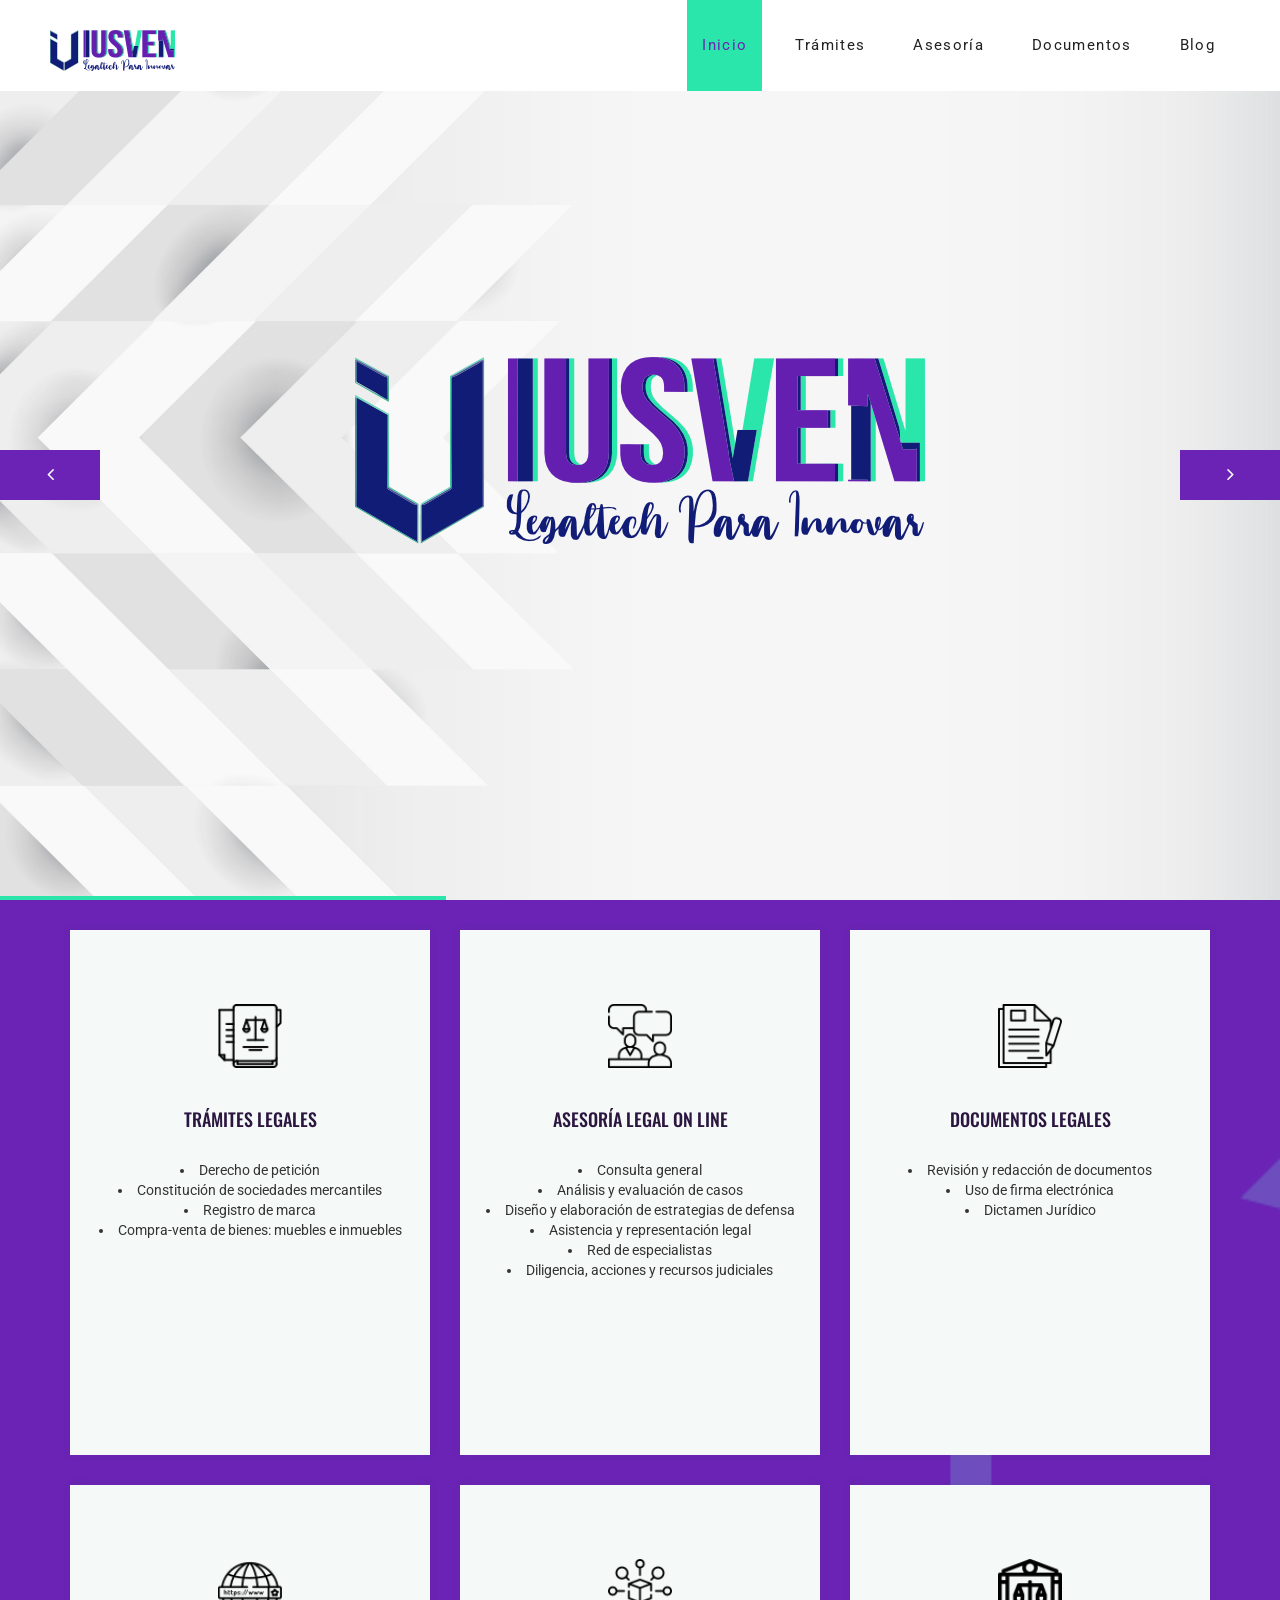
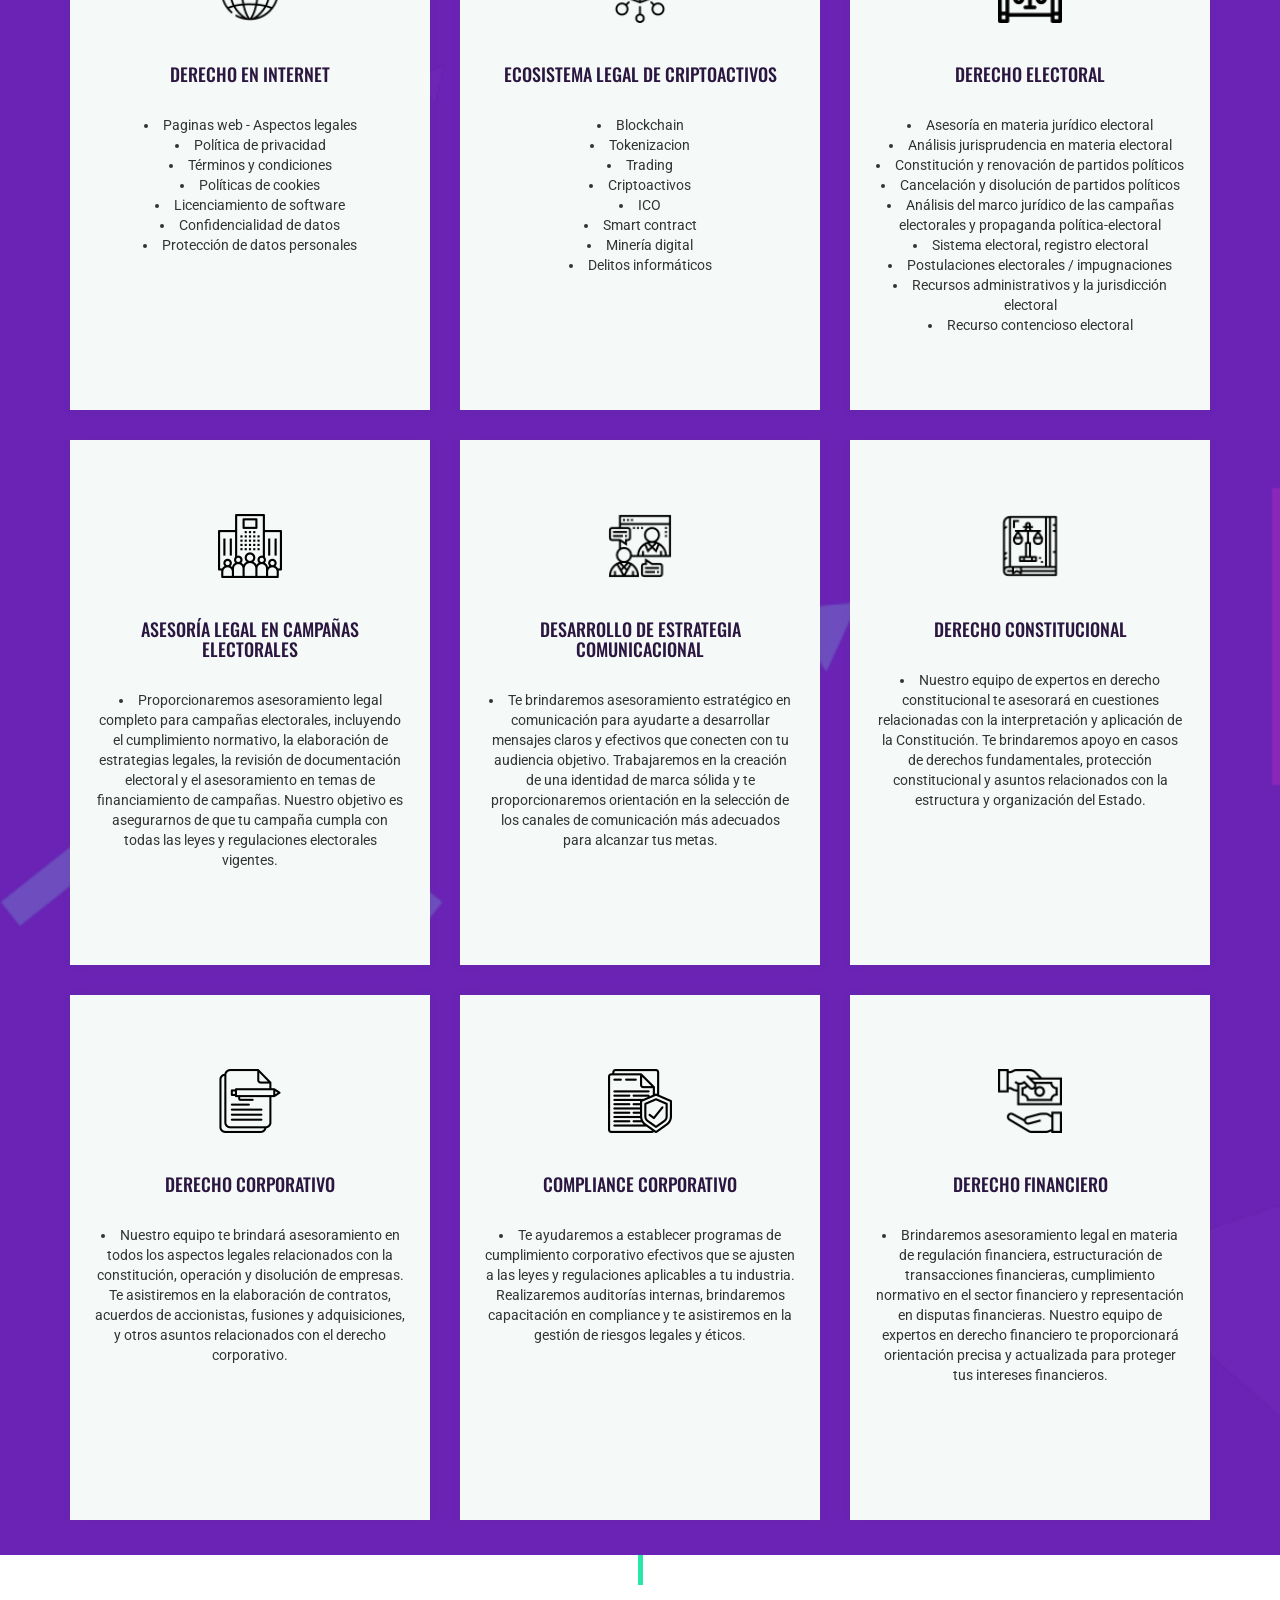
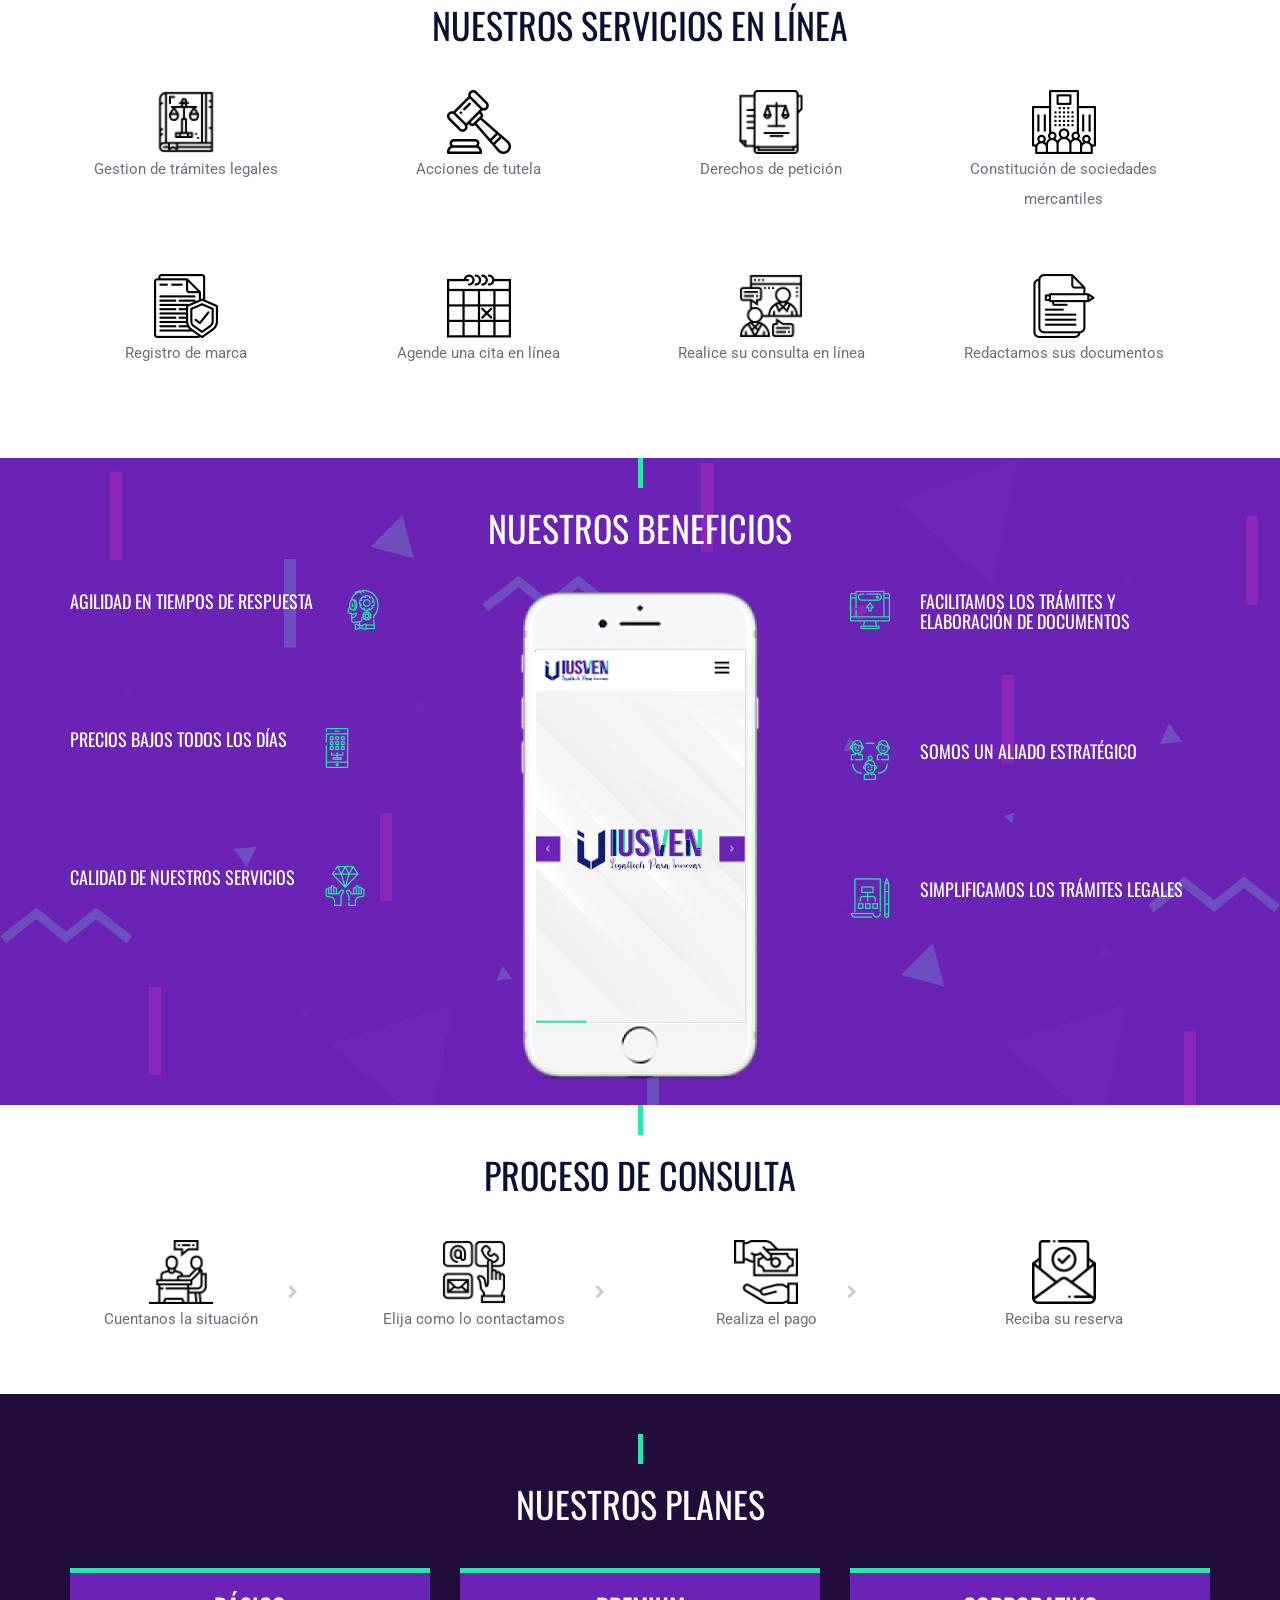
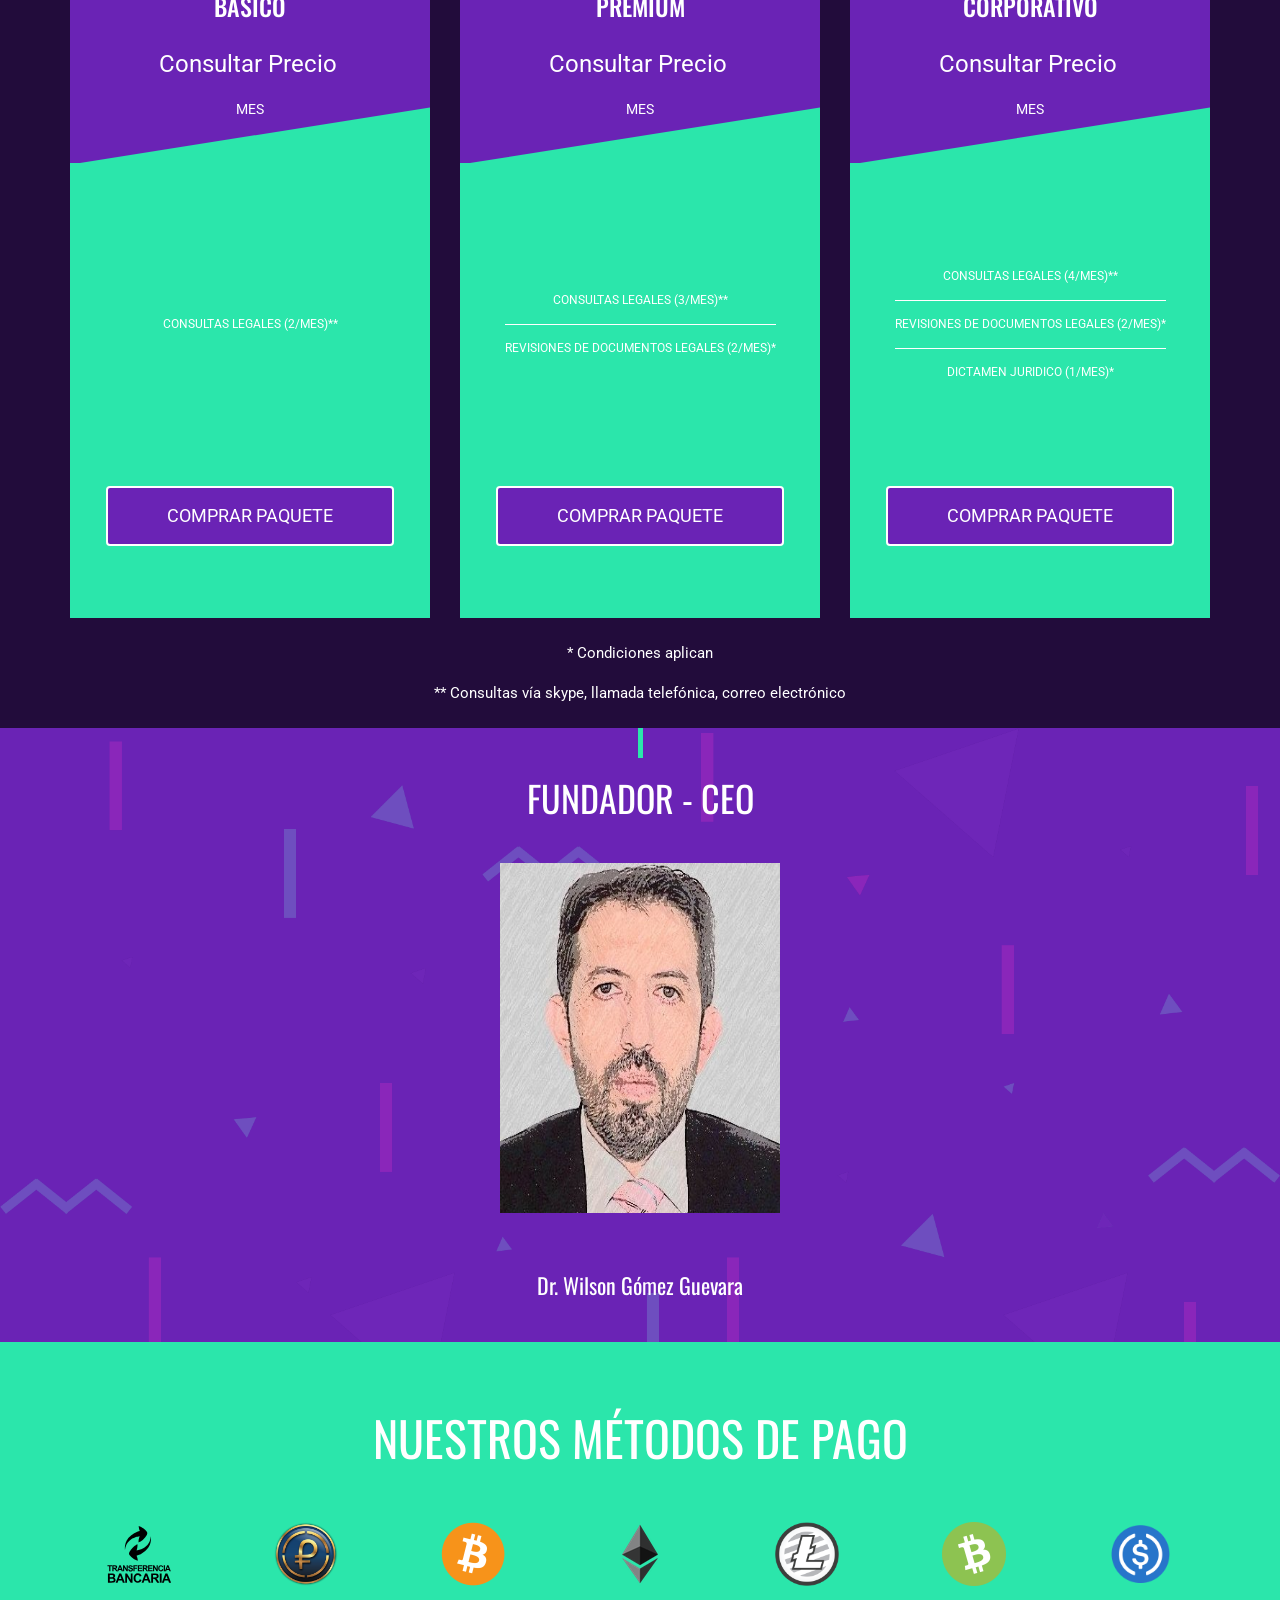
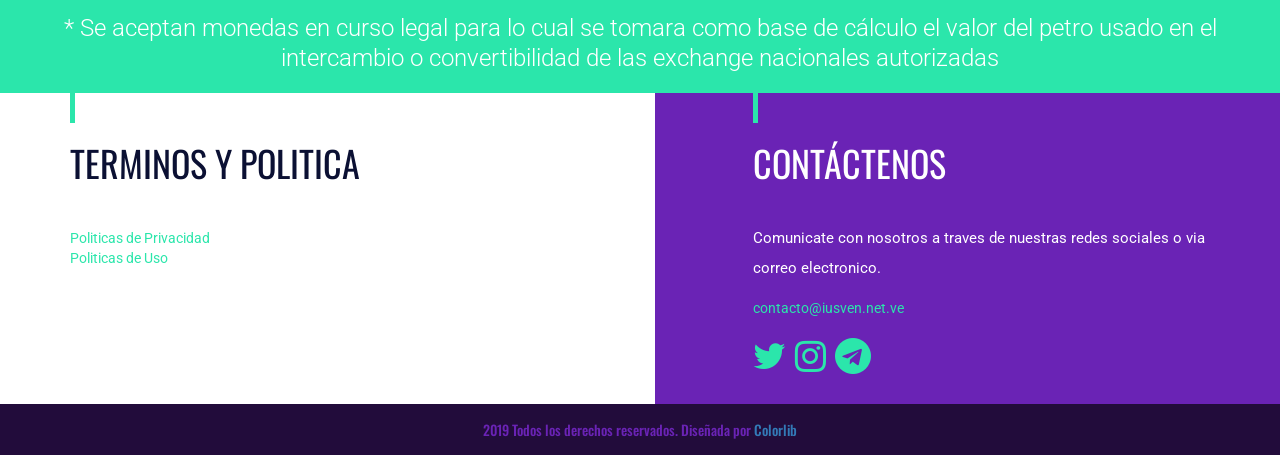
<file: index.html>
<!DOCTYPE html>
<html lang="es">
<head>
	<title>Iusven - Inicio</title>
	<meta charset="UTF-8">
	<meta name="description" content="Iusven - Inicio">
	<meta name="keywords" content="legal, legaltech, asesoria, abogado, iusven">
	<meta name="viewport" content="width=device-width, initial-scale=1.0">
	<!-- Favicon -->
	<link href="img/favicon.ico" rel="shortcut icon"/>

	<!-- Google Fonts -->
	<link href="https://fonts.googleapis.com/css?family=Oswald:300,400,500,700|Roboto:300,400,700" rel="stylesheet">

	<!-- Stylesheets -->
	<link rel="stylesheet" href="css/bootstrap.min.css"/>
	<link rel="stylesheet" href="css/font-awesome.min.css"/>
	<link rel="stylesheet" href="css/flaticon.css"/>
	<link rel="stylesheet" href="css/magnific-popup.css"/>
	<link rel="stylesheet" href="css/owl.carousel.css"/>
	<link rel="stylesheet" href="css/style.css"/>

	<!--[if lt IE 9]>
	  <script src="https://oss.maxcdn.com/html5shiv/3.7.2/html5shiv.min.js"></script>
	  <script src="https://oss.maxcdn.com/respond/1.4.2/respond.min.js"></script>
	<![endif]-->

	<!-- Global site tag (gtag.js) - Google Analytics -->
	<script async src="https://www.googletagmanager.com/gtag/js?id=UA-148814238-1"></script>
	<script>
		window.dataLayer = window.dataLayer || [];
		function gtag(){dataLayer.push(arguments);}
		gtag('js', new Date());

		gtag('config', 'UA-148814238-1');
	</script>


</head>
<body>
	<!-- Page Preloder -->
	<div id="preloder">
		<div class="loader">
			<img src="img/logo.png" alt="">
			<h2>Cargando.....</h2>
		</div>
	</div>


	<!-- Header section -->
	<header class="header-section">
		<div class="logo">
			<img src="img/logo.png" alt=""><!-- Logo -->
		</div>
		<!-- Navigation -->
		<div class="responsive"><i class="fa fa-bars"></i></div>
		<nav>
			<ul class="menu-list">
				<li class="active"><a href="index.html">Inicio</a></li>	
				<li><a href="formalities.html">Trámites</a></li>
				<li><a href="advisory.html">Asesoría</a></li>
				<li><a href="documents.html">Documentos</a></li>
				<li><a href="https://blog.iusven.net.ve/">Blog</a></li>
			</ul>
		</nav>
	</header>
	<!-- Header section end -->


	<!-- Intro Section -->
	<div class="hero-section">
		<div class="hero-content">
			<div class="hero-center">
				<img src="img/big-logo.png" alt="">
			</div>
		</div>
		<!-- slider -->
		<div id="hero-slider" class="owl-carousel">
			<div class="item  hero-item" data-bg="img/01.jpg"></div>
			<div class="item  hero-item" data-bg="img/02.jpg"></div>
		</div>
	</div>
	<!-- Intro Section -->


	<!-- About section -->
	<div class="about-section">
		<div class="overlay"></div>
		<!-- card section -->
		<div class="card-section">
			<div class="container">
				<div class="row">
					<!-- single card -->
					<div class="col-lg-4 col-sm-6">
						<div class="lab-card">
							<div class="icon">
								<img src="img/service/formalities.png" alt="">
							</div>
							<h2>Trámites legales</h2>
							<li>Derecho de petición</li>
							<li>Constitución de sociedades mercantiles</li>
							<li>Registro de marca</li>
							<li>Compra-venta de bienes: muebles e inmuebles</li>
						</div>
					</div>
					<!-- single card -->
					<div class="col-lg-4 col-sm-6">
						<div class="lab-card">
							<div class="icon">
								<img src="img/service/advisory.png" alt="">
							</div>
							<h2>Asesoría legal on line</h2>
							<li>Consulta general</li>
							<li>Análisis y evaluación de casos</li>
							<li>Diseño y elaboración de estrategias de defensa</li>
							<li>Asistencia y representación legal</li>
							<li>Red de especialistas</li>
							<li>Diligencia, acciones y recursos judiciales</li>
						</div>
					</div>
					<!-- single card -->
					<div class="col-lg-4 col-sm-6">
						<div class="lab-card">
							<div class="icon">
								<img src="img/service/documents.png" alt="">
							</div>
							<h2>Documentos Legales</h2>
							<li>Revisión y redacción de documentos</li>
							<li>Uso de firma electrónica</li>
							<li>Dictamen Jurídico</li>
						</div>
					</div>
					<!-- single card -->
					<div class="col-lg-4 col-sm-6">
						<div class="lab-card">
							<div class="icon">
								<img src="img/service/domain.png" alt="">
							</div>
							<h2>Derecho en Internet</h2>
							<li>Paginas web - Aspectos legales</li>
							<li>Política de privacidad</li>
							<li>Términos y condiciones</li>
							<li>Políticas de cookies</li>
							<li>Licenciamiento de software</li>
							<li>Confidencialidad de datos</li>
							<li>Protección de datos personales</li>
						</div>
					</div>
					<!-- single card -->
					<div class="col-lg-4 col-sm-6">
						<div class="lab-card">
							<div class="icon">
								<img src="img/service/descentralizado.png" alt="">
							</div>
							<h2>Ecosistema Legal de Criptoactivos</h2>
							<li>Blockchain</li>
							<li>Tokenizacion</li>
							<li>Trading</li>							
							<li>Criptoactivos</li>
							<li>ICO</li>
							<li>Smart contract</li>
							<li>Minería digital</li>
							<li>Delitos informáticos</li>
						</div>
					</div>
					<!-- single card -->
					<div class="col-lg-4 col-sm-6">
						<div class="lab-card">
							<div class="icon">
								<img src="img/service/tribunal.png" alt="">
							</div>
							<h2>Derecho Electoral</h2>
							<li>Asesoría en materia jurídico electoral</li>
							<li>Análisis jurisprudencia en materia electoral</li>
							<li>Constitución y renovación de partidos políticos</li>
							<li>Cancelación y disolución de partidos políticos</li>
							<li>Análisis del marco jurídico de las campañas electorales y propaganda política-electoral</li>
							<li>Sistema electoral, registro electoral</li>
							<li>Postulaciones electorales / impugnaciones</li>
							<li>Recursos administrativos y la jurisdicción electoral</li>
							<li>Recurso contencioso electoral</li>
						</div>
					</div>
					<!-- single card -->
					<div class="col-lg-4 col-sm-6">
						<div class="lab-card">
							<div class="icon">
								<img src="img/service/enterprise.png" alt="">
							</div>
							<h2>Asesoría Legal en Campañas Electorales</h2>
							<li>Proporcionaremos asesoramiento legal completo para campañas electorales, incluyendo el cumplimiento normativo, la elaboración de estrategias legales, la revisión de documentación electoral y el asesoramiento en temas de financiamiento de campañas. Nuestro objetivo es asegurarnos de que tu campaña cumpla con todas las leyes y regulaciones electorales vigentes.</li>
						</div>
					</div>
					<!-- single card -->
					<div class="col-lg-4 col-sm-6">
						<div class="lab-card">
							<div class="icon">
								<img src="img/service/consultant.png" alt="">
							</div>
							<h2>Desarrollo de Estrategia Comunicacional</h2>
							<li>Te brindaremos asesoramiento estratégico en comunicación para ayudarte a desarrollar mensajes claros y efectivos que conecten con tu audiencia objetivo. Trabajaremos en la creación de una identidad de marca sólida y te proporcionaremos orientación en la selección de los canales de comunicación más adecuados para alcanzar tus metas.</li>
						</div>
					</div>
					<!-- single card -->
					<div class="col-lg-4 col-sm-6">
						<div class="lab-card">
							<div class="icon">
								<img src="img/service/law-book.png" alt="">
							</div>
							<h2>Derecho Constitucional</h2>
							<li>Nuestro equipo de expertos en derecho constitucional te asesorará en cuestiones relacionadas con la interpretación y aplicación de la Constitución. Te brindaremos apoyo en casos de derechos fundamentales, protección constitucional y asuntos relacionados con la estructura y organización del Estado.</li>
						</div>
					</div>
					<!-- single card -->
					<div class="col-lg-4 col-sm-6">
						<div class="lab-card">
							<div class="icon">
								<img src="img/documents/report.png" alt="">
							</div>
							<h2>Derecho Corporativo</h2>
							<li>Nuestro equipo te brindará asesoramiento en todos los aspectos legales relacionados con la constitución, operación y disolución de empresas. Te asistiremos en la elaboración de contratos, acuerdos de accionistas, fusiones y adquisiciones, y otros asuntos relacionados con el derecho corporativo.</li>
						</div>
					</div>
					<!-- single card -->
					<div class="col-lg-4 col-sm-6">
						<div class="lab-card">
							<div class="icon">
								<img src="img/formalities/insurance.png" alt="">
							</div>
							<h2>Compliance Corporativo</h2>
							<li>Te ayudaremos a establecer programas de cumplimiento corporativo efectivos que se ajusten a las leyes y regulaciones aplicables a tu industria. Realizaremos auditorías internas, brindaremos capacitación en compliance y te asistiremos en la gestión de riesgos legales y éticos.</li>
						</div>
					</div>
					<!-- single card -->
					<div class="col-lg-4 col-sm-6">
						<div class="lab-card">
							<div class="icon">
								<img src="img/process/payment.png" alt="">
							</div>
							<h2>Derecho Financiero</h2>
							<li>Brindaremos asesoramiento legal en materia de regulación financiera, estructuración de transacciones financieras, cumplimiento normativo en el sector financiero y representación en disputas financieras. Nuestro equipo de expertos en derecho financiero te proporcionará orientación precisa y actualizada para proteger tus intereses financieros.</li>
						</div>
					</div>

				</div>
			</div>
		</div>
		<!-- card section end-->
	</div>
	<!-- About section end -->

	<!-- services section -->
	<div class="services-section spad">
		<div class="container">
			<div class="section-title dark">
				<h2> NUESTROS SERVICIOS EN LÍNEA</h2>				 
			</div>
			<div class="row text-center">

				<!-- single service -->
				<div class="col-md-3 col-sm-6 ">
					<div class="service">
						<div class="icon">
							<img src="img/service/law-book.png" alt="">		
							<p>Gestion de trámites legales</p>
						</div>
					</div>
				</div>				
				<!-- single service -->
				<div class="col-md-3 col-sm-6">
					<div class="service">
						<div class="icon">
							<img src="img/service/auction.png" alt="">
							<p>Acciones de tutela</p>
						</div>
					</div>
				</div>
				<!-- single service -->
				<div class="col-md-3 col-sm-6">
					<div class="service">
						<div class="icon">
							<img src="img/service/formalities.png" alt="">
							<p>Derechos de petición</p>
						</div>
					</div>
				</div>
				<!-- single service -->
				<div class="col-md-3 col-sm-6">
					<div class="service">
						<div class="icon">
							<img src="img/service/enterprise.png" alt="">
							<p>Constitución de sociedades mercantiles</p>
						</div>
					</div>
				</div>
				<!-- single service -->
				<div class="col-md-3 col-sm-6">
					<div class="service">
						<div class="icon">
							<img src="img/formalities/insurance.png" alt="">
							<p>Registro de marca</p>
						</div>
					</div>
				</div>
				<!-- single service -->
				<div class="col-md-3 col-sm-6">
					<div class="service">
						<div class="icon">
							<img src="img/service/calendar.png" alt="">
							<p>Agende una cita en línea</p>
						</div>
					</div>
				</div>
				<!-- single service -->
				<div class="col-md-3 col-sm-6">
					<div class="service">
						<div class="icon">
							<img src="img/service/consultant.png" alt="">
							<p>Realice su consulta en línea</p>
						</div>						
					</div>
				</div>
				<!-- single service -->
				<div class="col-md-3 col-sm-6">
					<div class="service">
						<div class="icon">
							<img src="img/documents/report.png" alt="">
							<p>Redactamos sus documentos</p>
						</div>						
					</div>
				</div>
			</div>
		</div>
	</div>
	<!-- services section end -->

	<!-- features section -->
	<div class="team-section spad">
		<div class="overlay"></div>
		<div class="container">
			<div class="section-title">
				<h2>Nuestros beneficios</h2>
			</div>
			<div class="row">
				<!-- feature item -->
				<div class="col-md-4 col-sm-4 features">
					<div class="icon-box light left">
						<div class="service-text">
							<h2>Agilidad en tiempos de respuesta</h2>
						</div>
						<div class="icon">
							<i class="flaticon-005-thinking-1"></i>
						</div>
					</div>
					<!-- feature item -->
					<div class="icon-box light left">
						<div class="service-text">
							<h2>Precios bajos todos los días</h2>
						</div>
						<div class="icon">
							<i class="flaticon-035-smartphone"></i>
						</div>
					</div>
					<!-- feature item -->
					<div class="icon-box light left">
						<div class="service-text">
							<h2>Calidad de nuestros servicios</h2>
						</div>
						<div class="icon">
							<i class="flaticon-010-diamond"></i>
						</div>
					</div>
				</div>
				<!-- Devices -->
				<div class="col-md-4 col-sm-4 devices">
					<div class="text-center">
						<img src="img/device.png" alt="">
					</div>
				</div>
				<!-- feature item -->
				<div class="col-md-4 col-sm-4 features">
					<div class="icon-box light">
						<div class="icon">
							<i class="flaticon-030-computer"></i>
						</div>
						<div class="service-text">
							<h2>Facilitamos los trámites y elaboración de documentos</h2>
						</div>
					</div>
					<!-- feature item -->
					<div class="icon-box light">
						<div class="icon">
							<i class="flaticon-008-team"></i>
						</div>
						<div class="service-text">
							<h2>Somos un aliado estratégico</h2>
						</div>
					</div>
					<!-- feature item -->
					<div class="icon-box light">
						<div class="icon">
							<i class="flaticon-031-scheme"></i>					
						</div>
						<div class="service-text">
							<h2>Simplificamos los trámites legales</h2>
						</div>
					</div>
				</div>
			</div>
		</div>
	</div>
	<!-- features section end-->

	<!-- Services section -->
	<div class="services-section">
		<div class="container">
			<div class="section-title dark">
				<h2>Proceso de Consulta</h2>
			</div>
			<div class="row text-center">

				<!-- single service -->
				<div class="col-md-3 col-sm-6 ">
					<div class="service">
						<div class="icon">
							<img src="img/process/query.png" alt="">		
							<p>Cuentanos la situación</p>
						</div>
						<div class="arrow">
							<i class="fa fa-chevron-right"></i>
						</div>
					</div>
				</div>
				<!-- single service -->
				<div class="col-md-3 col-sm-6">
					<div class="service">
						<div class="icon">
							<img src="img/process/contact.png" alt="">
							<p>Elija como lo contactamos</p>
						</div>
						<div class="arrow">
							<i class="fa fa-chevron-right"></i>
						</div>
					</div>
				</div>
				<!-- single service -->
				<div class="col-md-3 col-sm-12">
					<div class="service">
						<div class="icon">
							<img src="img/process/payment.png" alt="">
							<p class="text-center">Realiza el pago</p>
						</div>
						<div class="arrow">
							<i class="fa fa-chevron-right"></i>
						</div>
					</div>
				</div>
				<!-- single service -->
				<div class="col-md-3 col-sm-12">
					<div class="service">
						<div class="icon">
							<img src="img/process/reservation.png" width="64" height="64" alt="">
							<p>Reciba su reserva</p>
						</div>
					</div>
					<div class="arrow"></div>
				</div>

			</div>
		</div>
	</div>
	<!-- services section end -->

	<!-- Testimonial section -->
	<div class="testimonial-section">
		<div class="card-section">
			<div class="container">
				<div class="section-title">
					<h2>Nuestros Planes</h2>
				</div>
			    <div class="row">
			        <div class="col-md-4 col-sm-6 plans">
			            <div class="pricingTable">
			                <div class="pricingTable-header">
			                    <span class="heading">
			                        <h3>Básico</h3>
								</span>
								<span class="price-value"><span class="currency">Consultar Precio</span><span class="mo"> mes</span></span>
			                </div>
			 
			                <div class="pricingContent">
			                    <ul>
			                    	<li>Consultas legales (2/mes)**</li>
			                    	<!-- <li>Revisiones de documentos legales (2/mes)*</li> -->
			                    </ul>
			                </div><!-- /  CONTENT BOX-->
			 
			                <div class="pricingTable-sign-up">
			                    <a href="#" class="btn btn-block btn-default">COMPRAR PAQUETE</a>
			                </div><!-- BUTTON BOX-->
			            </div>
			        </div>
			        <div class="col-md-4 col-sm-6 plans">
			            <div class="pricingTable">
			                <div class="pricingTable-header">
			                    <span class="heading">
			                        <h3>Premium</h3>
								</span>
								<span class="price-value"><span class="currency">Consultar Precio</span><span class="mo"> mes</span></span>
			                </div>
			 
			                <div class="pricingContent">
			                    <ul>
			                        <li>Consultas legales (3/mes)**</li>
			                        <li>Revisiones de documentos legales (2/mes)*</li>
			                    </ul>
			                </div><!-- /  CONTENT BOX-->
			 
			                <div class="pricingTable-sign-up">
			                    <a href="#" class="btn btn-block btn-default">COMPRAR PAQUETE</a>
			                </div><!-- BUTTON BOX-->
			            </div>
			        </div>
			        <div class="col-md-4 col-sm-6 plans">
			            <div class="pricingTable">
			                <div class="pricingTable-header">
			                    <span class="heading">
			                        <h3>Corporativo</h3>
								</span>
								<span class="price-value"><span class="currency">Consultar Precio</span><span class="mo"> mes</span></span>
			                </div>
			 
			                <div class="pricingContent">
			                    <ul> 
			                        <li>Consultas legales (4/mes)**</li>
			                        <li>Revisiones de documentos legales (2/mes)*</li>
			                        <li>Dictamen Juridico (1/mes)*</li>
			                    </ul>
			                </div><!-- /  CONTENT BOX-->
			 
			                <div class="pricingTable-sign-up">
			                    <a href="#" class="btn btn-block btn-default">COMPRAR PAQUETE</a>
			                </div><!-- BUTTON BOX-->
			            </div>
			        </div>
		        </div>
		    </div>
		    	<br>
				<p class="text-center" style="color:#fff;">* Condiciones aplican</p>
				<p class="text-center" style="color:#fff;">** Consultas vía skype, llamada telefónica, correo electrónico</p>			
		</div><!-- card section end-->
	</div><!-- Testimonial section end-->	

	<!-- Team Section -->
	<div class="team-section spad">
		<div class="overlay"></div>
		<div class="container">
			<div class="section-title">
				<h2>Fundador - CEO</h2>
			</div>
			<div class="row">
				<!-- single member -->
				<div class="col-sm-4 col-sm-offset-4">
					<div class="member">
						<img src="img/team/3.jpg" alt="">
						<h2>Dr. Wilson Gómez Guevara</h2>
					</div>
				</div>
			</div>
		</div>
	</div>
	<!-- Team Section end-->

	<!-- Team Section -->
	<!-- <div class="team-section spad">
		<div class="overlay"></div>
		<div class="container"> -->
			<!-- <div class="section-title">
				<h2>Asesores</h2>
			</div> -->
			<!-- <div class="row"> -->
				<!-- single member -->
				<!-- <div class="col-sm-4">
					<div class="member">
						<img src="img/team/man.png" alt="">
						<h2>Nombre y Apellido</h2>
						<h3>Asesor</h3>
					</div>
				</div> -->
				<!-- single member -->
				<!-- <div class="col-sm-4">
					<div class="member">
						<img src="img/team/girl.png" alt="">
						<h2>Nombre y Apellido</h2>
						<h3>Asesora</h3>
					</div>
				</div> -->
				<!-- single member -->
				<!-- <div class="col-sm-4">
					<div class="member">
						<img src="img/team/girl.png" alt="">
						<h2>Nombre y Apellido</h2>
						<h3>Asesora</h3>
					</div>
				</div> -->
			<!-- </div> -->
		<!-- </div>
	</div> -->
	<!-- Team Section end-->

	<!-- Promotion section -->
	<div class="promotion-section">
		<div class="container">
			<div class="section-title">
				<h2>Nuestros métodos de pago</h2>
			</div>
			
			<div class="row">
				<div class="paymentCont">
					<div class="paymentWrap">
						<div class="btn-group paymentBtnGroup btn-group-justified" data-toggle="buttons">
							<label class="btn paymentMethod">
			            		<div class="method"><img src="img/payments/bank-transfer.svg" width="64" alt=""></div>
				                <input type="radio" name="options">
				            </label>            
				             <label class="btn paymentMethod">
				             	<div class="method"><img src="img/payments/petro.png" width="64" alt=""></div>
				                <input type="radio" name="options"> 
				            </label>
				            <label class="btn paymentMethod">
				            	<div class="method"><img src="img/payments/bitcoin.png" alt=""></div>
				                <input type="radio" name="options" checked> 
				            </label>
				            <label class="btn paymentMethod">
				             	<div class="method"><img src="img/payments/ethereum.png" alt=""></div>
				                <input type="radio" name="options"> 
				            </label>
				            <label class="btn paymentMethod">
				            	<div class="method"><img src="img/payments/litecoin.png" width="64" height="64" alt="">
				            	</div>
				                <input type="radio" name="options"> 
				            </label>
				            <label class="btn paymentMethod">
				            	<div class="method"><img src="img/payments/bitcoincash.png" width="64" height="64" alt="">
				            	</div>
				                <input type="radio" name="options"> 
				            </label>
				            <label class="btn paymentMethod">
				            	<div class="method"><img src="img/payments/usdc.png" width="64" height="64" alt="">
				            	</div>
				                <input type="radio" name="options"> 
				            </label>  				         
				        </div>
				        <br>
						<p class="text-center" style="color:#fff;">* Se aceptan monedas en curso legal para lo cual se tomara como base de cálculo el valor del petro usado en el intercambio o convertibilidad de las exchange nacionales autorizadas</p>        
					</div>
				</div>		
			</div>
		</div>		
	</div>

	<!-- Contact section -->
	<div class="contact-section spad fix">
		<div class="container">
			<div class="row">
				<!-- contact info -->
				<div class="col-md-5 col-md-offset-1 contact-info col-push">
					<div class="section-title left">
						<h2>CONTÁCTENOS</h2>
					</div>
					<p>Comunicate con nosotros a traves de nuestras redes sociales o via correo electronico. </p>
					<p class="con-item"><a href="mailto:contacto@iusven.net.ve" class="link">contacto@iusven.net.ve</a></p>
					<h2>
						<a href="https://twitter.com/WilsonGomezGB" class="link"><i class="fa fa-twitter"></i></a>
						<a href="https://www.instagram.com/wilsongomezgb/" class="link"><i class="fa fa-instagram"></i></a>
						<a href="" class="link"><i class="fa fa-telegram"></i></a>
					</h2>
					<!-- <h3 class="mt60">Oficina principal</h3>
					<p class="con-item">Caracas, Venezuela <br> </p>
					<p class="con-item">0034 37483 2445 322</p> -->
					
				</div>
				<div class="col-md-6 col-pull">
						<div class="section-title left dark"><h2>Terminos y Politica</h2></div>
						<ul style="list-style-type: none;">
							<li><a href="privacy-policy.html" class="link">Politicas de Privacidad</a></li>
							<li><a href="usage-policies.html" class="link">Politicas de Uso</a></li>
						</ul>
					</div>
				<!-- contact form -->
				<!-- <div class="col-md-6 col-pull"> -->
					<!-- <form class="form-class" id="con_form">
						<div class="row">
							<div class="col-sm-6">
								<input type="text" name="name" placeholder="Tu nombre">
							</div>
							<div class="col-sm-6">
								<input type="text" name="email" placeholder="Tu email">
							</div>
							<div class="col-sm-12">
								<input type="text" name="subject" placeholder="Tema">
								<textarea name="message" placeholder="Mensaje"></textarea>
								<button class="site-btn">enviar</button>
							</div>
						</div>
					</form> -->
				</div>
			</div>
		</div>
	</div>
	<!-- Contact section end-->


	<!-- Footer section -->
	<footer class="footer-section">
		<h2>2019 Todos los derechos reservados. Diseñada por <a href="https://colorlib.com" target="_blank">Colorlib</a></h2>
	</footer>
	<!-- Footer section end -->

	<!--====== Javascripts & Jquery ======-->
	<script src="js/jquery-3.5.0.min.js"></script>
	<script src="js/bootstrap.min.js"></script>
	<script src="js/magnific-popup.min.js"></script>
	<script src="js/owl.carousel.min.js"></script>
	<script src="js/circle-progress.min.js"></script>
	<script src="js/main.js"></script>
<!------ Include the above in your HEAD tag ---------->
</body>
</html>
</file>
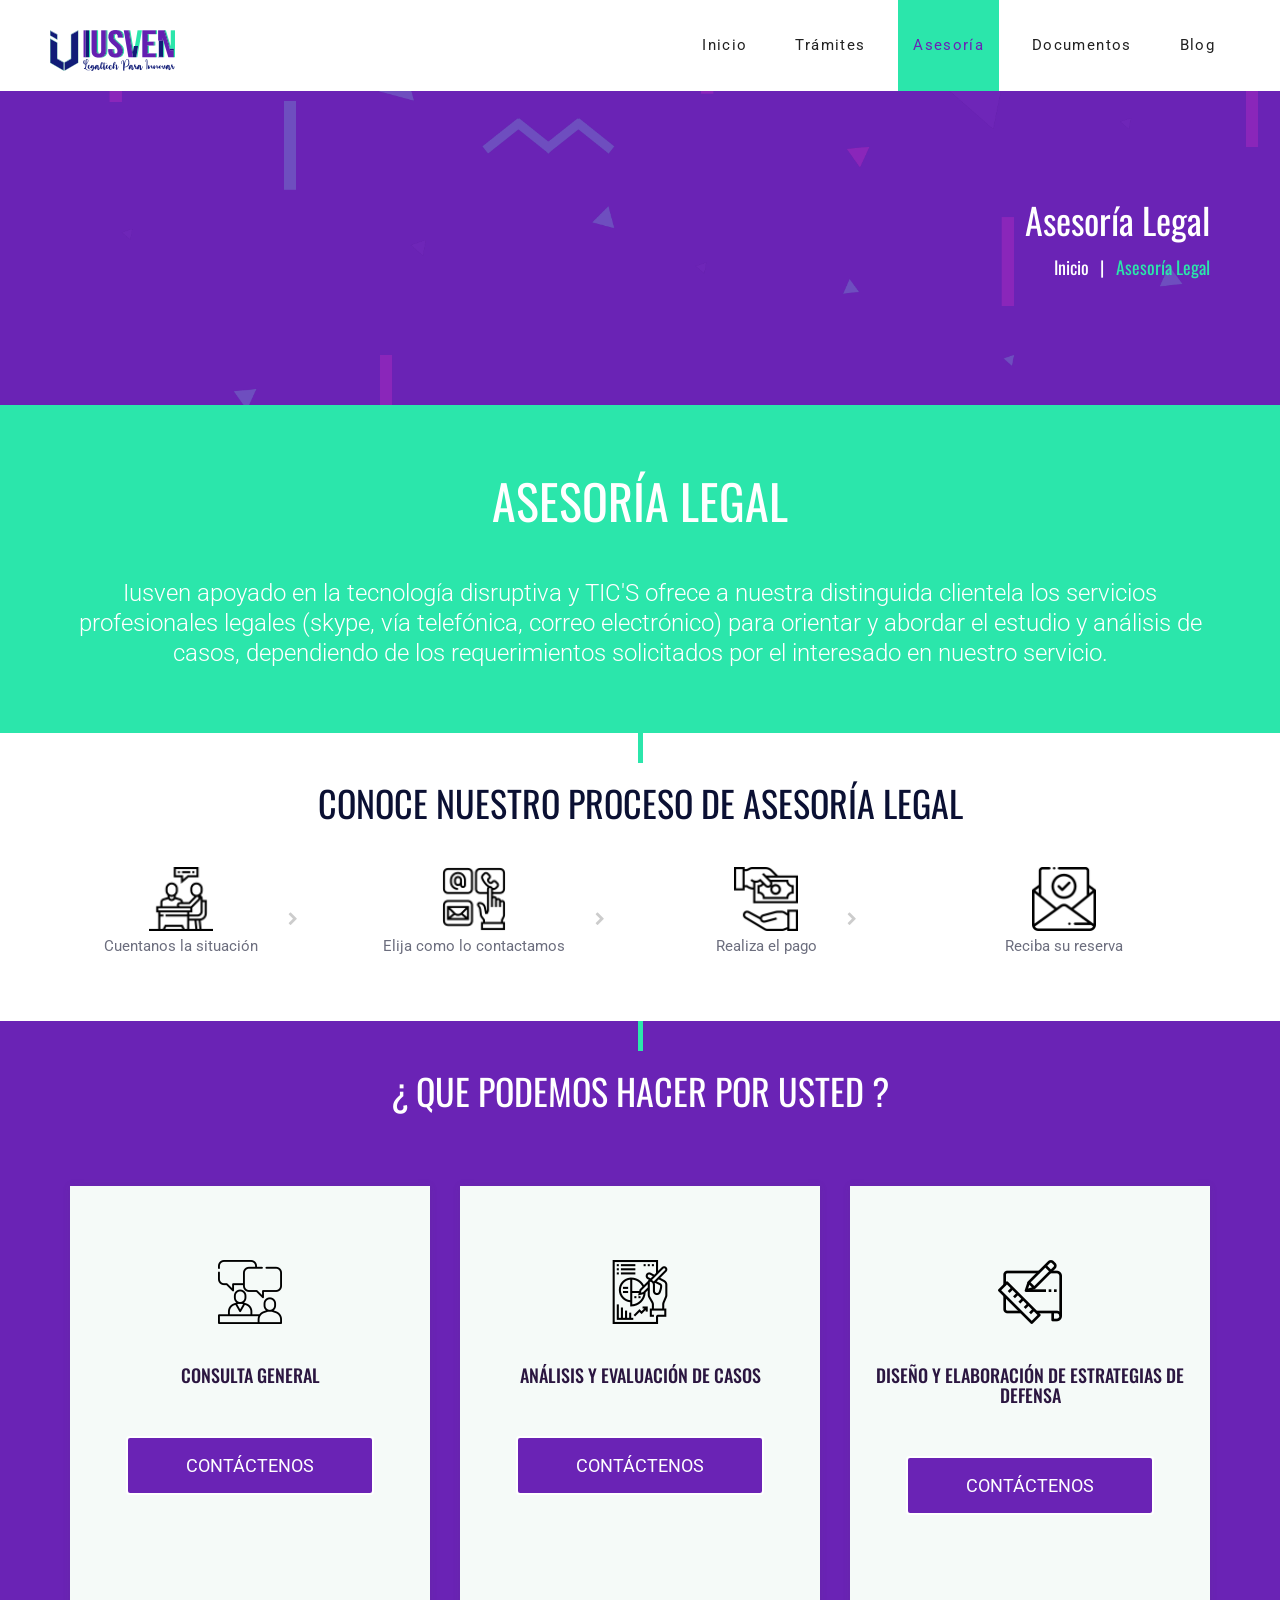
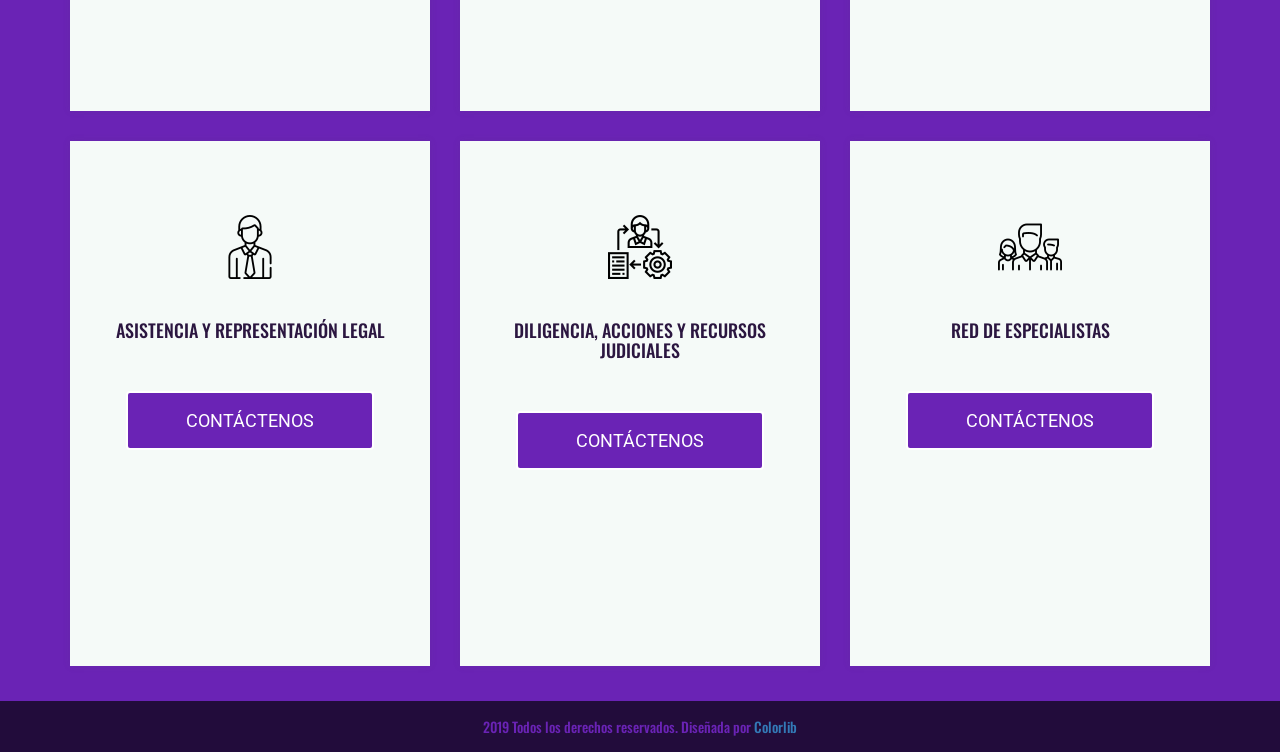
<file: advisory.html>
<!DOCTYPE html>
<html lang="es">
<head>
	<title>Iusven - Asesoría Legal</title>
	<meta charset="UTF-8">
	<meta name="description" content="Iusven - Asesoría Legal">
	<meta name="keywords" content="legal, legaltech, asesoria, abogado, iusven">
	<meta name="viewport" content="width=device-width, initial-scale=1.0">
	<!-- Favicon -->
	<link href="img/favicon.ico" rel="shortcut icon"/>

	<!-- Google Fonts -->
	<link href="https://fonts.googleapis.com/css?family=Oswald:300,400,500,700|Roboto:300,400,600" rel="stylesheet">

	<!-- Stylesheets -->
	<link rel="stylesheet" href="css/bootstrap.min.css"/>
	<link rel="stylesheet" href="css/font-awesome.min.css"/>
	<link rel="stylesheet" href="css/flaticon.css"/>
	<link rel="stylesheet" href="css/owl.carousel.css"/>
	<link rel="stylesheet" href="css/style.css"/>


	<!--[if lt IE 9]>
	  <script src="https://oss.maxcdn.com/html5shiv/3.7.2/html5shiv.min.js"></script>
	  <script src="https://oss.maxcdn.com/respond/1.4.2/respond.min.js"></script>
	<![endif]-->

</head>
<body>
	<!-- Page Preloder -->
	<div id="preloder">
		<div class="loader">
			<img src="img/logo.png" alt="">
			<h2>Cargando.....</h2>
		</div>
	</div>


	<!-- Header section -->
	<header class="header-section">
		<div class="logo">
			<img src="img/logo.png" alt=""><!-- Logo -->
		</div>
		<!-- Navigation -->
		<div class="responsive"><i class="fa fa-bars"></i></div>
		<nav>
			<ul class="menu-list">
				<ul class="menu-list">
				<li><a href="index.html">Inicio</a></li>
				<li><a href="formalities.html">Trámites</a></li>
				<li class="active"><a href="advisory.html">Asesoría</a></li>
				<li><a href="documents.html">Documentos</a></li>
				<li><a href="https://blog.iusven.net.ve/">Blog</a></li>
			</ul>
			</ul>
		</nav>
	</header>
	<!-- Header section end -->


	<!-- Page header -->
	<div class="page-top-section">
		<div class="overlay"></div>
		<div class="container text-right">
			<div class="page-info">
				<h2>Asesoría Legal</h2>
				<div class="page-links">
					<a href="home.html">Inicio</a>
					<span>Asesoría Legal</span>
				</div>
			</div>
		</div>
	</div>
	<!-- Page header end-->

	<!-- Promotion section -->
	<div class="promotion-section">
		<div class="container">
			<div class="section-title">
				<h2>Asesoría Legal</h2>
				<p>Iusven apoyado en la tecnología disruptiva y TIC'S ofrece a nuestra distinguida clientela los servicios profesionales legales (skype, vía telefónica, correo electrónico) para orientar y abordar el estudio y análisis de casos, dependiendo de los requerimientos solicitados por el interesado en nuestro servicio.</p>
			</div>			
		</div>		
	</div>
	
	<!-- Services section -->
	<div class="services-section">
		<div class="container">
			<div class="section-title dark">
				<h2>CONOCE NUESTRO PROCESO DE ASESORÍA LEGAL</h2>
			</div>
			<div class="row text-center">

				<!-- single service -->
				<div class="col-md-3 col-sm-6 ">
					<div class="service">
						<div class="icon">
							<img src="img/process/query.png" alt="">		
							<p>Cuentanos la situación</p>
						</div>
						<div class="arrow">
							<i class="fa fa-chevron-right"></i>
						</div>
					</div>
				</div>
				<!-- single service -->
				<div class="col-md-3 col-sm-6">
					<div class="service">
						<div class="icon">
							<img src="img/process/contact.png" alt="">
							<p>Elija como lo contactamos</p>
						</div>
						<div class="arrow">
							<i class="fa fa-chevron-right"></i>
						</div>
					</div>
				</div>
				<!-- single service -->
				<div class="col-md-3 col-sm-12">
					<div class="service">
						<div class="icon">
							<img src="img/process/payment.png" alt="">
							<p class="text-center">Realiza el pago</p>
						</div>
						<div class="arrow">
							<i class="fa fa-chevron-right"></i>
						</div>
					</div>
				</div>
				<!-- single service -->
				<div class="col-md-3 col-sm-12">
					<div class="service">
						<div class="icon">
							<img src="img/process/reservation.png" width="64" height="64" alt="">
							<p>Reciba su reserva</p>
						</div>
						<div class="arrow"></div>
					</div>
				</div>

			</div>
		</div>
	</div>
	<!-- services section end -->

	<!-- services section -->
	<div class="about-section">
			<div class="section-title">
				<h2>¿ QUE PODEMOS HACER POR USTED ?</h2>
			</div>
				<!-- card section -->
		<div class="card-section">
			<div class="container">
				<div class="row">
					<!-- single card -->
					<div class="col-md-4">
						<div class="lab-card">
							<div class="icon">
								<img src="img/advisory/consulting.png" alt="">
							</div>
							<h2>Consulta general</h2>
							<br>
							<div class="pricingTable-sign-up">
								<a href="#" class="btn btn-block btn-default">CONTÁCTENOS</a>
							</div>	
						</div>
					</div>
					<!-- single card -->
					<div class="col-md-4">
						<div class="lab-card">
							<div class="icon">
								<img src="img/advisory/planning.png" alt="">
							</div>
							<h2>Análisis y evaluación de casos</h2>
							<br>
							<div class="pricingTable-sign-up">
								<a href="#" class="btn btn-block btn-default">CONTÁCTENOS</a>
							</div>							
						</div>
					</div>
					<!-- single card -->
					<div class="col-md-4">
						<div class="lab-card">
							<div class="icon">
								<img src="img/advisory/sketch.png" alt="">
							</div>
							<h2>Diseño y elaboración de estrategias de defensa</h2>
							<br>
							<div class="pricingTable-sign-up">
								<a href="#" class="btn btn-block btn-default">CONTÁCTENOS</a>
							</div>	
						</div>
					</div>
					<!-- single card -->
					<div class="col-md-4">
						<div class="lab-card">
							<div class="icon">
								<img src="img/advisory/employee.png" alt="">
							</div>
							<h2>Asistencia y representación legal</h2>
							<br>
							<div class="pricingTable-sign-up">
								<a href="#" class="btn btn-block btn-default">CONTÁCTENOS</a>
							</div>	
						</div>
					</div>					
					<!-- single card -->
					<div class="col-md-4">
						<div class="lab-card">
							<div class="icon">
								<img src="img/advisory/process.png" alt="">
							</div>
							<h2>Diligencia, acciones y recursos judiciales</h2>
							<br>
							<div class="pricingTable-sign-up">
								<a href="#" class="btn btn-block btn-default">CONTÁCTENOS</a>
							</div>	
						</div>
					</div>
					<!-- single card -->
					<div class="col-md-4">
						<div class="lab-card">
							<div class="icon">
								<img src="img/advisory/team.png" alt="">
							</div>
							<h2>Red de especialistas</h2>
							<br>
							<div class="pricingTable-sign-up">
								<a href="#" class="btn btn-block btn-default">CONTÁCTENOS</a>
							</div>	
						</div>
					</div>
				</div>
			</div>
		</div>
	</div>
	<!-- services section end -->

	<!-- Footer section -->
	<footer class="footer-section">
		<h2>2019 Todos los derechos reservados. Diseñada por <a href="https://colorlib.com" target="_blank">Colorlib</a></h2>
	</footer>
	<!-- Footer section end -->

	<!--====== Javascripts & Jquery ======-->
	<script src="js/jquery-3.5.0.min.js"></script>
	<script src="js/bootstrap.min.js"></script>
	<script src="js/magnific-popup.min.js"></script>
	<script src="js/owl.carousel.min.js"></script>
	<script src="js/circle-progress.min.js"></script>
	<script src="js/main.js"></script>
</body>
</html>
</file>
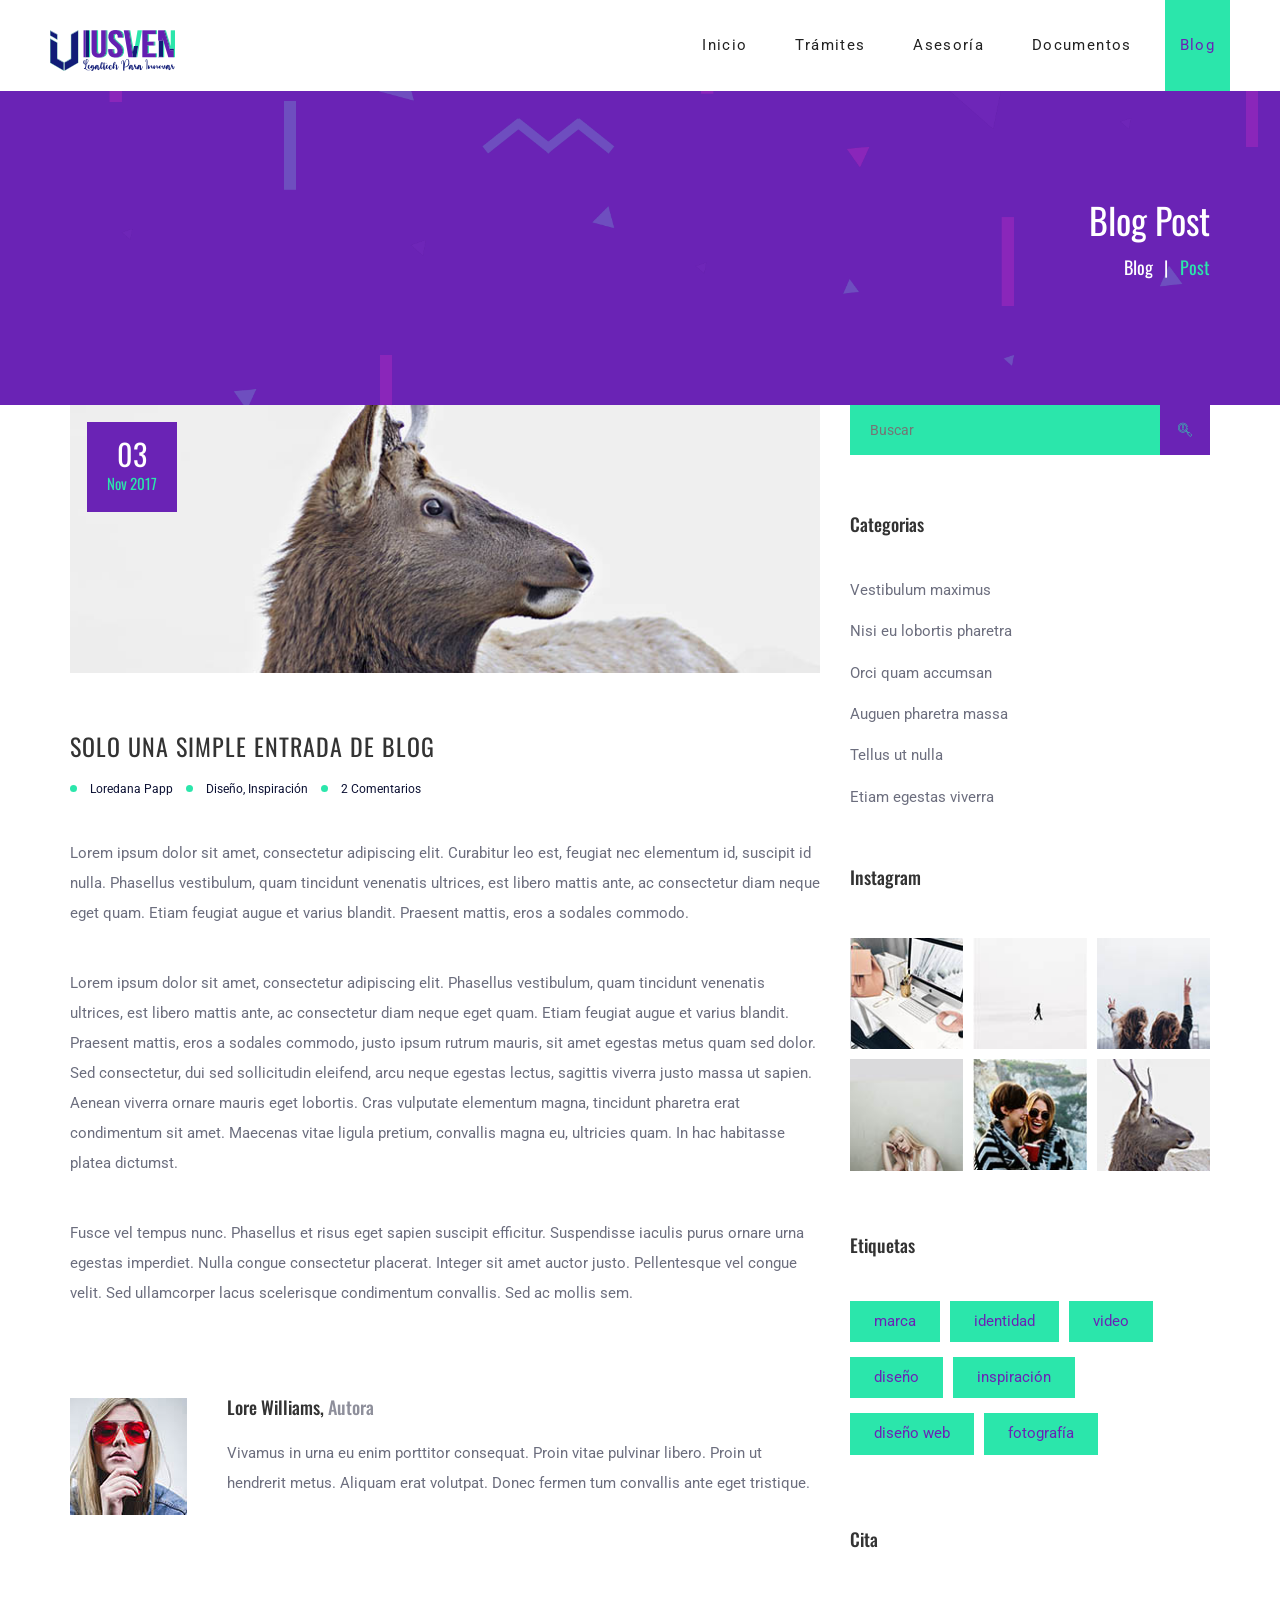
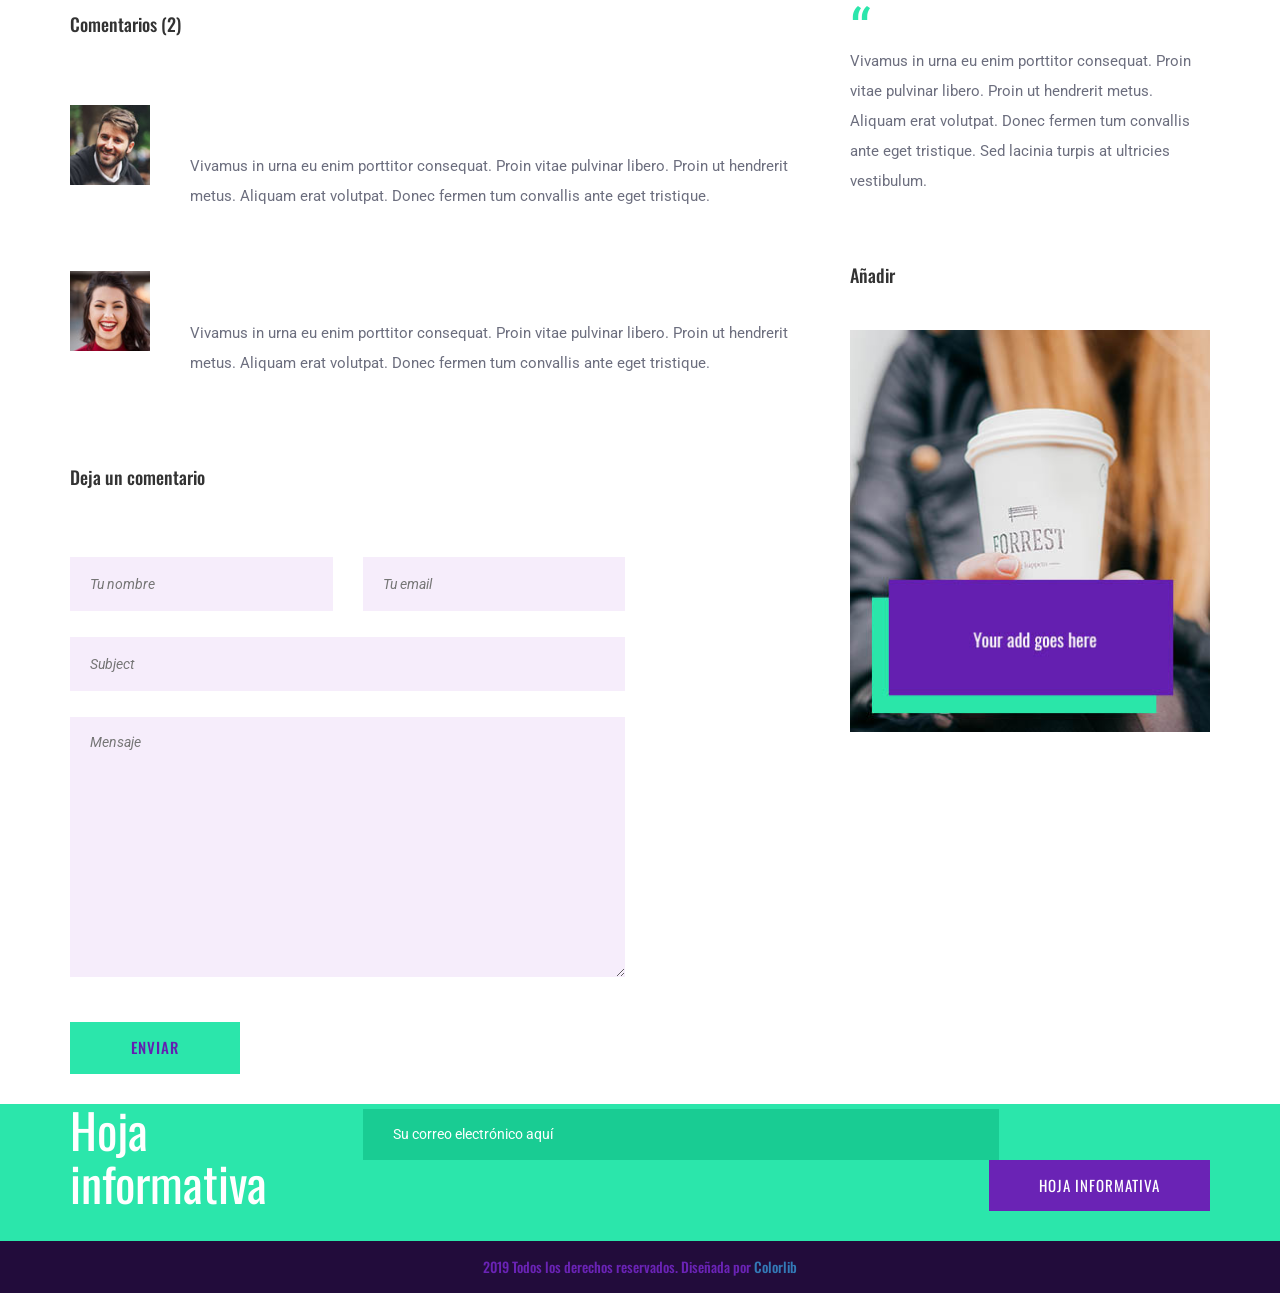
<file: blog-post.html>
<!DOCTYPE html>
<html lang="es">
<head>
	<title>Iusven - Blog Post</title>
	<meta charset="UTF-8">
	<meta name="description" content="Labs - Design Studio">
	<meta name="keywords" content="legal, legaltech, asesoria, abogado, iusven">
	<meta name="viewport" content="width=device-width, initial-scale=1.0">
	<!-- Favicon -->
	<link href="img/favicon.ico" rel="shortcut icon"/>

	<!-- Google Fonts -->
	<link href="https://fonts.googleapis.com/css?family=Oswald:300,400,500,700|Roboto:300,400,600" rel="stylesheet">

	<!-- Stylesheets -->
	<link rel="stylesheet" href="css/bootstrap.min.css"/>
	<link rel="stylesheet" href="css/font-awesome.min.css"/>
	<link rel="stylesheet" href="css/flaticon.css"/>
	<link rel="stylesheet" href="css/owl.carousel.css"/>
	<link rel="stylesheet" href="css/style.css"/>


	<!--[if lt IE 9]>
	  <script src="https://oss.maxcdn.com/html5shiv/3.7.2/html5shiv.min.js"></script>
	  <script src="https://oss.maxcdn.com/respond/1.4.2/respond.min.js"></script>
	<![endif]-->

</head>
<body>
	<!-- Page Preloder -->
	<div id="preloder">
		<div class="loader">
			<img src="img/logo.png" alt="">
			<h2>Cargando.....</h2>
		</div>
	</div>


	<!-- Header section -->
	<header class="header-section">
		<div class="logo">
			<img src="img/logo.png" alt=""><!-- Logo -->
		</div>
		<!-- Navigation -->
		<div class="responsive"><i class="fa fa-bars"></i></div>
		<nav>
			<ul class="menu-list">
				<li><a href="index.html">Inicio</a></li>
				<li><a href="formalities.html">Trámites</a></li>
				<li><a href="advisory.html">Asesoría</a></li>
				<li><a href="documents.html">Documentos</a></li>
				<li class="active"><a href="#">Blog</a></li>
			</ul>
		</nav>
	</header>
	<!-- Header section end -->


	<!-- Page header -->
	<div class="page-top-section">
		<div class="overlay"></div>
		<div class="container text-right">
			<div class="page-info">
				<h2>Blog Post</h2>
				<div class="page-links">
					<a href="blog.html">Blog</a>
					<span>Post</span>
				</div>
			</div>
		</div>
	</div>
	<!-- Page header end-->


	<!-- page section -->
	<div class="page-section spad">
		<div class="container">
			<div class="row">
				<div class="col-md-8 col-sm-7 blog-posts">
					<!-- Single Post -->
					<div class="single-post">
						<div class="post-thumbnail">
							<img src="img/blog/blog-1.jpg" alt="">
							<div class="post-date">
								<h2>03</h2>
								<h3>Nov 2017</h3>
							</div>
						</div>
						<div class="post-content">
							<h2 class="post-title">Solo una simple entrada de blog</h2>
							<div class="post-meta">
								<a href="">Loredana Papp</a>
								<a href="">Diseño, Inspiración</a>
								<a href="">2 Comentarios</a>
							</div>
							<p>Lorem ipsum dolor sit amet, consectetur adipiscing elit. Curabitur leo est, feugiat nec elementum id, suscipit id nulla. Phasellus vestibulum, quam tincidunt venenatis ultrices, est libero mattis ante, ac consectetur diam neque eget quam. Etiam feugiat augue et varius blandit. Praesent mattis, eros a sodales commodo.</p>
							<p>Lorem ipsum dolor sit amet, consectetur adipiscing elit. Phasellus vestibulum, quam tincidunt venenatis ultrices, est libero mattis ante, ac consectetur diam neque eget quam. Etiam feugiat augue et varius blandit. Praesent mattis, eros a sodales commodo, justo ipsum rutrum mauris, sit amet egestas metus quam sed dolor. Sed consectetur, dui sed sollicitudin eleifend, arcu neque egestas lectus, sagittis viverra justo massa ut sapien. Aenean viverra ornare mauris eget lobortis. Cras vulputate elementum magna, tincidunt pharetra erat condimentum sit amet. Maecenas vitae ligula pretium, convallis magna eu, ultricies quam. In hac habitasse platea dictumst. </p>
							<p>Fusce vel tempus nunc. Phasellus et risus eget sapien suscipit efficitur. Suspendisse iaculis purus ornare urna egestas imperdiet. Nulla congue consectetur placerat. Integer sit amet auctor justo. Pellentesque vel congue velit. Sed ullamcorper lacus scelerisque condimentum convallis. Sed ac mollis sem. </p>
						</div>
						<!-- Post Author -->
						<div class="author">
							<div class="avatar">
								<img src="img/avatar/03.jpg" alt="">
							</div>
							<div class="author-info">
								<h2>Lore Williams, <span>Autora</span></h2>
								<p>Vivamus in urna eu enim porttitor consequat. Proin vitae pulvinar libero. Proin ut hendrerit metus. Aliquam erat volutpat. Donec fermen tum convallis ante eget tristique. </p>
							</div>
						</div>
						<!-- Post 

Comentarios -->
						<div class="comments">
							<h2>Comentarios (2)</h2>
							<ul class="comment-list">
								<li>
									<div class="avatar">
										<img src="img/avatar/01.jpg" alt="">
									</div>
									<div class="commetn-text">
										<h3>Michael Smith | 03 nov, 2017 | Respuesta</h3>
										<p>Vivamus in urna eu enim porttitor consequat. Proin vitae pulvinar libero. Proin ut hendrerit metus. Aliquam erat volutpat. Donec fermen tum convallis ante eget tristique. </p>
									</div>
								</li>
								<li>
									<div class="avatar">
										<img src="img/avatar/02.jpg" alt="">
									</div>
									<div class="commetn-text">
										<h3>Michael Smith | 03 nov, 2017 | Respuesta</h3>
										<p>Vivamus in urna eu enim porttitor consequat. Proin vitae pulvinar libero. Proin ut hendrerit metus. Aliquam erat volutpat. Donec fermen tum convallis ante eget tristique. </p>
									</div>
								</li>
							</ul>
						</div>
						<!-- Commert Form -->
						<div class="row">
							<div class="col-md-9 comment-from">
								<h2>Deja un comentario</h2>
								<form class="form-class">
									<div class="row">
										<div class="col-sm-6">
											<input type="text" name="name" placeholder="Tu nombre">
										</div>
										<div class="col-sm-6">
											<input type="text" name="email" placeholder="Tu email">
										</div>
										<div class="col-sm-12">
											<input type="text" name="subject" placeholder="Subject">
											<textarea name="message" placeholder="Mensaje"></textarea>
											<button class="site-btn">enviar</button>
										</div>
									</div>
								</form>
							</div>
						</div>
					</div>
				</div>
				<!-- Sidebar area -->
				<div class="col-md-4 col-sm-5 sidebar">
					<!-- Single widget -->
					<div class="widget-item">
						<form action="#" class="search-form">
							<input type="text" placeholder="Buscar">
							<button class="search-btn"><i class="flaticon-026-search"></i></button>
						</form>
					</div>
					<!-- Single widget -->
					<div class="widget-item">
						<h2 class="widget-title">Categorias</h2>
						<ul>
							<li><a href="#">Vestibulum maximus</a></li>
							<li><a href="#">Nisi eu lobortis pharetra</a></li>
							<li><a href="#">Orci quam accumsan </a></li>
							<li><a href="#">Auguen pharetra massa</a></li>
							<li><a href="#">Tellus ut nulla</a></li>
							<li><a href="#">Etiam egestas viverra </a></li>
						</ul>
					</div>
					<!-- Single widget -->
					<div class="widget-item">
						<h2 class="widget-title">Instagram</h2>
						<ul class="instagram">
							<li><img src="img/instagram/1.jpg" alt=""></li>
							<li><img src="img/instagram/2.jpg" alt=""></li>
							<li><img src="img/instagram/3.jpg" alt=""></li>
							<li><img src="img/instagram/4.jpg" alt=""></li>
							<li><img src="img/instagram/5.jpg" alt=""></li>
							<li><img src="img/instagram/6.jpg" alt=""></li>
						</ul>
					</div>
					<!-- Single widget -->
					<div class="widget-item">
						<h2 class="widget-title">Etiquetas</h2>
						<ul class="tag">
							<li><a href="">marca</a></li>
							<li><a href="">identidad</a></li>
							<li><a href="">video</a></li>
							<li><a href="">diseño</a></li>
							<li><a href="">inspiración</a></li>
							<li><a href="">diseño web</a></li>
							<li><a href="">fotografía</a></li>
						</ul>
					</div>
					<!-- Single widget -->
					<div class="widget-item">
						<h2 class="widget-title">Cita</h2>
						<div class="quote">
							<span class="quotation">‘​‌‘​‌</span>
							<p>Vivamus in urna eu enim porttitor consequat. Proin vitae pulvinar libero. Proin ut hendrerit metus. Aliquam erat volutpat. Donec fermen tum convallis ante eget tristique. Sed lacinia turpis at ultricies vestibulum.</p>
						</div>
					</div>
					<!-- Single widget -->
					<div class="widget-item">
						<h2 class="widget-title">Añadir</h2>
						<div class="add">
							<a href=""><img src="img/add.jpg" alt=""></a>
						</div>
					</div>
				</div>
			</div>
		</div>
	</div>
	<!-- page section end-->


	<!-- newsletter section -->
	<div class="newsletter-section spad">
		<div class="container">
			<div class="row">
				<div class="col-md-3">
					<h2>Hoja informativa</h2>
				</div>
				<div class="col-md-9">
					<!-- newsletter form -->
					<form class="nl-form">
						<input type="text" placeholder="Su correo electrónico aquí">
						<button class="site-btn btn-2">Hoja informativa</button>
					</form>
				</div>
			</div>
		</div>
	</div>
	<!-- newsletter section end-->


	<!-- Footer section -->
	<footer class="footer-section">
		<h2>2019 Todos los derechos reservados. Diseñada por <a href="https://colorlib.com" target="_blank">Colorlib</a></h2>
	</footer>
	<!-- Footer section end -->

	<!--====== Javascripts & Jquery ======-->
	<script src="js/jquery-3.5.0.min.js"></script>
	<script src="js/owl.carousel.min.js"></script>
	<script src="js/main.js"></script>
</body>
</html>
</file>
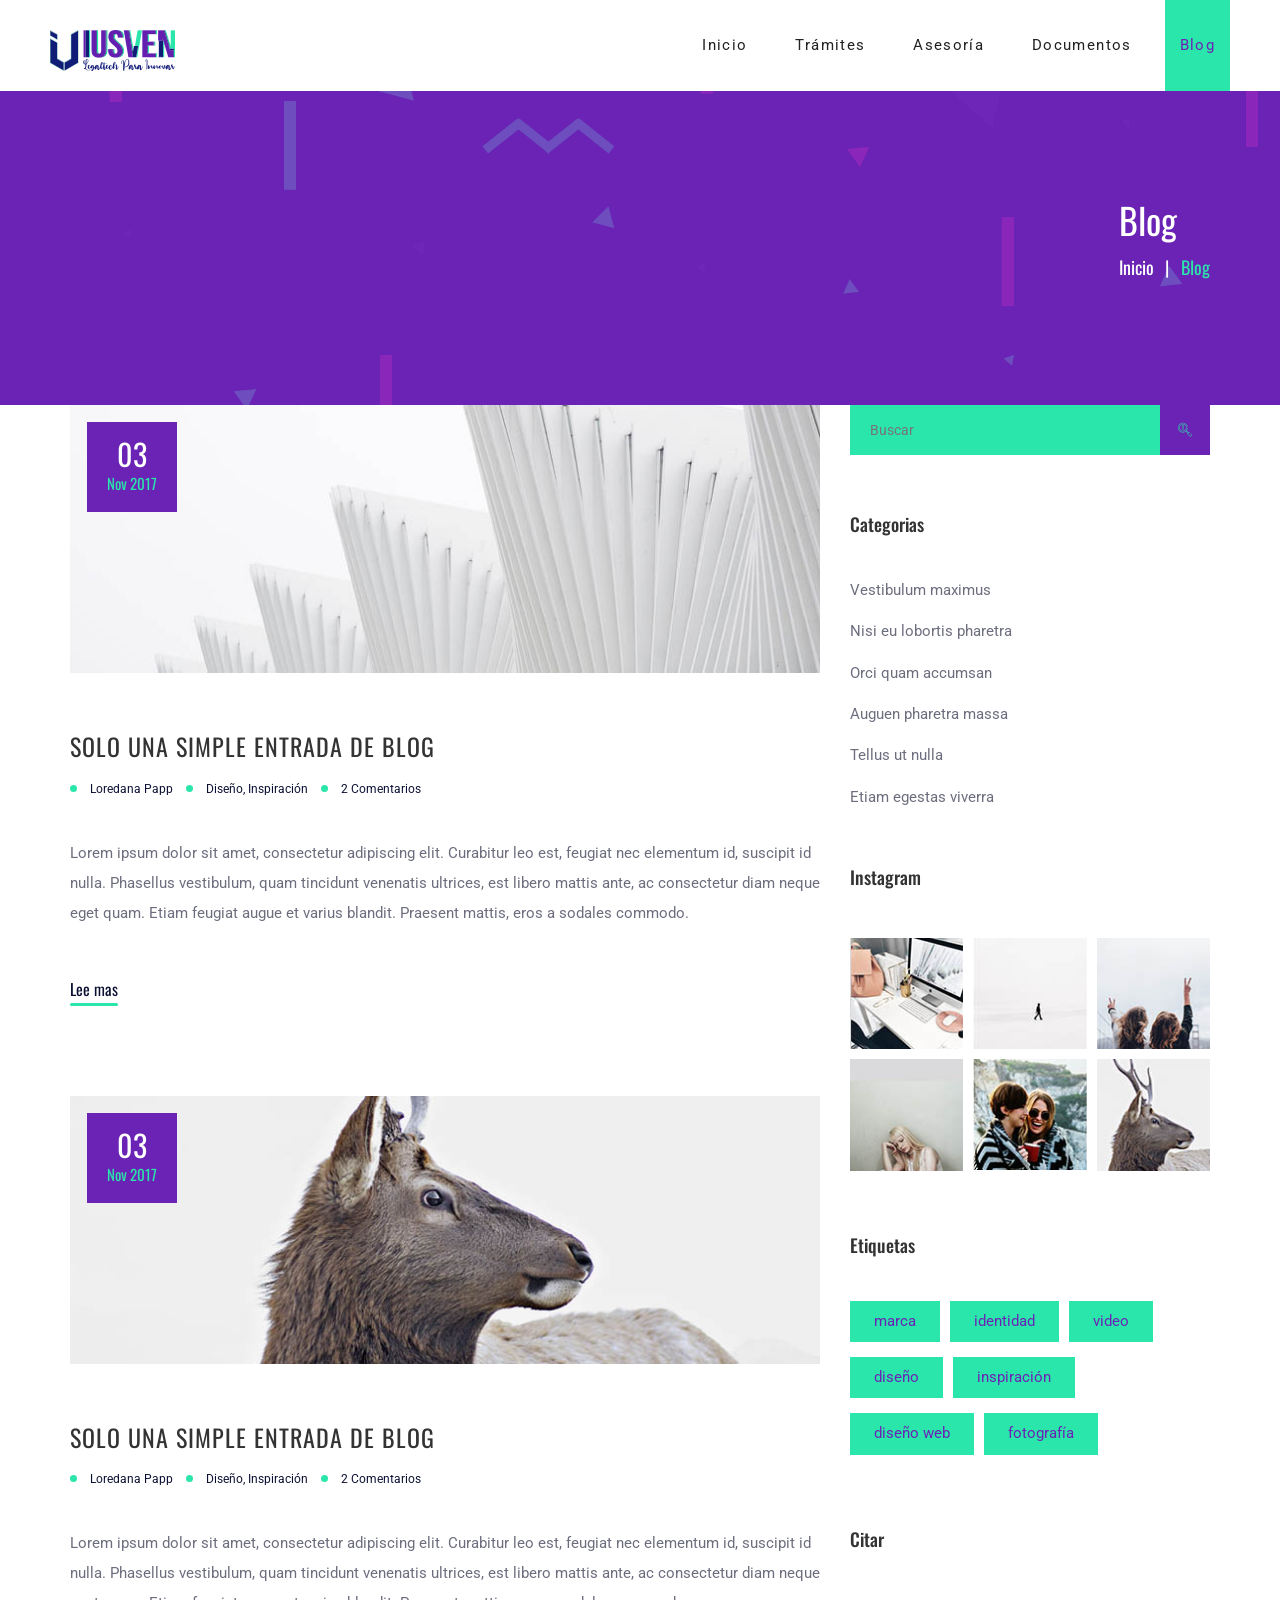
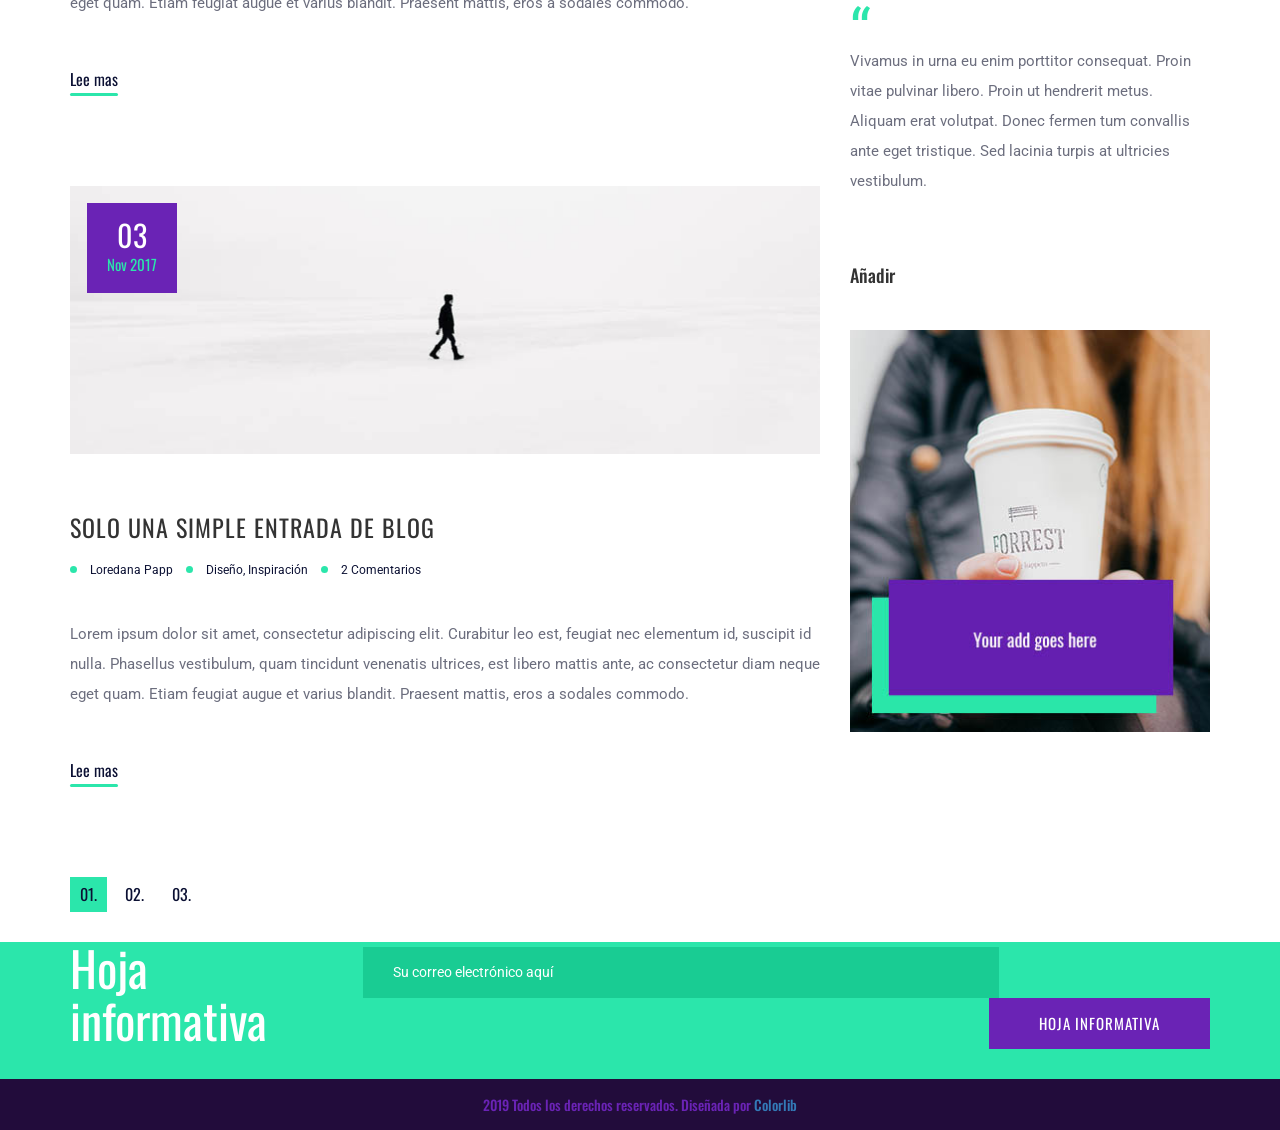
<file: blog.html>
<!DOCTYPE html>
<html lang="es">
<head>
	<title>Iusven - Blog</title>
	<meta charset="UTF-8">
	<meta name="description" content="Labs - Design Studio">
	<meta name="keywords" content="legal, legaltech, asesoria, abogado, iusven">
	<meta name="viewport" content="width=device-width, initial-scale=1.0">
	<!-- Favicon -->
	<link href="img/favicon.ico" rel="shortcut icon"/>

	<!-- Google Fonts -->
	<link href="https://fonts.googleapis.com/css?family=Oswald:300,400,500,700|Roboto:300,400,700" rel="stylesheet">

	<!-- Stylesheets -->
	<link rel="stylesheet" href="css/bootstrap.min.css"/>
	<link rel="stylesheet" href="css/font-awesome.min.css"/>
	<link rel="stylesheet" href="css/flaticon.css"/>
	<link rel="stylesheet" href="css/owl.carousel.css"/>
	<link rel="stylesheet" href="css/style.css"/>


	<!--[if lt IE 9]>
	  <script src="https://oss.maxcdn.com/html5shiv/3.7.2/html5shiv.min.js"></script>
	  <script src="https://oss.maxcdn.com/respond/1.4.2/respond.min.js"></script>
	<![endif]-->

</head>
<body>
	<!-- Page Preloder -->
	<div id="preloder">
		<div class="loader">
			<img src="img/logo.png" alt="">
			<h2>Cargando.....</h2>
		</div>
	</div>


	<!-- Header section -->
	<header class="header-section">
		<div class="logo">
			<img src="img/logo.png" alt=""><!-- Logo -->
		</div>
		<!-- Navigation -->
		<div class="responsive"><i class="fa fa-bars"></i></div>
		<nav>
			<ul class="menu-list">
				<li><a href="index.html">Inicio</a></li>
				<li><a href="formalities.html">Trámites</a></li>
				<li><a href="advisory.html">Asesoría</a></li>
				<li><a href="documents.html">Documentos</a></li>
				<li class="active"><a href="blog.html">Blog</a></li>
			</ul>
		</nav>
	</header>
	<!-- Header section end -->


	<!-- Page header -->
	<div class="page-top-section">
		<div class="overlay"></div>
		<div class="container text-right">
			<div class="page-info">
				<h2>Blog</h2>
				<div class="page-links">
					<a href="index.html">Inicio</a>
					<span>Blog</span>
				</div>
			</div>
		</div>
	</div>
	<!-- Page header end-->


	<!-- page section -->
	<div class="page-section spad">
		<div class="container">
			<div class="row">
				<div class="col-md-8 col-sm-7 blog-posts">
					<!-- Post item -->
					<div class="post-item">
						<div class="post-thumbnail">
							<img src="img/blog/blog-2.jpg" alt="">
							<div class="post-date">
								<h2>03</h2>
								<h3>Nov 2017</h3>
							</div>
						</div>
						<div class="post-content">
							<h2 class="post-title">Solo una simple entrada de blog</h2>
							<div class="post-meta">
								<a href="">Loredana Papp</a>
								<a href="">Diseño, Inspiración</a>
								<a href="">2 Comentarios</a>
							</div>
							<p>Lorem ipsum dolor sit amet, consectetur adipiscing elit. Curabitur leo est, feugiat nec elementum id, suscipit id nulla. Phasellus vestibulum, quam tincidunt venenatis ultrices, est libero mattis ante, ac consectetur diam neque eget quam. Etiam feugiat augue et varius blandit. Praesent mattis, eros a sodales commodo.</p>
							<a href="blog-post.html" class="read-more">Lee mas</a>
						</div>
					</div>
					<!-- Post item -->
					<div class="post-item">
						<div class="post-thumbnail">
							<img src="img/blog/blog-1.jpg" alt="">
							<div class="post-date">
								<h2>03</h2>
								<h3>Nov 2017</h3>
							</div>
						</div>
						<div class="post-content">
							<h2 class="post-title">Solo una simple entrada de blog</h2>
							<div class="post-meta">
								<a href="">Loredana Papp</a>
								<a href="">Diseño, Inspiración</a>
								<a href="">2 Comentarios</a>
							</div>
							<p>Lorem ipsum dolor sit amet, consectetur adipiscing elit. Curabitur leo est, feugiat nec elementum id, suscipit id nulla. Phasellus vestibulum, quam tincidunt venenatis ultrices, est libero mattis ante, ac consectetur diam neque eget quam. Etiam feugiat augue et varius blandit. Praesent mattis, eros a sodales commodo.</p>
							<a href="blog-post.html" class="read-more">Lee mas</a>
						</div>
					</div>
					<!-- Post item -->
					<div class="post-item">
						<div class="post-thumbnail">
							<img src="img/blog/blog-3.jpg" alt="">
							<div class="post-date">
								<h2>03</h2>
								<h3>Nov 2017</h3>
							</div>
						</div>
						<div class="post-content">
							<h2 class="post-title">Solo una simple entrada de blog</h2>
							<div class="post-meta">
								<a href="">Loredana Papp</a>
								<a href="">Diseño, Inspiración</a>
								<a href="">2 Comentarios</a>
							</div>
							<p>Lorem ipsum dolor sit amet, consectetur adipiscing elit. Curabitur leo est, feugiat nec elementum id, suscipit id nulla. Phasellus vestibulum, quam tincidunt venenatis ultrices, est libero mattis ante, ac consectetur diam neque eget quam. Etiam feugiat augue et varius blandit. Praesent mattis, eros a sodales commodo.</p>
							<a href="blog-post.html" class="read-more">Lee mas</a>
						</div>
					</div>
					<!-- Pagination -->
					<div class="page-pagination">
						<a class="active" href="">01.</a>
						<a href="">02.</a>
						<a href="">03.</a>
					</div>
				</div>
				<!-- Sidebar area -->
				<div class="col-md-4 col-sm-5 sidebar">
					<!-- Single widget -->
					<div class="widget-item">
						<form action="#" class="search-form">
							<input type="text" placeholder="Buscar">
							<button class="search-btn"><i class="flaticon-026-search"></i></button>
						</form>
					</div>
					<!-- Single widget -->
					<div class="widget-item">
						<h2 class="widget-title">Categorias</h2>
						<ul>
							<li><a href="#">Vestibulum maximus</a></li>
							<li><a href="#">Nisi eu lobortis pharetra</a></li>
							<li><a href="#">Orci quam accumsan </a></li>
							<li><a href="#">Auguen pharetra massa</a></li>
							<li><a href="#">Tellus ut nulla</a></li>
							<li><a href="#">Etiam egestas viverra </a></li>
						</ul>
					</div>
					<!-- Single widget -->
					<div class="widget-item">
						<h2 class="widget-title">Instagram</h2>
						<ul class="instagram">
							<li><img src="img/instagram/1.jpg" alt=""></li>
							<li><img src="img/instagram/2.jpg" alt=""></li>
							<li><img src="img/instagram/3.jpg" alt=""></li>
							<li><img src="img/instagram/4.jpg" alt=""></li>
							<li><img src="img/instagram/5.jpg" alt=""></li>
							<li><img src="img/instagram/6.jpg" alt=""></li>
						</ul>
					</div>
					<!-- Single widget -->
					<div class="widget-item">
						<h2 class="widget-title">Etiquetas</h2>
						<ul class="tag">
							<li><a href="">marca</a></li>
							<li><a href="">identidad</a></li>
							<li><a href="">video</a></li>
							<li><a href="">diseño</a></li>
							<li><a href="">inspiración</a></li>
							<li><a href="">diseño web</a></li>
							<li><a href="">fotografía</a></li>
						</ul>
					</div>
					<!-- Single widget -->
					<div class="widget-item">
						<h2 class="widget-title">Citar</h2>
						<div class="quote">
							<span class="quotation">‘​‌‘​‌</span>
							<p>Vivamus in urna eu enim porttitor consequat. Proin vitae pulvinar libero. Proin ut hendrerit metus. Aliquam erat volutpat. Donec fermen tum convallis ante eget tristique. Sed lacinia turpis at ultricies vestibulum.</p>
						</div>
					</div>
					<!-- Single widget -->
					<div class="widget-item">
						<h2 class="widget-title">Añadir</h2>
						<div class="add">
							<a href=""><img src="img/add.jpg" alt=""></a>
						</div>
					</div>
				</div>
			</div>
		</div>
	</div>
	<!-- page section end-->


	<!-- newsletter section -->
	<div class="newsletter-section spad">
		<div class="container">
			<div class="row">
				<div class="col-md-3">
					<h2>Hoja informativa</h2>
				</div>
				<div class="col-md-9">
					<!-- newsletter form -->
					<form class="nl-form">
						<input type="text" placeholder="Su correo electrónico aquí">
						<button class="site-btn btn-2">
						Hoja informativa</button>
					</form>
				</div>
			</div>
		</div>
	</div>
	<!-- newsletter section end-->


	<!-- Footer section -->
	<footer class="footer-section">
		<h2>2019 Todos los derechos reservados. Diseñada por <a href="https://colorlib.com" target="_blank">Colorlib</a></h2>
	</footer>
	<!-- Footer section end -->




	<!--====== Javascripts & Jquery ======-->
	<script src="js/jquery-3.5.0.min.js"></script>
	<script src="js/bootstrap.min.js"></script>
	<script src="js/magnific-popup.min.js"></script>
	<script src="js/owl.carousel.min.js"></script>
	<script src="js/circle-progress.min.js"></script>
	<script src="js/main.js"></script>
</body>
</html>
</file>
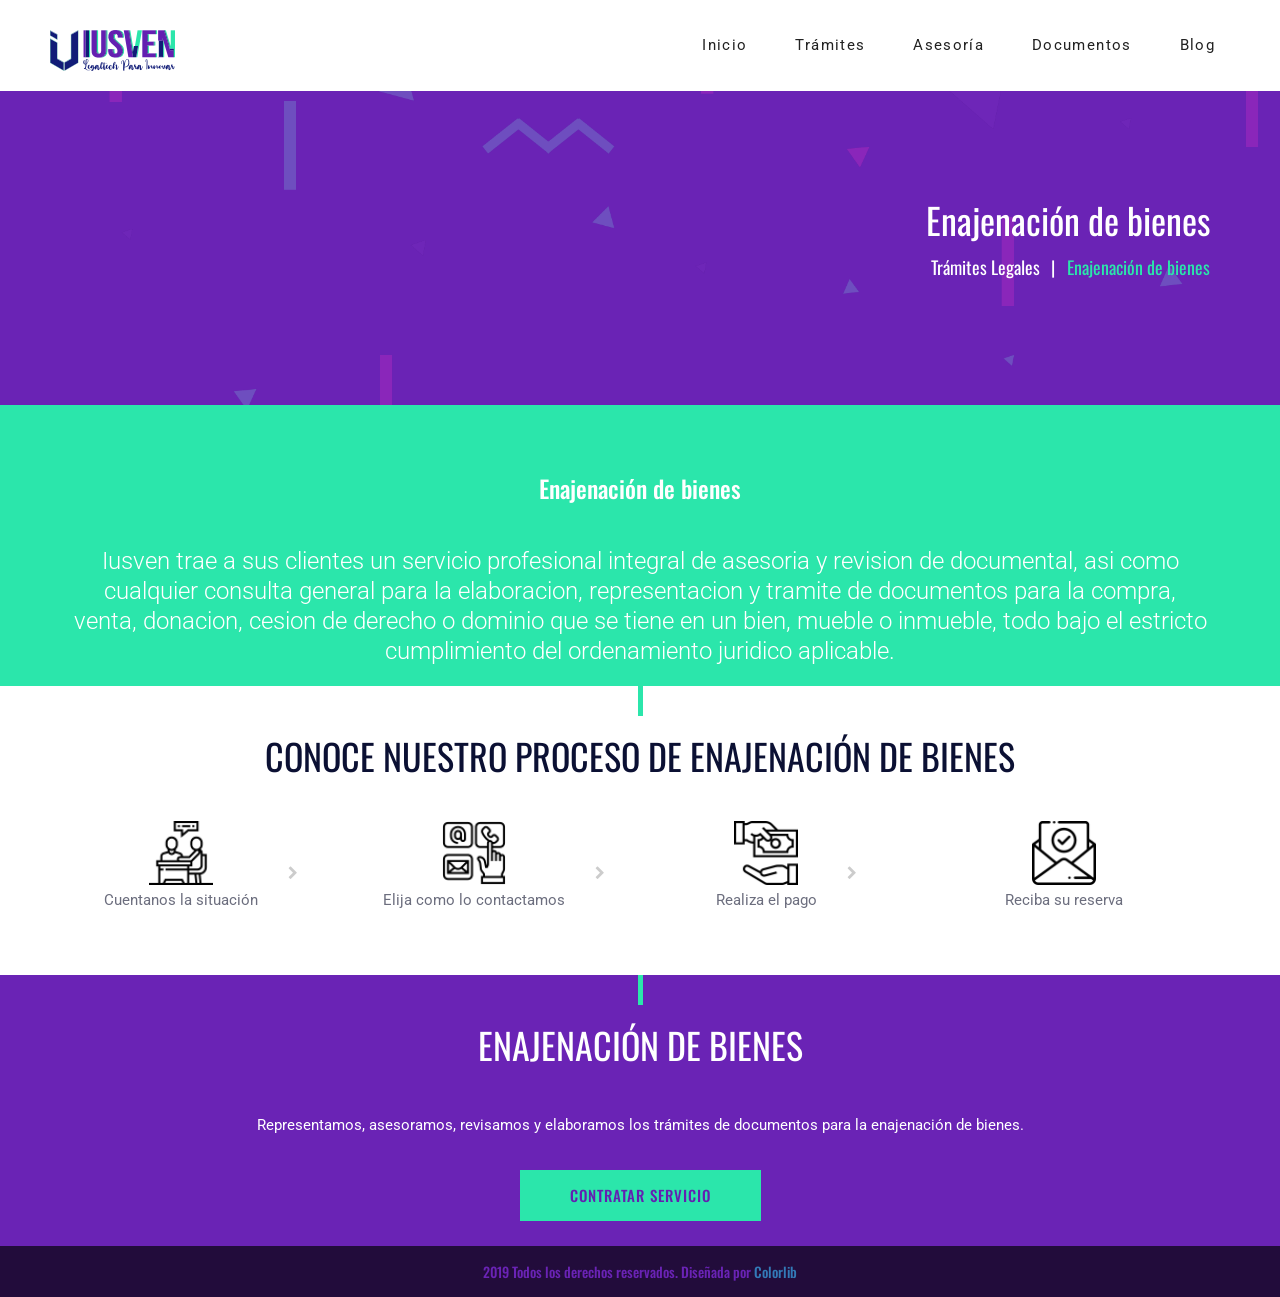
<file: buy-sale.html>
<!DOCTYPE html>
<html lang="es">
<head>
	<title>Iusven - Compra - venta</title>
	<meta charset="UTF-8">
	<meta name="description" content="Iusven - Compra - venta">
	<meta name="keywords" content="legal, legaltech, asesoria, abogado, iusven">
	<meta name="viewport" content="width=device-width, initial-scale=1.0">
	<!-- Favicon -->
	<link href="img/favicon.ico" rel="shortcut icon"/>

	<!-- Google Fonts -->
	<link href="https://fonts.googleapis.com/css?family=Oswald:300,400,500,700|Roboto:300,400,700" rel="stylesheet">

	<!-- Stylesheets -->
	<link rel="stylesheet" href="css/bootstrap.min.css"/>
	<link rel="stylesheet" href="css/font-awesome.min.css"/>
	<link rel="stylesheet" href="css/flaticon.css"/>
	<link rel="stylesheet" href="css/owl.carousel.css"/>
	<link rel="stylesheet" href="css/style.css"/>


	<!--[if lt IE 9]>
	  <script src="https://oss.maxcdn.com/html5shiv/3.7.2/html5shiv.min.js"></script>
	  <script src="https://oss.maxcdn.com/respond/1.4.2/respond.min.js"></script>
	<![endif]-->

</head>
<body>
	<!-- Page Preloder -->
	<div id="preloder">
		<div class="loader">
			<img src="img/logo.png" alt="">
			<h2>Cargando.....</h2>
		</div>
	</div>


	<!-- Header section -->
	<header class="header-section">
		<div class="logo">
			<img src="img/logo.png" alt=""><!-- Logo -->
		</div>
		<!-- Navigation -->
		<div class="responsive"><i class="fa fa-bars"></i></div>
		<nav>
			<ul class="menu-list">
				<li><a href="index.html">Inicio</a></li>
				<li><a href="formalities.html">Trámites</a></li>
				<li><a href="advisory.html">Asesoría</a></li>
				<li><a href="documents.html">Documentos</a></li>
				<li><a href="#">Blog</a></li>
			</ul>
		</nav>
	</header>
	<!-- Header section end -->

	<!-- Page header -->
	<div class="page-top-section">
		<div class="overlay"></div>
		<div class="container text-right">
			<div class="page-info">
				<h2>Enajenación de bienes</h2>
				<div class="page-links">
					<a href="formalities.html">Trámites Legales</a>
					<span>Enajenación de bienes</span>
				</div>
			</div>
		</div>
	</div>
	<!-- Page header end-->

	<!-- Promotion section -->
	<div class="promotion-section">
		<div class="container">
			<div class="section-title">
				<h3>Enajenación de bienes</h3>
			</div>			
			<p class="text-center">Iusven trae a sus clientes un servicio profesional integral de asesoria y revision de documental, asi como cualquier consulta general para la elaboracion, representacion y tramite de documentos para la compra, venta, donacion, cesion de derecho o dominio que se tiene en un bien, mueble o inmueble, todo bajo el estricto cumplimiento del ordenamiento juridico aplicable.</p>
		</div>		
	</div>
	
	<!-- Services section -->
	<div class="services-section">
		<div class="container">
			<div class="section-title dark">
				<h2>CONOCE NUESTRO PROCESO DE ENAJENACIÓN DE BIENES</h2>
			</div>
			<div class="row text-center">

				<!-- single service -->
				<div class="col-md-3 col-sm-6 ">
					<div class="service">
						<div class="icon">
							<img src="img/process/query.png" alt="">		
							<p>Cuentanos la situación</p>
						</div>
						<div class="arrow">
							<i class="fa fa-chevron-right"></i>
						</div>
					</div>
				</div>
				<!-- single service -->
				<div class="col-md-3 col-sm-6">
					<div class="service">
						<div class="icon">
							<img src="img/process/contact.png" alt="">
							<p>Elija como lo contactamos</p>
						</div>
						<div class="arrow">
							<i class="fa fa-chevron-right"></i>
						</div>
					</div>
				</div>
				<!-- single service -->
				<div class="col-md-3 col-sm-12">
					<div class="service">
						<div class="icon">
							<img src="img/process/payment.png" alt="">
							<p class="text-center">Realiza el pago</p>
						</div>
						<div class="arrow">
							<i class="fa fa-chevron-right"></i>
						</div>
					</div>
				</div>
				<!-- single service -->
				<div class="col-md-3 col-sm-12">
					<div class="service">
						<div class="icon">
							<img src="img/process/reservation.png" width="64" height="64" alt="">
							<p>Reciba su reserva</p>
						</div>
						<div class="arrow"></div>
					</div>
				</div>

			</div>
		</div>
	</div>
	<!-- services section end -->

	<!-- services section -->
	<div class="about-section text-center">
		<div class="section-title">
			<h2>ENAJENACIÓN DE BIENES</h2>
		</div>		
			<p>Representamos, asesoramos, revisamos y elaboramos los trámites de documentos para la enajenación de bienes.</p>
			<br>
            <button class="site-btn">Contratar servicio</button>
	</div>
	<!-- services section end -->
	
	<!-- Footer section -->
	<footer class="footer-section">
		<h2>2019 Todos los derechos reservados. Diseñada por <a href="https://colorlib.com" target="_blank">Colorlib</a></h2>
	</footer>
	<!-- Footer section end -->

	<!--====== Javascripts & Jquery ======-->
	<script src="js/jquery-3.5.0.min.js"></script>
	<script src="js/bootstrap.min.js"></script>
	<script src="js/magnific-popup.min.js"></script>
	<script src="js/owl.carousel.min.js"></script>
	<script src="js/circle-progress.min.js"></script>
	<script src="js/main.js"></script>
</body>
</html>
</file>
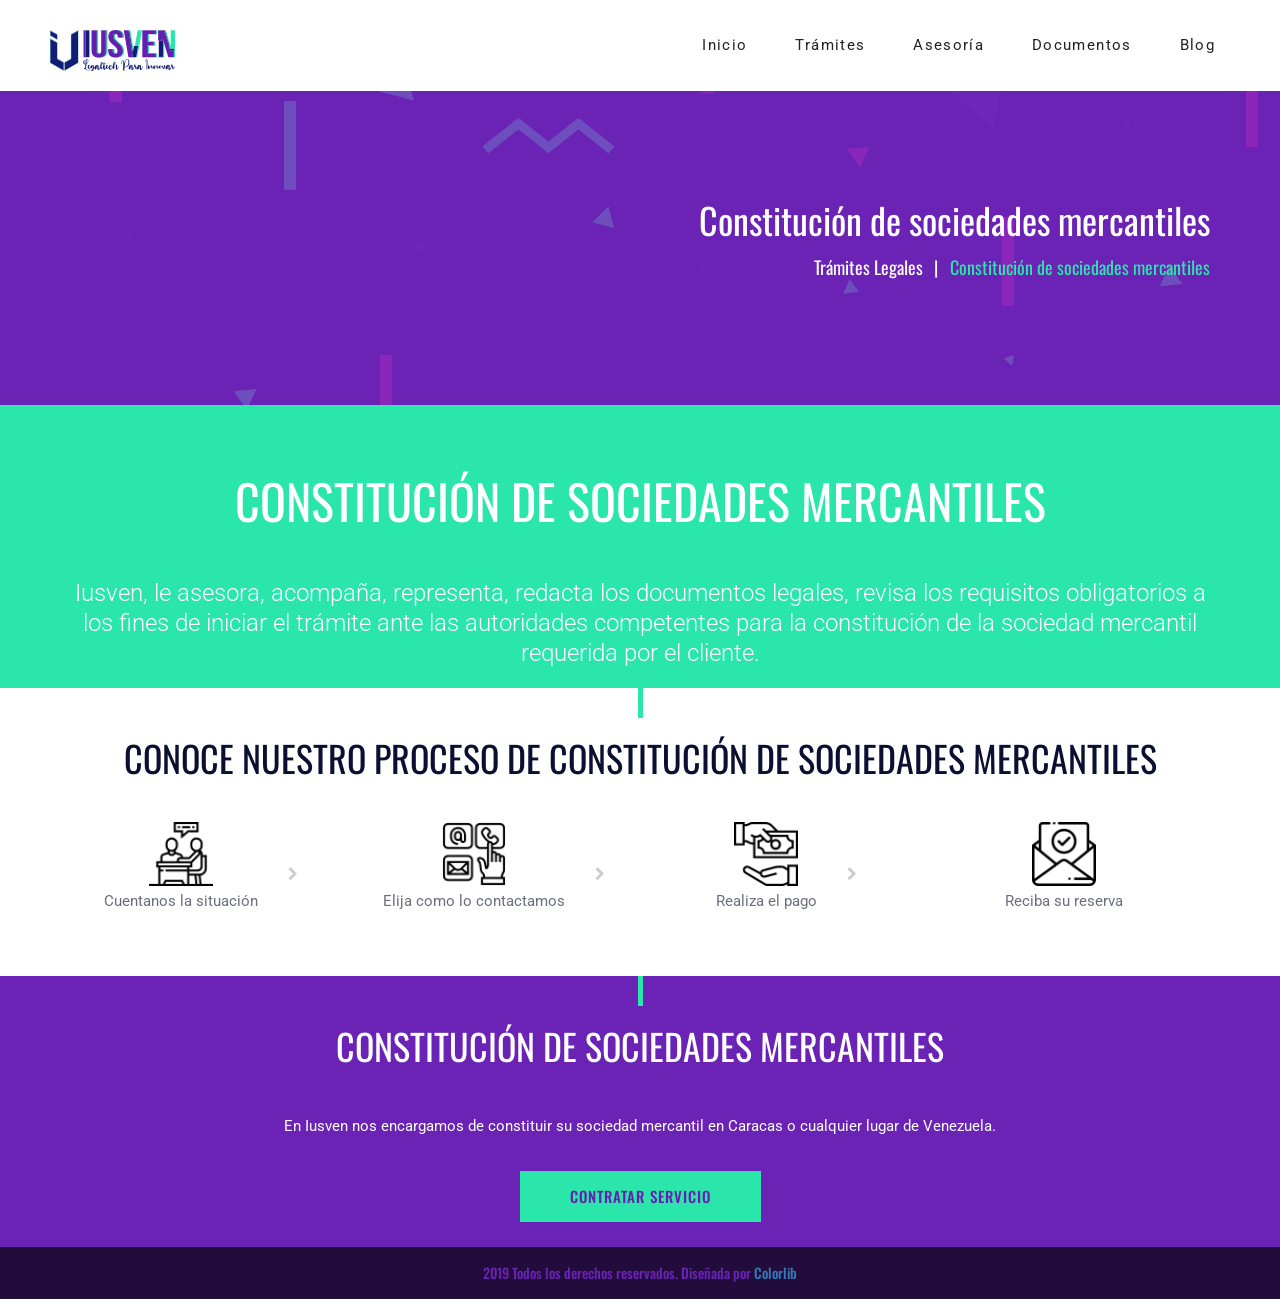
<file: companies.html>
<!DOCTYPE html>
<html lang="es">
<head>
	<title>Iusven - Constitución de sociedades mercantiles</title>
	<meta charset="UTF-8">
	<meta name="description" content="Iusven - Constitución de sociedades mercantiles">
	<meta name="keywords" content="legal, legaltech, asesoria, abogado, iusven">
	<meta name="viewport" content="width=device-width, initial-scale=1.0">
	<!-- Favicon -->
	<link href="img/favicon.ico" rel="shortcut icon"/>

	<!-- Google Fonts -->
	<link href="https://fonts.googleapis.com/css?family=Oswald:300,400,500,700|Roboto:300,400,700" rel="stylesheet">

	<!-- Stylesheets -->
	<link rel="stylesheet" href="css/bootstrap.min.css"/>
	<link rel="stylesheet" href="css/font-awesome.min.css"/>
	<link rel="stylesheet" href="css/flaticon.css"/>
	<link rel="stylesheet" href="css/owl.carousel.css"/>
	<link rel="stylesheet" href="css/style.css"/>


	<!--[if lt IE 9]>
	  <script src="https://oss.maxcdn.com/html5shiv/3.7.2/html5shiv.min.js"></script>
	  <script src="https://oss.maxcdn.com/respond/1.4.2/respond.min.js"></script>
	<![endif]-->

</head>
<body>
	<!-- Page Preloder -->
	<div id="preloder">
		<div class="loader">
			<img src="img/logo.png" alt="">
			<h2>Cargando.....</h2>
		</div>
	</div>


	<!-- Header section -->
	<header class="header-section">
		<div class="logo">
			<img src="img/logo.png" alt=""><!-- Logo -->
		</div>
		<!-- Navigation -->
		<div class="responsive"><i class="fa fa-bars"></i></div>
		<nav>
			<ul class="menu-list">
				<li><a href="index.html">Inicio</a></li>
				<li><a href="formalities.html">Trámites</a></li>
				<li><a href="advisory.html">Asesoría</a></li>
				<li><a href="documents.html">Documentos</a></li>
				<li><a href="#">Blog</a></li>
			</ul>
		</nav>
	</header>
	<!-- Header section end -->

	<!-- Page header -->
	<div class="page-top-section">
		<div class="overlay"></div>
		<div class="container text-right">
			<div class="page-info">
				<h2>Constitución de sociedades mercantiles</h2>
				<div class="page-links">
					<a href="formalities.html">Trámites Legales</a>
					<span>Constitución de sociedades mercantiles</span>
				</div>
			</div>
		</div>
	</div>
	<!-- Page header end-->

	<!-- Promotion section -->
	<div class="promotion-section">
		<div class="container">
			<div class="section-title">
				<h2>Constitución de sociedades mercantiles</h2>
			</div>			
			<p class="text-center">Iusven, le asesora, acompaña, representa, redacta los documentos legales, revisa los requisitos obligatorios a los fines de iniciar el trámite ante las autoridades competentes para la constitución de la sociedad mercantil requerida por el cliente.</p>
		</div>		
	</div>
	
	<!-- Services section -->
	<div class="services-section">
		<div class="container">
			<div class="section-title dark">
				<h2>CONOCE NUESTRO PROCESO DE CONSTITUCIÓN DE SOCIEDADES MERCANTILES</h2>
			</div>
			<div class="row text-center">

				<!-- single service -->
				<div class="col-md-3 col-sm-6 ">
					<div class="service">
						<div class="icon">
							<img src="img/process/query.png" alt="">		
							<p>Cuentanos la situación</p>
						</div>
						<div class="arrow">
							<i class="fa fa-chevron-right"></i>
						</div>
					</div>
				</div>
				<!-- single service -->
				<div class="col-md-3 col-sm-6">
					<div class="service">
						<div class="icon">
							<img src="img/process/contact.png" alt="">
							<p>Elija como lo contactamos</p>
						</div>
						<div class="arrow">
							<i class="fa fa-chevron-right"></i>
						</div>
					</div>
				</div>
				<!-- single service -->
				<div class="col-md-3 col-sm-12">
					<div class="service">
						<div class="icon">
							<img src="img/process/payment.png" alt="">
							<p class="text-center">Realiza el pago</p>
						</div>
						<div class="arrow">
							<i class="fa fa-chevron-right"></i>
						</div>
					</div>
				</div>
				<!-- single service -->
				<div class="col-md-3 col-sm-12">
					<div class="service">
						<div class="icon">
							<img src="img/process/reservation.png" width="64" height="64" alt="">
							<p>Reciba su reserva</p>
						</div>
						<div class="arrow"></div>
					</div>
				</div>

			</div>
		</div>
	</div>
	<!-- services section end -->

	<!-- services section -->
	<div class="about-section text-center">
		<div class="section-title">
			<h2>CONSTITUCIÓN DE SOCIEDADES MERCANTILES</h2>
		</div>		
			<p>En Iusven nos encargamos de constituir su sociedad mercantil en Caracas o cualquier lugar de Venezuela.</p>
			<br>
            <button class="site-btn">Contratar servicio</button>
	</div>
	<!-- services section end -->
	
	<!-- Footer section -->
	<footer class="footer-section">
		<h2>2019 Todos los derechos reservados. Diseñada por <a href="https://colorlib.com" target="_blank">Colorlib</a></h2>
	</footer>
	<!-- Footer section end -->

	<!--====== Javascripts & Jquery ======-->
	<script src="js/jquery-3.5.0.min.js"></script>
	<script src="js/bootstrap.min.js"></script>
	<script src="js/magnific-popup.min.js"></script>
	<script src="js/owl.carousel.min.js"></script>
	<script src="js/circle-progress.min.js"></script>
	<script src="js/main.js"></script>
</body>
</html>
</file>
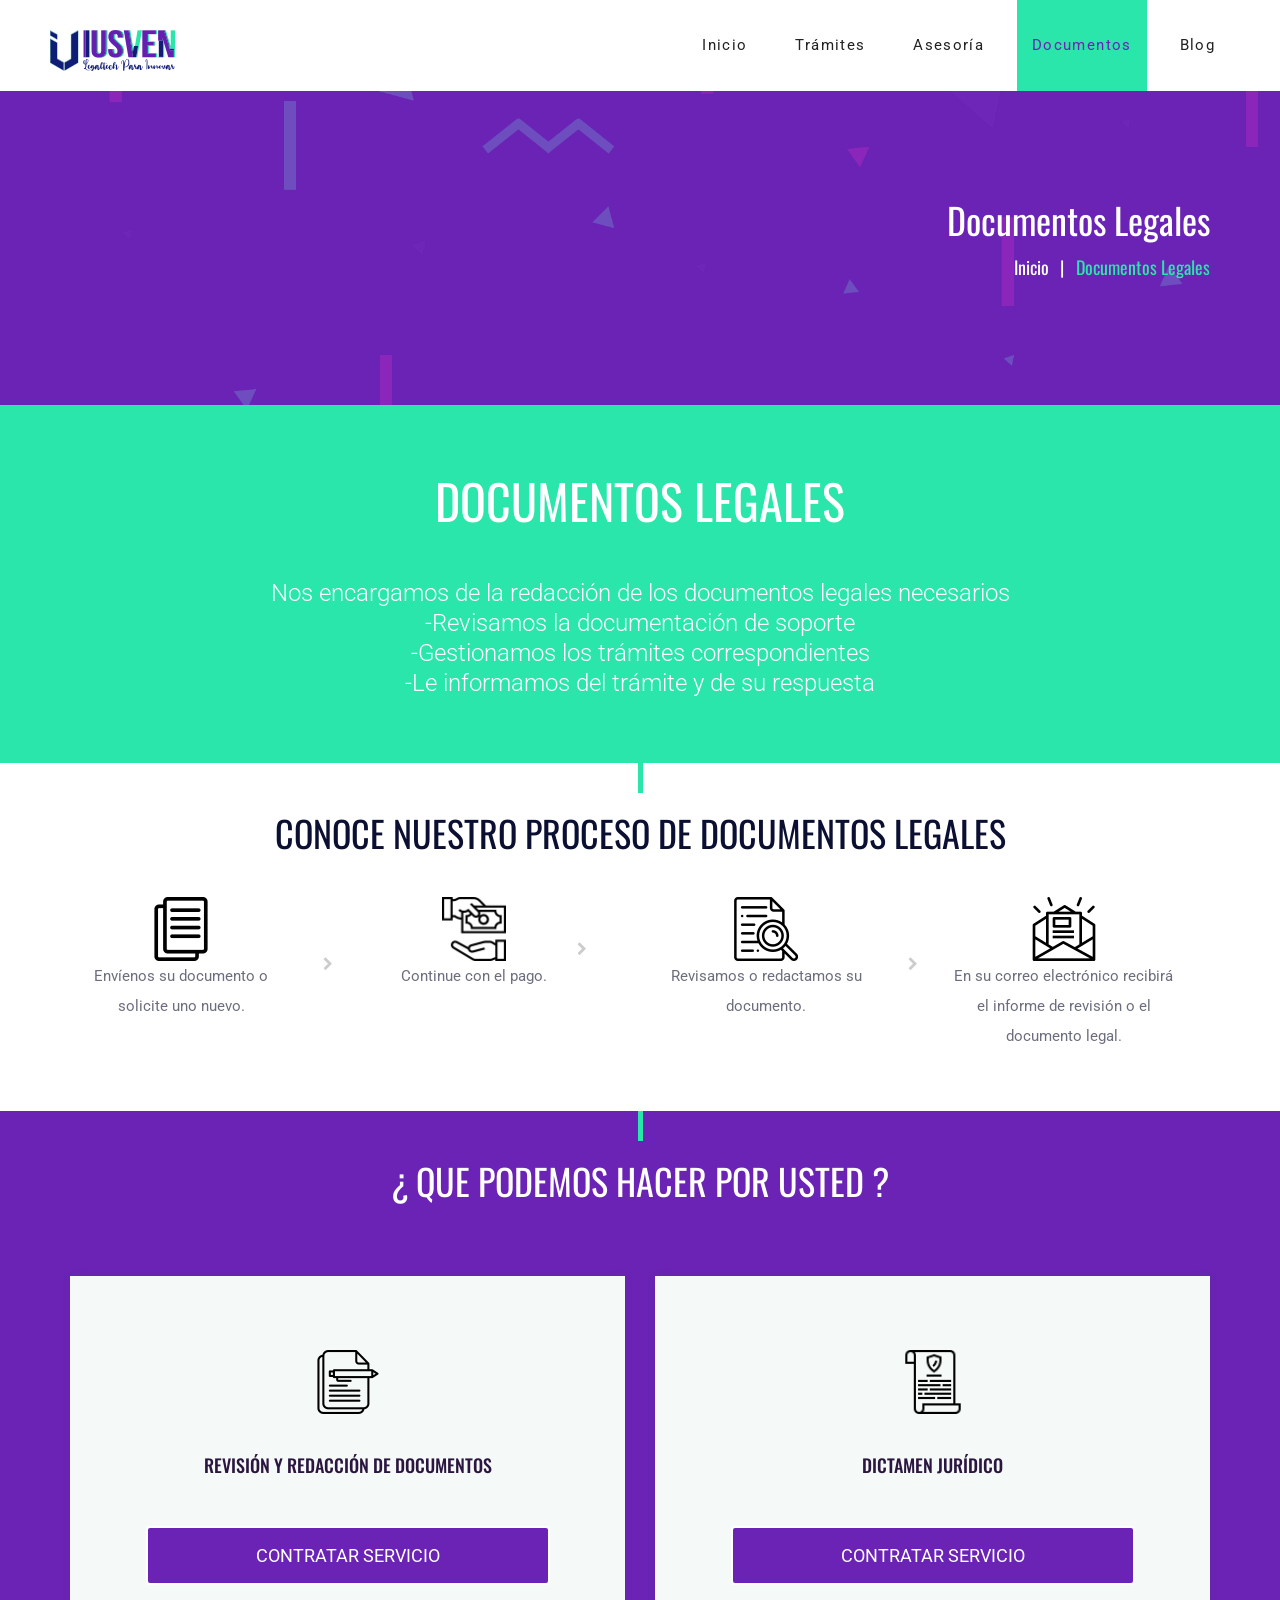
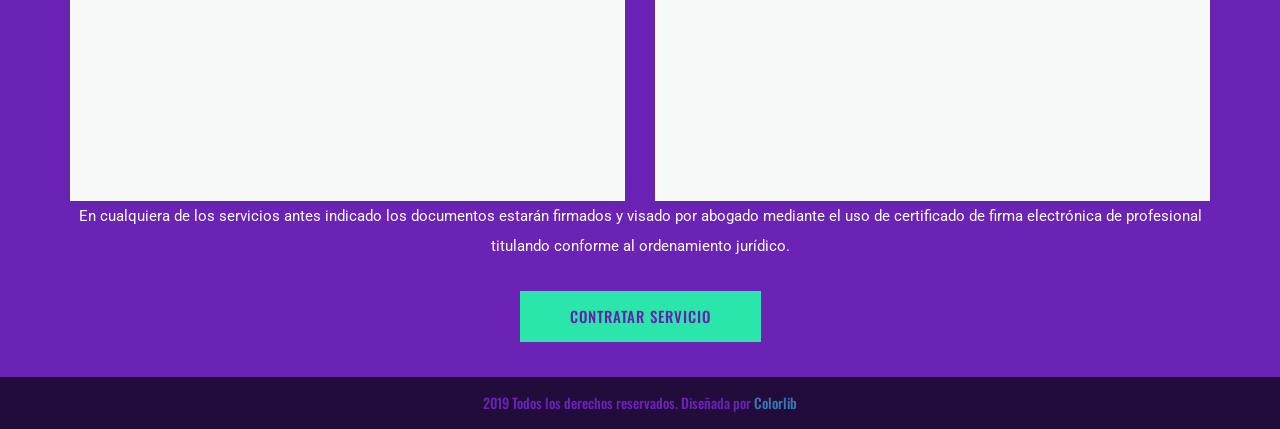
<file: documents.html>
<!DOCTYPE html>
<html lang="es">
<head>
	<title>Iusven - Documentos Legales</title>
	<meta charset="UTF-8">
	<meta name="description" content="Iusven - Documentos Legales">
	<meta name="keywords" content="legal, legaltech, asesoria, abogado, iusven">
	<meta name="viewport" content="width=device-width, initial-scale=1.0">
	<!-- Favicon -->
	<link href="img/favicon.ico" rel="shortcut icon"/>

	<!-- Google Fonts -->
	<link href="https://fonts.googleapis.com/css?family=Oswald:300,400,500,700|Roboto:300,400,700" rel="stylesheet">

	<!-- Stylesheets -->
	<link rel="stylesheet" href="css/bootstrap.min.css"/>
	<link rel="stylesheet" href="css/font-awesome.min.css"/>
	<link rel="stylesheet" href="css/flaticon.css"/>
	<link rel="stylesheet" href="css/owl.carousel.css"/>
	<link rel="stylesheet" href="css/style.css"/>


	<!--[if lt IE 9]>
	  <script src="https://oss.maxcdn.com/html5shiv/3.7.2/html5shiv.min.js"></script>
	  <script src="https://oss.maxcdn.com/respond/1.4.2/respond.min.js"></script>
	<![endif]-->

</head>
<body>
	<!-- Page Preloder -->
	<div id="preloder">
		<div class="loader">
			<img src="img/logo.png" alt="">
			<h2>Cargando.....</h2>
		</div>
	</div>


	<!-- Header section -->
	<header class="header-section">
		<div class="logo">
			<img src="img/logo.png" alt=""><!-- Logo -->
		</div>
		<!-- Navigation -->
		<div class="responsive"><i class="fa fa-bars"></i></div>
		<nav>
			<ul class="menu-list">
				<li><a href="index.html">Inicio</a></li>
				<li><a href="formalities.html">Trámites</a></li>
				<li><a href="advisory.html">Asesoría</a></li>
				<li class="active"><a href="documents.html">Documentos</a></li>
				<li><a href="https://blog.iusven.net.ve/">Blog</a></li>
			</ul>
		</nav>
	</header>
	<!-- Header section end -->

	<!-- Page header -->
	<div class="page-top-section">
		<div class="overlay"></div>
		<div class="container text-right">
			<div class="page-info">
				<h2>Documentos Legales</h2>
				<div class="page-links">
					<a href="index.html">Inicio</a>
					<span>Documentos Legales</span>
				</div>
			</div>
		</div>
	</div>
	<!-- Page header end-->

	<!-- Promotion section -->
	<div class="promotion-section">
		<div class="container">
			<div class="section-title">
				<h2>Documentos Legales</h2>
				<p>Nos encargamos de la redacción de los documentos legales necesarios</p>
				<p>-Revisamos la documentación de soporte</p>
				<p>-Gestionamos los trámites correspondientes</p>
				<p>-Le informamos del trámite y de su respuesta</p>
			</div>			
		</div>		
	</div>
	
	<!-- Services section -->
	<div class="services-section">
		<div class="container">
			<div class="section-title dark">
				<h2>CONOCE NUESTRO PROCESO DE DOCUMENTOS LEGALES</h2>
			</div>
			<div class="row text-center">

				<!-- single service -->
				<div class="col-md-3 col-sm-6 ">
					<div class="service">
						<div class="icon">
							<img src="img/documents/text-documents.png" alt="">	
							<p>Envíenos su documento o solicite uno nuevo.</p>
						</div>
						<div class="arrow">
							<i class="fa fa-chevron-right"></i>
						</div>
					</div>
				</div>
				<!-- single service -->
				<div class="col-md-3 col-sm-6 ">
					<div class="service">
						<div class="icon">
							<img src="img/documents/pagar.png" alt="">		
							<p>Continue con el pago.</p>
						</div>
						<div class="arrow">
							<i class="fa fa-chevron-right"></i>
						</div>
					</div>
				</div>
				<!-- single service -->
				<div class="col-md-3 col-sm-6 ">
					<div class="service">
						<div class="icon">
							<img src="img/documents/file.png" alt="">		
							<p>Revisamos o redactamos su documento.</p>
						</div>
						<div class="arrow">
							<i class="fa fa-chevron-right"></i>
						</div>
					</div>
				</div>
				<!-- single service -->
				<div class="col-md-3 col-sm-6 ">
					<div class="service">
						<div class="icon">
							<img src="img/documents/newsletter.png" alt="">		
							<p>En su correo electrónico recibirá el informe de revisión o el documento legal.</p>
						</div>
						<div class="arrow"></div>
					</div>
				</div>

			</div>
		</div>
	</div>
	<!-- services section end -->

	<!-- services section -->
	<div class="about-section">
			<div class="section-title">
				<h2>¿ QUE PODEMOS HACER POR USTED ?</h2>
			</div>
				<!-- card section -->
		<div class="card-section">
			<div class="container">
				<div class="row">
					<!-- single card -->
					<div class="col-md-6">
						<div class="lab-card">
							<div class="icon">
								<img src="img/documents/report.png" alt="">
							</div>
							<h2>Revisión y redacción de documentos</h2>
							<br>
							<div class="pricingTable-sign-up">
								<a href="#" class="btn btn-block btn-default">Contratar servicio</a>
							</div>	
						</div>
					</div>
					<!-- single card -->
					<div class="col-md-6">
						<div class="lab-card">
							<div class="icon">
								<img src="img/documents/gdpr.png" alt="">
							</div>
							<h2>Dictamen Jurídico</h2>
							<br>
							<div class="pricingTable-sign-up">
								<a href="#" class="btn btn-block btn-default">Contratar servicio</a>
							</div>	
						</div>
					</div>

					<!-- services section -->
					<div class="text-center">
						<br>
						<br>						
						<p>En cualquiera de los servicios antes indicado los documentos estarán firmados y visado por abogado mediante el uso de certificado de firma electrónica de profesional titulando conforme al ordenamiento jurídico.</p>
						<br>
			            <button class="site-btn">Contratar servicio</button>
					</div>
					<!-- services section end -->						
					</div>
				</div>
			</div>
		</div>
	</div>
	<!-- services section end -->	
	
	<!-- Footer section -->
	<footer class="footer-section">
		<h2>2019 Todos los derechos reservados. Diseñada por <a href="https://colorlib.com" target="_blank">Colorlib</a></h2>
	</footer>
	<!-- Footer section end -->

	<!--====== Javascripts & Jquery ======-->
	<script src="js/jquery-3.5.0.min.js"></script>
	<script src="js/bootstrap.min.js"></script>
	<script src="js/magnific-popup.min.js"></script>
	<script src="js/owl.carousel.min.js"></script>
	<script src="js/circle-progress.min.js"></script>
	<script src="js/main.js"></script>
</body>
</html>
</file>
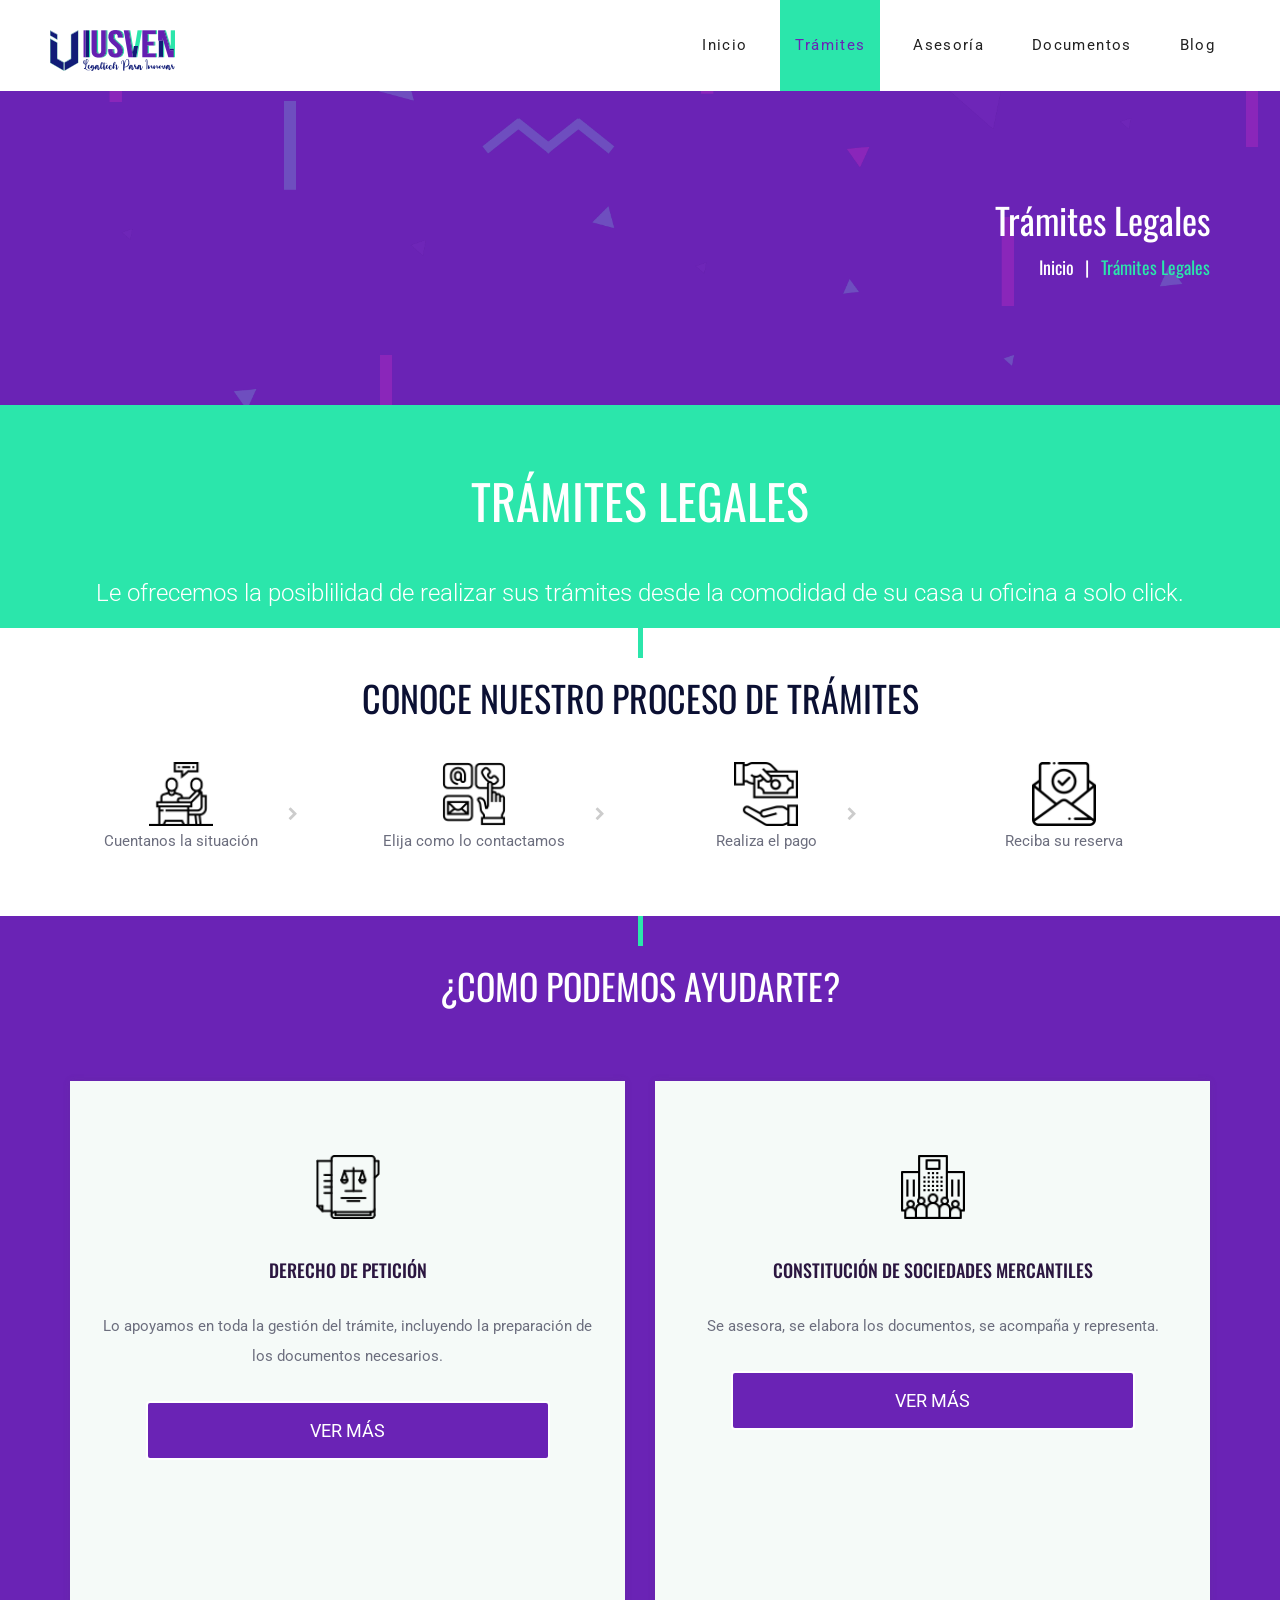
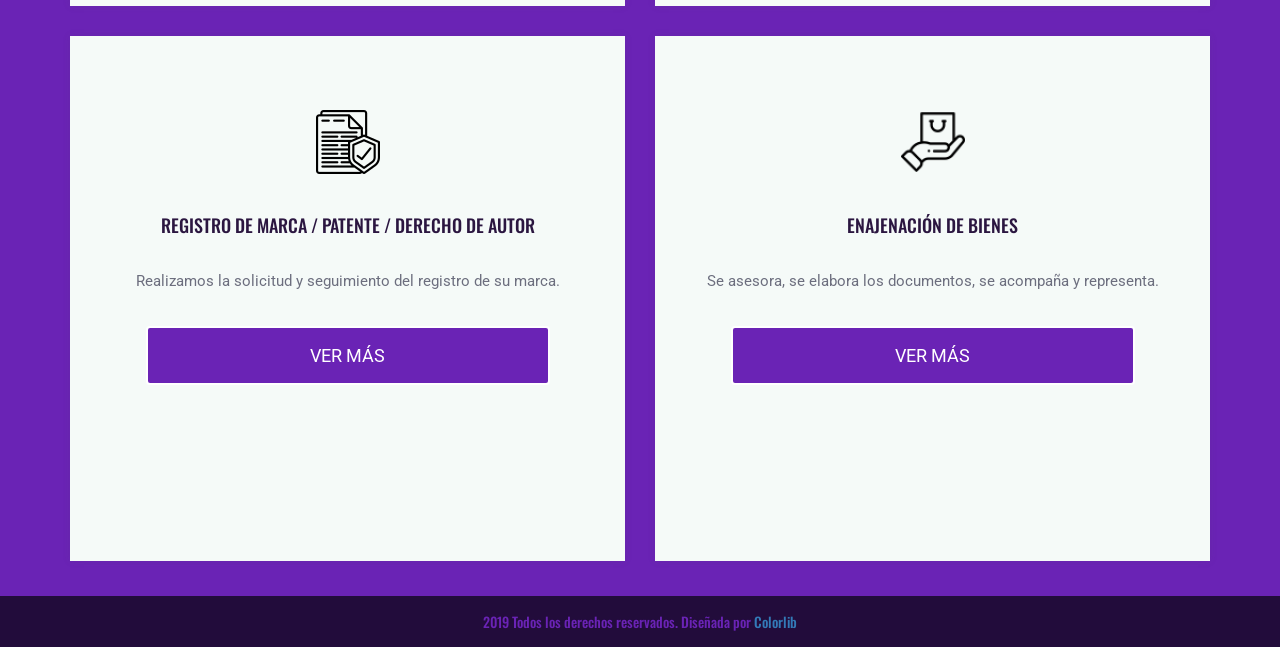
<file: formalities.html>
<!DOCTYPE html>
<html lang="es">
<head>
	<title>Iusven - Trámites Legales</title>
	<meta charset="UTF-8">
	<meta name="description" content="Iusven - Trámites Legales">
	<meta name="keywords" content="legal, legaltech, asesoria, abogado, iusven">
	<meta name="viewport" content="width=device-width, initial-scale=1.0">
	<!-- Favicon -->
	<link href="img/favicon.ico" rel="shortcut icon"/>

	<!-- Google Fonts -->
	<link href="https://fonts.googleapis.com/css?family=Oswald:300,400,500,700|Roboto:300,400,700" rel="stylesheet">

	<!-- Stylesheets -->
	<link rel="stylesheet" href="css/bootstrap.min.css"/>
	<link rel="stylesheet" href="css/font-awesome.min.css"/>
	<link rel="stylesheet" href="css/flaticon.css"/>
	<link rel="stylesheet" href="css/owl.carousel.css"/>
	<link rel="stylesheet" href="css/style.css"/>


	<!--[if lt IE 9]>
	  <script src="https://oss.maxcdn.com/html5shiv/3.7.2/html5shiv.min.js"></script>
	  <script src="https://oss.maxcdn.com/respond/1.4.2/respond.min.js"></script>
	<![endif]-->

</head>
<body>
	<!-- Page Preloder -->
	<div id="preloder">
		<div class="loader">
			<img src="img/logo.png" alt="">
			<h2>Cargando.....</h2>
		</div>
	</div>


	<!-- Header section -->
	<header class="header-section">
		<div class="logo">
			<img src="img/logo.png" alt=""><!-- Logo -->
		</div>
		<!-- Navigation -->
		<div class="responsive"><i class="fa fa-bars"></i></div>
		<nav>
			<ul class="menu-list">
				<li><a href="index.html">Inicio</a></li>
				<li class="active"><a href="services.html">Trámites</a></li>
				<li><a href="advisory.html">Asesoría</a></li>
				<li><a href="documents.html">Documentos</a></li>
				<li><a href="https://blog.iusven.net.ve/">Blog</a></li>
			</ul>
		</nav>
	</header>
	<!-- Header section end -->

	<!-- Page header -->
	<div class="page-top-section">
		<div class="overlay"></div>
		<div class="container text-right">
			<div class="page-info">
				<h2>Trámites Legales</h2>
				<div class="page-links">
					<a href="index.html">Inicio</a>
					<span>Trámites Legales</span>
				</div>
			</div>
		</div>
	</div>
	<!-- Page header end-->

	<!-- Promotion section -->
	<div class="promotion-section">
		<div class="container">
			<div class="section-title">
				<h2>Trámites Legales</h2>
			</div>			
			<p class="text-center">Le ofrecemos la posiblilidad de realizar sus trámites desde la comodidad de su casa u oficina a solo click.</p>
		</div>		
	</div>
	
	<!-- Services section -->
	<div class="services-section">
		<div class="container">
			<div class="section-title dark">
				<h2>CONOCE NUESTRO PROCESO DE TRÁMITES</h2>
			</div>
			<div class="row text-center">

				<!-- single service -->
				<div class="col-md-3 col-sm-6 ">
					<div class="service">
						<div class="icon">
							<img src="img/process/query.png" alt="">		
							<p>Cuentanos la situación</p>
						</div>
						<div class="arrow">
							<i class="fa fa-chevron-right"></i>
						</div>
					</div>
				</div>
				<!-- single service -->
				<div class="col-md-3 col-sm-6">
					<div class="service">
						<div class="icon">
							<img src="img/process/contact.png" alt="">
							<p>Elija como lo contactamos</p>
						</div>
						<div class="arrow">
							<i class="fa fa-chevron-right"></i>
						</div>
					</div>
				</div>
				<!-- single service -->
				<div class="col-md-3 col-sm-12">
					<div class="service">
						<div class="icon">
							<img src="img/process/payment.png" alt="">
							<p class="text-center">Realiza el pago</p>
						</div>
						<div class="arrow">
							<i class="fa fa-chevron-right"></i>
						</div>
					</div>
				</div>
				<!-- single service -->
				<div class="col-md-3 col-sm-12">
					<div class="service">
						<div class="icon">
							<img src="img/process/reservation.png" width="64" height="64" alt="">
							<p>Reciba su reserva</p>
						</div>
						<div class="arrow"></div>
					</div>
				</div>

			</div>
		</div>
	</div>
	<!-- services section end -->

	<!-- services section -->
	<div class="about-section">
			<div class="section-title">
				<h2>¿COMO PODEMOS AYUDARTE?</h2>
			</div>
				<!-- card section -->
		<div class="card-section">
			<div class="container">
				<div class="row">
					<!-- single card -->
					<div class="col-md-6">
						<div class="lab-card">
							<div class="icon">
								<img src="img/formalities/formalities.png" alt="">
							</div>
							<h2>Derecho de petición</h2>
							<p>Lo apoyamos en toda la gestión del trámite, incluyendo la preparación de los documentos necesarios.</p>
							<br>
							<div class="pricingTable-sign-up">
								<a href="right-petition.html" class="btn btn-block btn-default">VER MÁS</a>
							</div>	
						</div>
					</div>
					<!-- single card -->
					<div class="col-md-6">
						<div class="lab-card">
							<div class="icon">
								<img src="img/formalities/enterprise.png" alt="">
							</div>
							<h2>Constitución de sociedades mercantiles</h2>
							<p>Se asesora, se elabora los documentos, se acompaña y representa.</p>
							<br>
							<div class="pricingTable-sign-up">
								<a href="companies.html" class="btn btn-block btn-default">VER MÁS</a>
							</div>							
						</div>
					</div>
					<!-- single card -->
					<div class="col-md-6">
						<div class="lab-card">
							<div class="icon">
								<img src="img/formalities/insurance.png" alt="">
							</div>
							<h2>Registro de marca / patente / derecho de autor</h2>
							<p>Realizamos la solicitud y seguimiento del registro de su marca.</p>
							<br>
							<div class="pricingTable-sign-up">
								<a href="trade_mark.html" class="btn btn-block btn-default">VER MÁS</a>
							</div>	
						</div>
					</div>
					<!-- single card -->
					<div class="col-md-6">
						<div class="lab-card">
							<div class="icon">
								<img src="img/formalities/shopping.png" alt="">
							</div>
							<h2>Enajenación de bienes</h2>
							<p>Se asesora, se elabora los documentos, se acompaña y representa.</p>
							<br>
							<div class="pricingTable-sign-up">
								<a href="buy-sale.html" class="btn btn-block btn-default">VER MÁS</a>
							</div>	
						</div>
					</div>
				</div>
			</div>
		</div>
	</div>
	<!-- services section end -->	
	
	<!-- Footer section -->
	<footer class="footer-section">
		<h2>2019 Todos los derechos reservados. Diseñada por <a href="https://colorlib.com" target="_blank">Colorlib</a></h2>
	</footer>
	<!-- Footer section end -->

	<!--====== Javascripts & Jquery ======-->
	<script src="js/jquery-3.5.0.min.js"></script>
	<script src="js/bootstrap.min.js"></script>
	<script src="js/magnific-popup.min.js"></script>
	<script src="js/owl.carousel.min.js"></script>
	<script src="js/circle-progress.min.js"></script>
	<script src="js/main.js"></script>
</body>
</html>
</file>
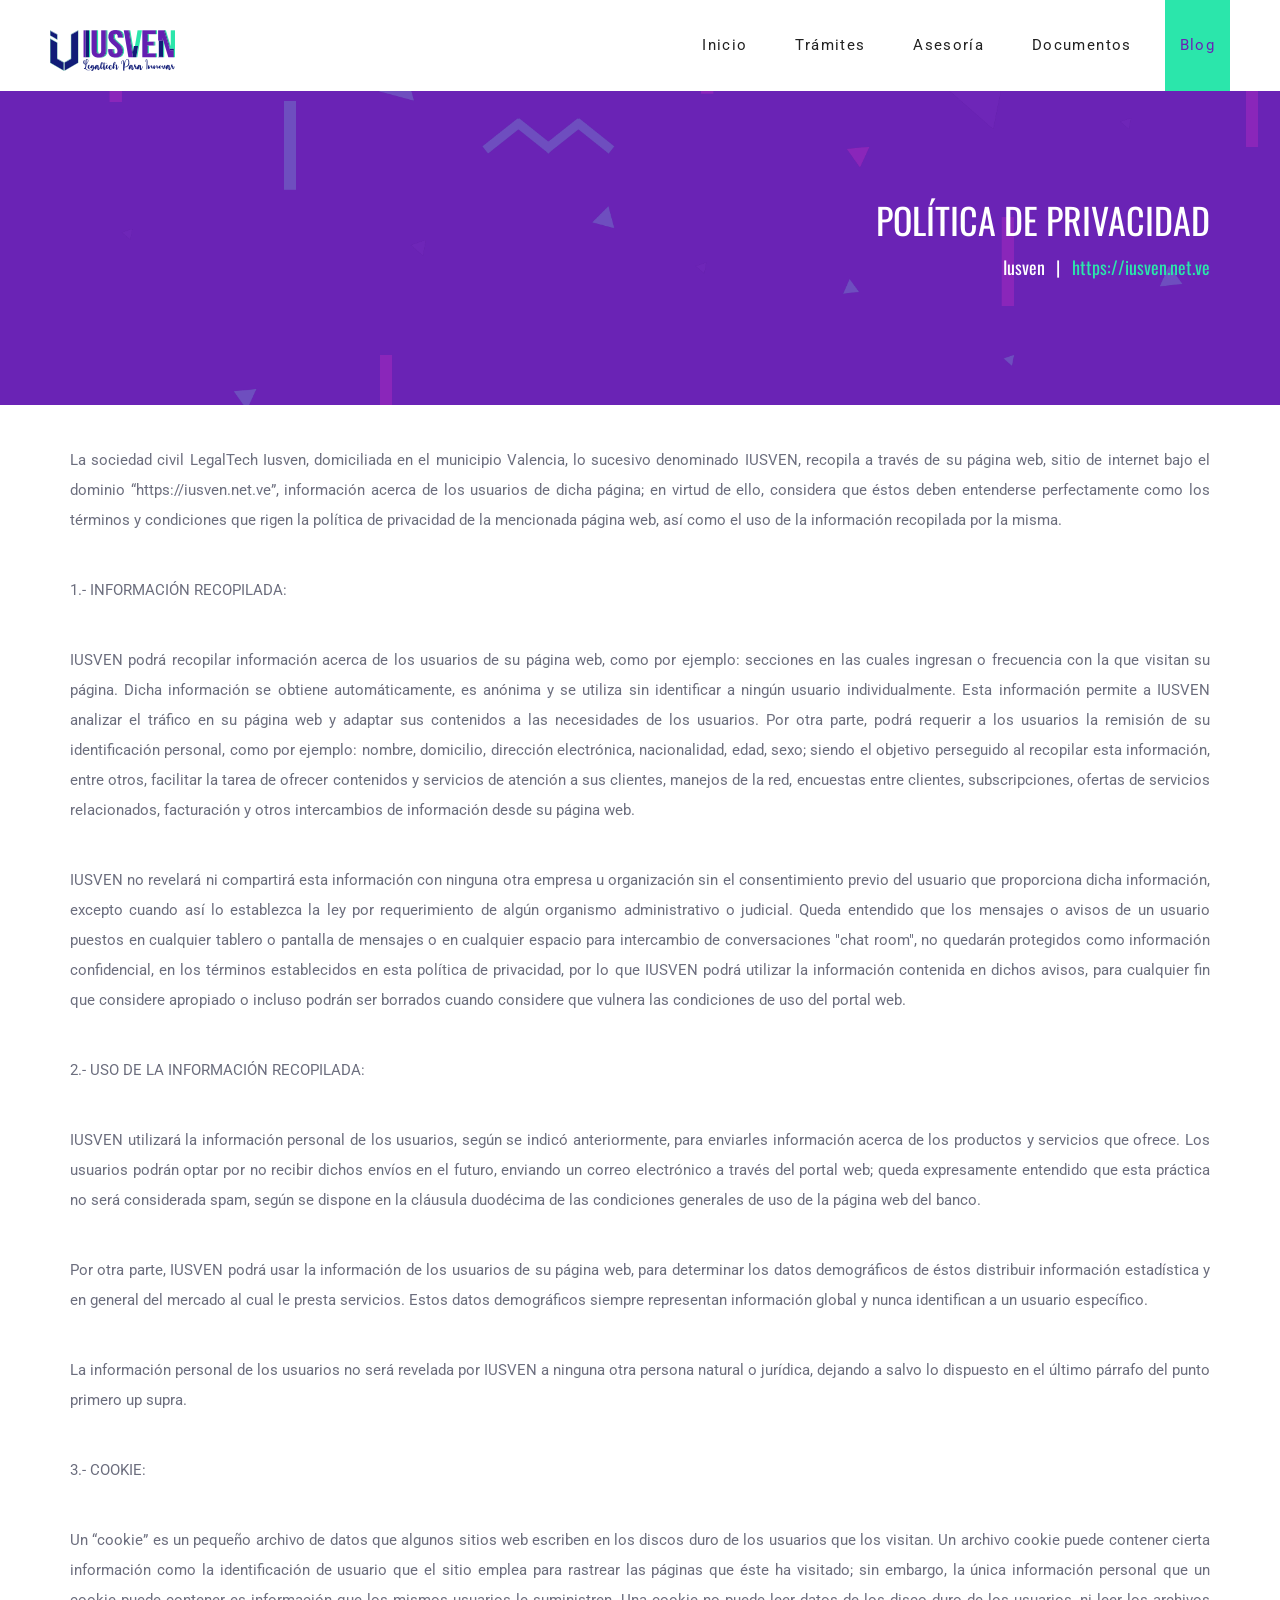
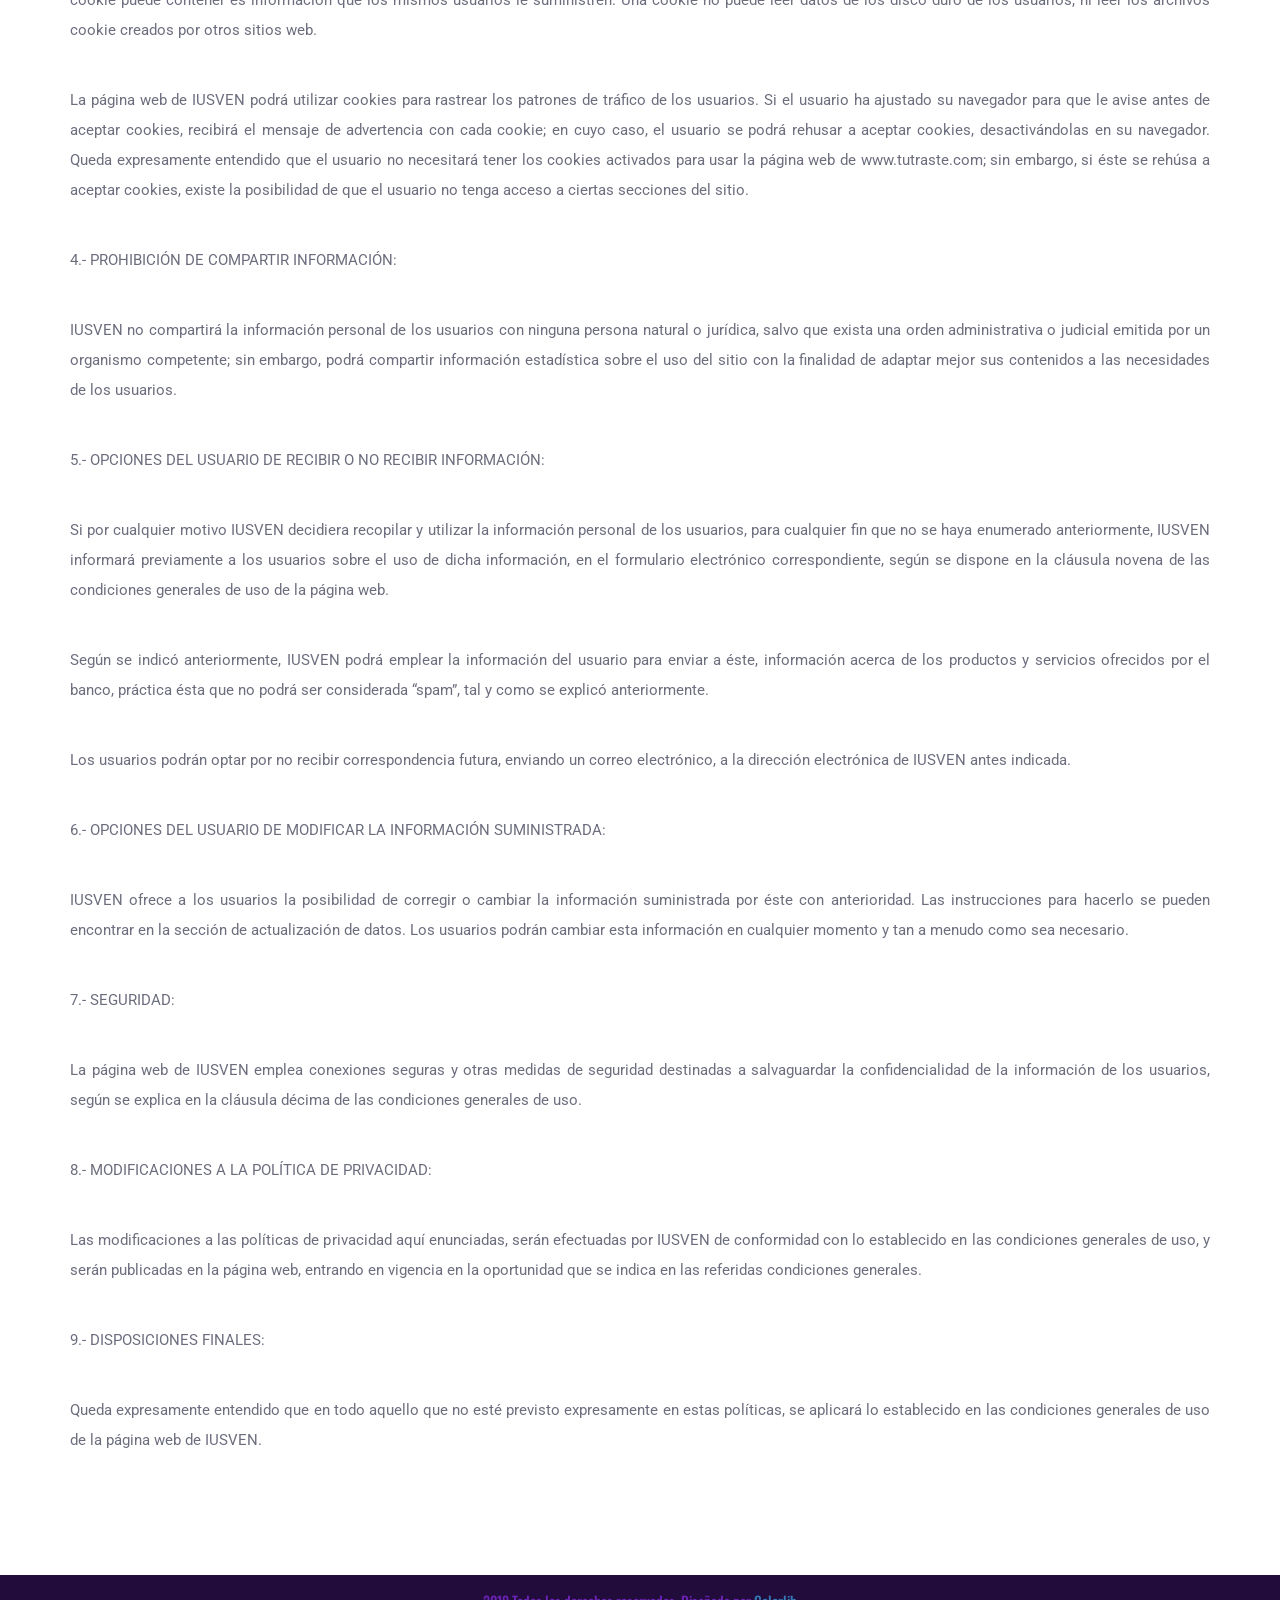
<file: privacy-policy.html>
<!DOCTYPE html>
<html lang="es">
<head>
	<title>Iusven - Condiciones de Uso</title>
	<meta charset="UTF-8">
	<meta name="description" content="Iusven - Condiciones de Uso">
	<meta name="keywords" content="legal, legaltech, asesoria, abogado, iusven">
	<meta name="viewport" content="width=device-width, initial-scale=1.0">
	<!-- Favicon -->
	<link href="img/favicon.ico" rel="shortcut icon"/>

	<!-- Google Fonts -->
	<link href="https://fonts.googleapis.com/css?family=Oswald:300,400,500,700|Roboto:300,400,600" rel="stylesheet">

	<!-- Stylesheets -->
	<link rel="stylesheet" href="css/bootstrap.min.css"/>
	<link rel="stylesheet" href="css/font-awesome.min.css"/>
	<link rel="stylesheet" href="css/flaticon.css"/>
	<link rel="stylesheet" href="css/owl.carousel.css"/>
	<link rel="stylesheet" href="css/style.css"/>


	<!--[if lt IE 9]>
	  <script src="https://oss.maxcdn.com/html5shiv/3.7.2/html5shiv.min.js"></script>
	  <script src="https://oss.maxcdn.com/respond/1.4.2/respond.min.js"></script>
	<![endif]-->

</head>
<body>
	<!-- Page Preloder -->
	<div id="preloder">
		<div class="loader">
			<img src="img/logo.png" alt="">
			<h2>Cargando.....</h2>
		</div>
	</div>


	<!-- Header section -->
	<header class="header-section">
		<div class="logo">
			<img src="img/logo.png" alt=""><!-- Logo -->
		</div>
		<!-- Navigation -->
		<div class="responsive"><i class="fa fa-bars"></i></div>
		<nav>
			<ul class="menu-list">
				<li><a href="index.html">Inicio</a></li>
				<li><a href="formalities.html">Trámites</a></li>
				<li><a href="advisory.html">Asesoría</a></li>
				<li><a href="documents.html">Documentos</a></li>
				<li class="active"><a href="#">Blog</a></li>
			</ul>
		</nav>
	</header>
	<!-- Header section end -->


	<!-- Page header -->
	<div class="page-top-section">
		<div class="overlay"></div>
		<div class="container text-right">
			<div class="page-info">
				<h2>POLÍTICA DE PRIVACIDAD</h2>
				<div class="page-links">
					<a href="index.html">Iusven</a>
					<span>https://iusven.net.ve</span>
				</div>
			</div>
		</div>
	</div>
	<!-- Page header end-->

	<!-- page section -->
	<div class="page-section spad">
		<div class="container">
			<div class="row">
				<div class="col-md-12 blog-posts">
					<!-- Single Post -->
					<div class="single-post">
						<div class="post-content" style="text-align: justify;">
							<p></p>
							<p>La sociedad civil LegalTech Iusven, domiciliada en el municipio Valencia, lo sucesivo denominado IUSVEN, recopila a través de su página web, sitio de internet bajo el dominio “https://iusven.net.ve”, información acerca de los usuarios de dicha página; en virtud de ello, considera que éstos deben entenderse perfectamente como los términos y condiciones que rigen la política de privacidad de la mencionada página web, así como el uso de la información recopilada por la misma.</p>
							<p></p>
							<p>1.- INFORMACIÓN RECOPILADA:</p>
							<p>IUSVEN podrá recopilar información acerca de los usuarios de su página web, como por ejemplo: secciones en las cuales ingresan o frecuencia con la que visitan su página. Dicha información se obtiene automáticamente, es anónima y se utiliza sin identificar a ningún usuario individualmente. Esta información permite a IUSVEN analizar el tráfico en su página web y adaptar sus contenidos a las necesidades de los usuarios. Por otra parte, podrá requerir a los usuarios la remisión de su identificación personal, como por ejemplo: nombre, domicilio, dirección electrónica, nacionalidad, edad, sexo; siendo el objetivo perseguido al recopilar esta información, entre otros, facilitar la tarea de ofrecer contenidos y servicios de atención a sus clientes, manejos de la red, encuestas entre clientes, subscripciones, ofertas de servicios relacionados, facturación y otros intercambios de información desde su página web.</p><p>IUSVEN no revelará ni compartirá esta información con ninguna otra empresa u organización sin el consentimiento previo del usuario que proporciona dicha información, excepto cuando así lo establezca la ley por requerimiento de algún organismo administrativo o judicial. Queda entendido que los mensajes o avisos de un usuario puestos en cualquier tablero o pantalla de mensajes o en cualquier espacio para intercambio de conversaciones "chat room", no quedarán protegidos como información confidencial, en los términos establecidos en esta política de privacidad, por lo que IUSVEN podrá utilizar la información contenida en dichos avisos, para cualquier fin que considere apropiado o incluso podrán ser borrados cuando considere que vulnera las condiciones de uso del portal web.</p><p>2.- USO DE LA INFORMACIÓN RECOPILADA:</p><p>IUSVEN utilizará la información personal de los usuarios, según se indicó anteriormente, para enviarles información acerca de los productos y servicios que ofrece. Los usuarios podrán optar por no recibir dichos envíos en el futuro, enviando un correo electrónico a través del portal web; queda expresamente entendido que esta práctica no será considerada spam, según se dispone en la cláusula duodécima de las condiciones generales de uso de la página web del banco.</p><p>Por otra parte, IUSVEN podrá usar la información de los usuarios de su página web, para determinar los datos demográficos de éstos distribuir información estadística y en general del mercado al cual le presta servicios. Estos datos demográficos siempre representan información global y nunca identifican a un usuario específico.</p><p>La información personal de los usuarios no será revelada por IUSVEN a ninguna otra persona natural o jurídica, dejando a salvo lo dispuesto en el último párrafo del punto primero up supra.</p><p>3.- COOKIE:</p><p>Un “cookie” es un pequeño archivo de datos que algunos sitios web escriben en los discos duro de los usuarios que los visitan. Un archivo cookie puede contener cierta información como la identificación de usuario que el sitio emplea para rastrear las páginas que éste ha visitado; sin embargo, la única información personal que un cookie puede contener es información que los mismos usuarios le suministren. Una cookie no puede leer datos de los disco duro de los usuarios, ni leer los archivos cookie creados por otros sitios web.</p><p>La página web de IUSVEN podrá utilizar cookies para rastrear los patrones de tráfico de los usuarios. Si el usuario ha ajustado su navegador para que le avise antes de aceptar cookies, recibirá el mensaje de advertencia con cada cookie; en cuyo caso, el usuario se podrá rehusar a aceptar cookies, desactivándolas en su navegador. Queda expresamente entendido que el usuario no necesitará tener los cookies activados para usar la página web de www.tutraste.com; sin embargo, si éste se rehúsa a aceptar cookies, existe la posibilidad de que el usuario no tenga acceso a ciertas secciones del sitio.</p><p>4.- PROHIBICIÓN DE COMPARTIR INFORMACIÓN:</p><p>IUSVEN no compartirá la información personal de los usuarios con ninguna persona natural o jurídica, salvo que exista una orden administrativa o judicial emitida por un organismo competente; sin embargo, podrá compartir información estadística sobre el uso del sitio con la finalidad de adaptar mejor sus contenidos a las necesidades de los usuarios.</p><p>5.- OPCIONES DEL USUARIO DE RECIBIR O NO RECIBIR INFORMACIÓN:</p><p>Si por cualquier motivo IUSVEN decidiera recopilar y utilizar la información personal de los usuarios, para cualquier fin que no se haya enumerado anteriormente, IUSVEN informará previamente a los usuarios sobre el uso de dicha información, en el formulario electrónico correspondiente, según se dispone en la cláusula novena de las condiciones generales de uso de la página web.</p><p>Según se indicó anteriormente, IUSVEN podrá emplear la información del usuario para enviar a éste, información acerca de los productos y servicios ofrecidos por el banco, práctica ésta que no podrá ser considerada “spam”, tal y como se explicó anteriormente.</p><p>Los usuarios podrán optar por no recibir correspondencia futura, enviando un correo electrónico, a la dirección electrónica de IUSVEN antes indicada.</p><p>6.- OPCIONES DEL USUARIO DE MODIFICAR LA INFORMACIÓN SUMINISTRADA:</p><p>IUSVEN ofrece a los usuarios la posibilidad de corregir o cambiar la información suministrada por éste con anterioridad. Las instrucciones para hacerlo se pueden encontrar en la sección de actualización de datos. Los usuarios podrán cambiar esta información en cualquier momento y tan a menudo como sea necesario.</p><p>7.- SEGURIDAD:</p><p>La página web de IUSVEN emplea conexiones seguras y otras medidas de seguridad destinadas a salvaguardar la confidencialidad de la información de los usuarios, según se explica en la cláusula décima de las condiciones generales de uso.</p><p>8.- MODIFICACIONES A LA POLÍTICA DE PRIVACIDAD:</p><p>Las modificaciones a las políticas de privacidad aquí enunciadas, serán efectuadas por IUSVEN de conformidad con lo establecido en las condiciones generales de uso, y serán publicadas en la página web, entrando en vigencia en la oportunidad que se indica en las referidas condiciones generales.</p><p>9.- DISPOSICIONES FINALES:</p><p>Queda expresamente entendido que en todo aquello que no esté previsto expresamente en estas políticas, se aplicará lo establecido en las condiciones generales de uso de la página web de IUSVEN.</p>
						</div>
					</div>
				</div>
			</div>
		</div>
	</div>
	<!-- page section end-->

	<!-- Footer section -->
	<footer class="footer-section">
		<h2>2019 Todos los derechos reservados. Diseñada por <a href="https://colorlib.com" target="_blank">Colorlib</a></h2>
	</footer>
	<!-- Footer section end -->

	<!--====== Javascripts & Jquery ======-->
	<script src="js/jquery-3.5.0.min.js"></script>
	<script src="js/owl.carousel.min.js"></script>
	<script src="js/main.js"></script>
</body>
</html>
</file>
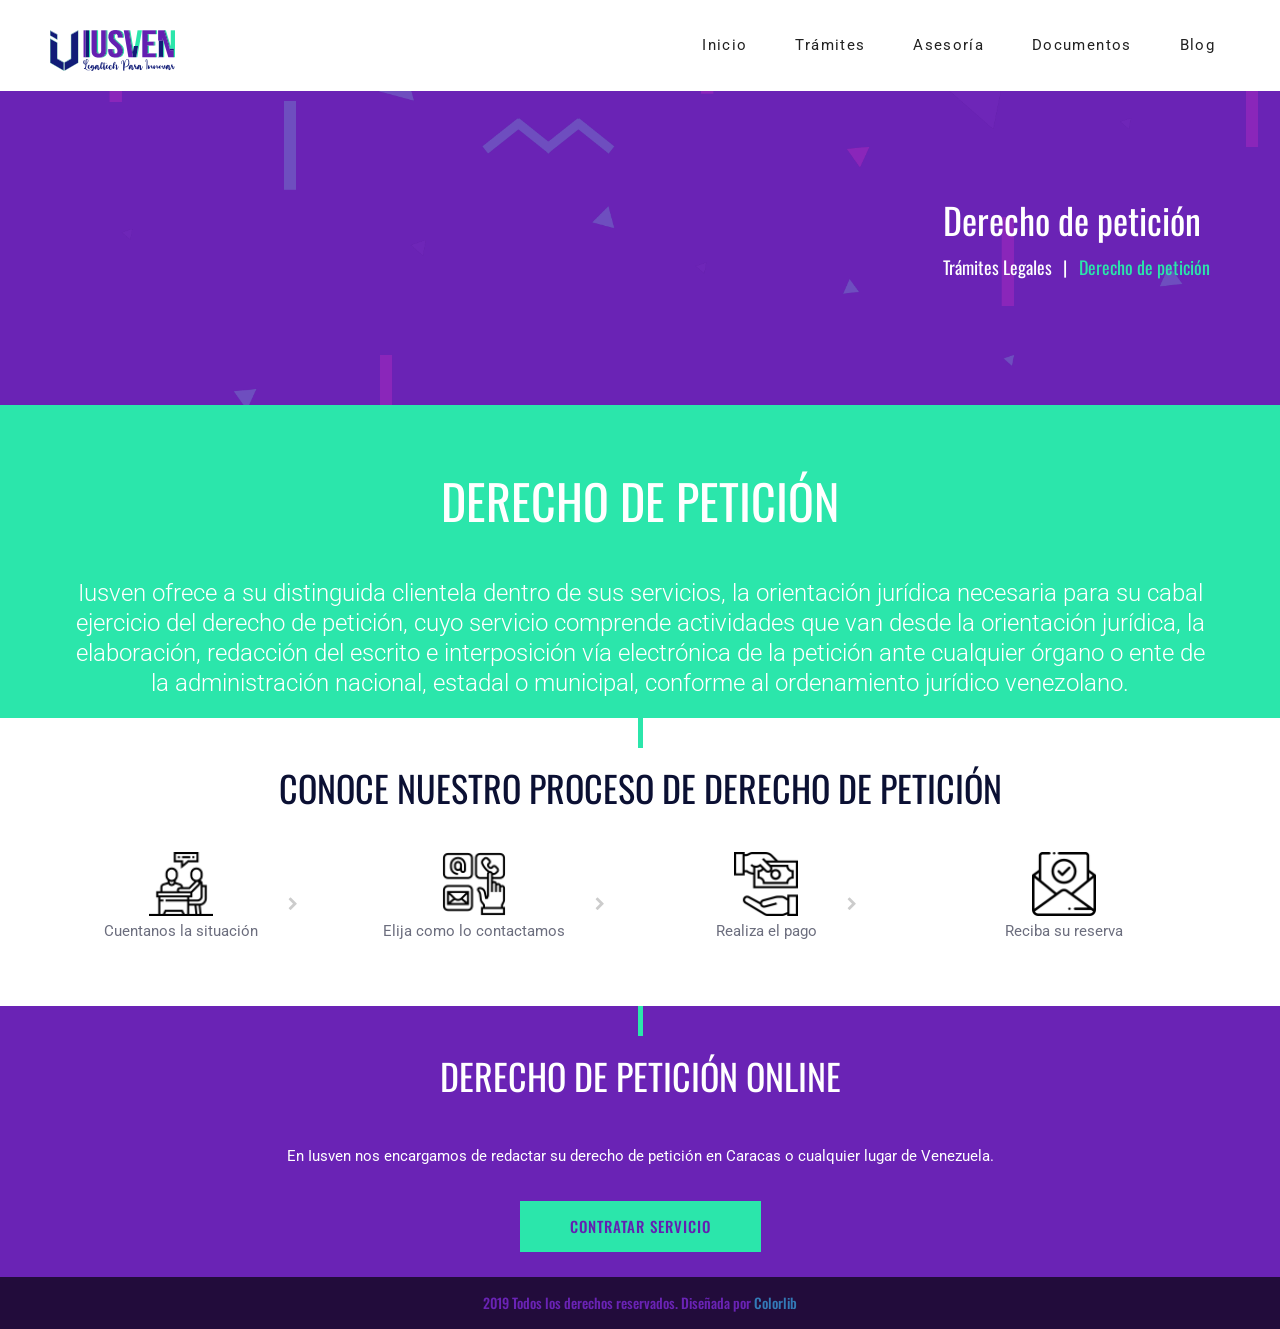
<file: right-petition.html>
<!DOCTYPE html>
<html lang="es">
<head>
	<title>Iusven - Derecho de petición</title>
	<meta charset="UTF-8">
	<meta name="description" content="Iusven - Derecho de petición">
	<meta name="keywords" content="legal, legaltech, asesoria, abogado, iusven">
	<meta name="viewport" content="width=device-width, initial-scale=1.0">
	<!-- Favicon -->
	<link href="img/favicon.ico" rel="shortcut icon"/>

	<!-- Google Fonts -->
	<link href="https://fonts.googleapis.com/css?family=Oswald:300,400,500,700|Roboto:300,400,700" rel="stylesheet">

	<!-- Stylesheets -->
	<link rel="stylesheet" href="css/bootstrap.min.css"/>
	<link rel="stylesheet" href="css/font-awesome.min.css"/>
	<link rel="stylesheet" href="css/flaticon.css"/>
	<link rel="stylesheet" href="css/owl.carousel.css"/>
	<link rel="stylesheet" href="css/style.css"/>


	<!--[if lt IE 9]>
	  <script src="https://oss.maxcdn.com/html5shiv/3.7.2/html5shiv.min.js"></script>
	  <script src="https://oss.maxcdn.com/respond/1.4.2/respond.min.js"></script>
	<![endif]-->

</head>
<body>
	<!-- Page Preloder -->
	<div id="preloder">
		<div class="loader">
			<img src="img/logo.png" alt="">
			<h2>Cargando.....</h2>
		</div>
	</div>


	<!-- Header section -->
	<header class="header-section">
		<div class="logo">
			<img src="img/logo.png" alt=""><!-- Logo -->
		</div>
		<!-- Navigation -->
		<div class="responsive"><i class="fa fa-bars"></i></div>
		<nav>
			<ul class="menu-list">
				<li><a href="index.html">Inicio</a></li>
				<li><a href="formalities.html">Trámites</a></li>
				<li><a href="advisory.html">Asesoría</a></li>
				<li><a href="documents.html">Documentos</a></li>
				<li><a href="#">Blog</a></li>
			</ul>
		</nav>
	</header>
	<!-- Header section end -->

	<!-- Page header -->
	<div class="page-top-section">
		<div class="overlay"></div>
		<div class="container text-right">
			<div class="page-info">
				<h2>Derecho de petición</h2>
				<div class="page-links">
					<a href="formalities.html">Trámites Legales</a>
					<span>Derecho de petición</span>
				</div>
			</div>
		</div>
	</div>
	<!-- Page header end-->

	<!-- Promotion section -->
	<div class="promotion-section">
		<div class="container">
			<div class="section-title">
				<h2>Derecho de petición</h2>
			</div>			
			<p class="text-center">Iusven ofrece a su distinguida clientela dentro de sus servicios, la orientación jurídica necesaria para su cabal ejercicio del derecho de petición, cuyo servicio comprende actividades que van desde la orientación jurídica, la elaboración, redacción del escrito e interposición vía electrónica de la petición ante cualquier órgano o ente de la administración nacional, estadal o municipal, conforme al ordenamiento jurídico venezolano.</p>
		</div>		
	</div>
	
	<!-- Services section -->
	<div class="services-section">
		<div class="container">
			<div class="section-title dark">
				<h2>CONOCE NUESTRO PROCESO DE DERECHO DE PETICIÓN</h2>
			</div>
			<div class="row text-center">

				<!-- single service -->
				<div class="col-md-3 col-sm-6 ">
					<div class="service">
						<div class="icon">
							<img src="img/process/query.png" alt="">		
							<p>Cuentanos la situación</p>
						</div>
						<div class="arrow">
							<i class="fa fa-chevron-right"></i>
						</div>
					</div>
				</div>
				<!-- single service -->
				<div class="col-md-3 col-sm-6">
					<div class="service">
						<div class="icon">
							<img src="img/process/contact.png" alt="">
							<p>Elija como lo contactamos</p>
						</div>
						<div class="arrow">
							<i class="fa fa-chevron-right"></i>
						</div>
					</div>
				</div>
				<!-- single service -->
				<div class="col-md-3 col-sm-12">
					<div class="service">
						<div class="icon">
							<img src="img/process/payment.png" alt="">
							<p class="text-center">Realiza el pago</p>
						</div>
						<div class="arrow">
							<i class="fa fa-chevron-right"></i>
						</div>
					</div>
				</div>
				<!-- single service -->
				<div class="col-md-3 col-sm-12">
					<div class="service">
						<div class="icon">
							<img src="img/process/reservation.png" width="64" height="64" alt="">
							<p>Reciba su reserva</p>
						</div>
						<div class="arrow"></div>
					</div>
				</div>

			</div>
		</div>
	</div>
	<!-- services section end -->

	<!-- services section -->
	<div class="about-section text-center">
		<div class="section-title">
			<h2>DERECHO DE PETICIÓN ONLINE</h2>
		</div>		
			<p>En Iusven nos encargamos de redactar su derecho de petición en Caracas o cualquier lugar de Venezuela.</p>
			<br>
            <button class="site-btn">Contratar servicio</button>
	</div>
	<!-- services section end -->	
	
	<!-- Footer section -->
	<footer class="footer-section">
		<h2>2019 Todos los derechos reservados. Diseñada por <a href="https://colorlib.com" target="_blank">Colorlib</a></h2>
	</footer>
	<!-- Footer section end -->

	<!--====== Javascripts & Jquery ======-->
	<script src="js/jquery-3.5.0.min.js"></script>
	<script src="js/bootstrap.min.js"></script>
	<script src="js/magnific-popup.min.js"></script>
	<script src="js/owl.carousel.min.js"></script>
	<script src="js/circle-progress.min.js"></script>
	<script src="js/main.js"></script>
</body>
</html>
</file>
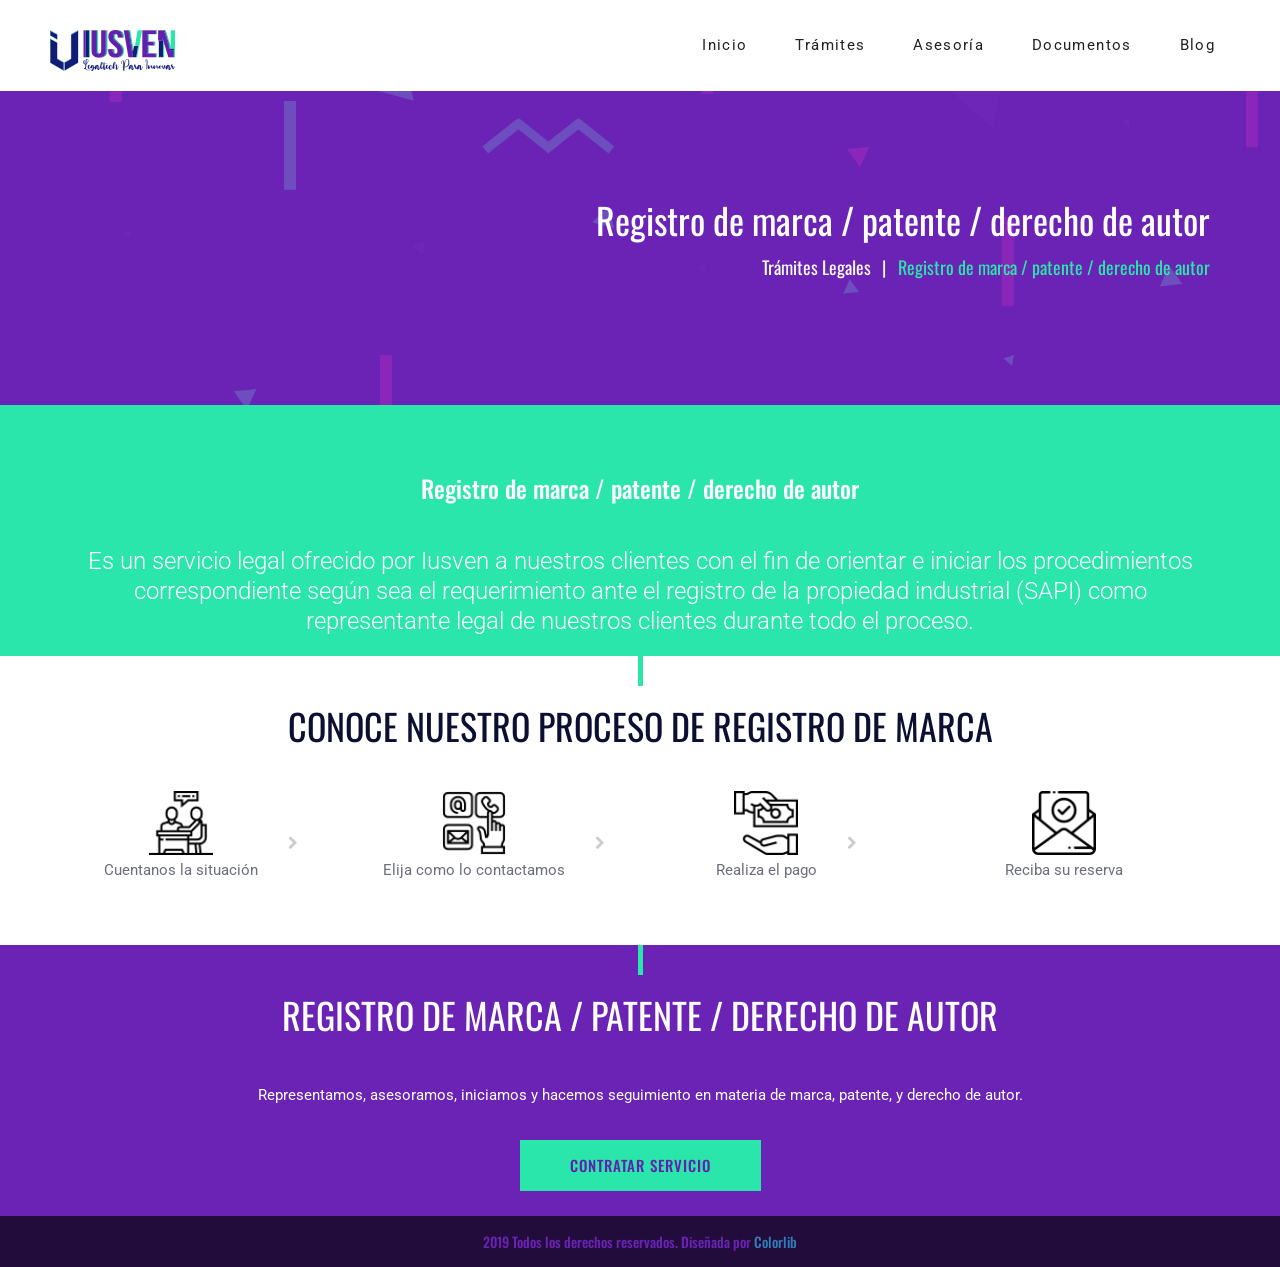
<file: trade_mark.html>
<!DOCTYPE html>
<html lang="es">
<head>
	<title>Iusven - Registro de marca</title>
	<meta charset="UTF-8">
	<meta name="description" content="Iusven - Registro de marca">
	<meta name="keywords" content="legal, legaltech, asesoria, abogado, iusven">
	<meta name="viewport" content="width=device-width, initial-scale=1.0">
	<!-- Favicon -->
	<link href="img/favicon.ico" rel="shortcut icon"/>

	<!-- Google Fonts -->
	<link href="https://fonts.googleapis.com/css?family=Oswald:300,400,500,700|Roboto:300,400,700" rel="stylesheet">

	<!-- Stylesheets -->
	<link rel="stylesheet" href="css/bootstrap.min.css"/>
	<link rel="stylesheet" href="css/font-awesome.min.css"/>
	<link rel="stylesheet" href="css/flaticon.css"/>
	<link rel="stylesheet" href="css/owl.carousel.css"/>
	<link rel="stylesheet" href="css/style.css"/>


	<!--[if lt IE 9]>
	  <script src="https://oss.maxcdn.com/html5shiv/3.7.2/html5shiv.min.js"></script>
	  <script src="https://oss.maxcdn.com/respond/1.4.2/respond.min.js"></script>
	<![endif]-->

</head>
<body>
	<!-- Page Preloder -->
	<div id="preloder">
		<div class="loader">
			<img src="img/logo.png" alt="">
			<h2>Cargando.....</h2>
		</div>
	</div>


	<!-- Header section -->
	<header class="header-section">
		<div class="logo">
			<img src="img/logo.png" alt=""><!-- Logo -->
		</div>
		<!-- Navigation -->
		<div class="responsive"><i class="fa fa-bars"></i></div>
		<nav>
			<ul class="menu-list">
				<li><a href="index.html">Inicio</a></li>
				<li><a href="formalities.html">Trámites</a></li>
				<li><a href="advisory.html">Asesoría</a></li>
				<li><a href="documents.html">Documentos</a></li>
				<li><a href="#">Blog</a></li>
			</ul>
		</nav>
	</header>
	<!-- Header section end -->

	<!-- Page header -->
	<div class="page-top-section">
		<div class="overlay"></div>
		<div class="container text-right">
			<div class="page-info">
				<h2>Registro de marca / patente / derecho de autor</h2>
				<div class="page-links">
					<a href="formalities.html">Trámites Legales</a>
					<span>Registro de marca / patente / derecho de autor</span>
				</div>
			</div>
		</div>
	</div>
	<!-- Page header end-->

	<!-- Promotion section -->
	<div class="promotion-section">
		<div class="container">
			<div class="section-title">
				<h3>Registro de marca / patente / derecho de autor</h3>
			</div>			
			<p class="text-center">Es un servicio legal ofrecido por Iusven a nuestros clientes con el fin de orientar e iniciar los procedimientos correspondiente según sea el requerimiento ante el registro de la propiedad industrial (SAPI) como representante legal de nuestros clientes durante todo el proceso.</p>
		</div>		
	</div>
	
	<!-- Services section -->
	<div class="services-section">
		<div class="container">
			<div class="section-title dark">
				<h2>CONOCE NUESTRO PROCESO DE REGISTRO DE MARCA</h2>
			</div>
			<div class="row text-center">

				<!-- single service -->
				<div class="col-md-3 col-sm-6 ">
					<div class="service">
						<div class="icon">
							<img src="img/process/query.png" alt="">		
							<p>Cuentanos la situación</p>
						</div>
						<div class="arrow">
							<i class="fa fa-chevron-right"></i>
						</div>
					</div>
				</div>
				<!-- single service -->
				<div class="col-md-3 col-sm-6">
					<div class="service">
						<div class="icon">
							<img src="img/process/contact.png" alt="">
							<p>Elija como lo contactamos</p>
						</div>
						<div class="arrow">
							<i class="fa fa-chevron-right"></i>
						</div>
					</div>
				</div>
				<!-- single service -->
				<div class="col-md-3 col-sm-12">
					<div class="service">
						<div class="icon">
							<img src="img/process/payment.png" alt="">
							<p class="text-center">Realiza el pago</p>
						</div>
						<div class="arrow">
							<i class="fa fa-chevron-right"></i>
						</div>
					</div>
				</div>
				<!-- single service -->
				<div class="col-md-3 col-sm-12">
					<div class="service">
						<div class="icon">
							<img src="img/process/reservation.png" width="64" height="64" alt="">
							<p>Reciba su reserva</p>
						</div>
						<div class="arrow"></div>
					</div>
				</div>

			</div>
		</div>
	</div>
	<!-- services section end -->

	<!-- services section -->
	<div class="about-section text-center">
		<div class="section-title">
			<h2>REGISTRO DE MARCA / PATENTE / DERECHO DE AUTOR</h2>
		</div>		
			<p>Representamos, asesoramos, iniciamos y hacemos seguimiento en materia de marca, patente, y derecho de autor.</p>
			<br>
            <button class="site-btn">Contratar servicio</button>
	</div>
	<!-- services section end -->
	
	<!-- Footer section -->
	<footer class="footer-section">
		<h2>2019 Todos los derechos reservados. Diseñada por <a href="https://colorlib.com" target="_blank">Colorlib</a></h2>
	</footer>
	<!-- Footer section end -->

	<!--====== Javascripts & Jquery ======-->
	<script src="js/jquery-3.5.0.min.js"></script>
	<script src="js/bootstrap.min.js"></script>
	<script src="js/magnific-popup.min.js"></script>
	<script src="js/owl.carousel.min.js"></script>
	<script src="js/circle-progress.min.js"></script>
	<script src="js/main.js"></script>
</body>
</html>
</file>
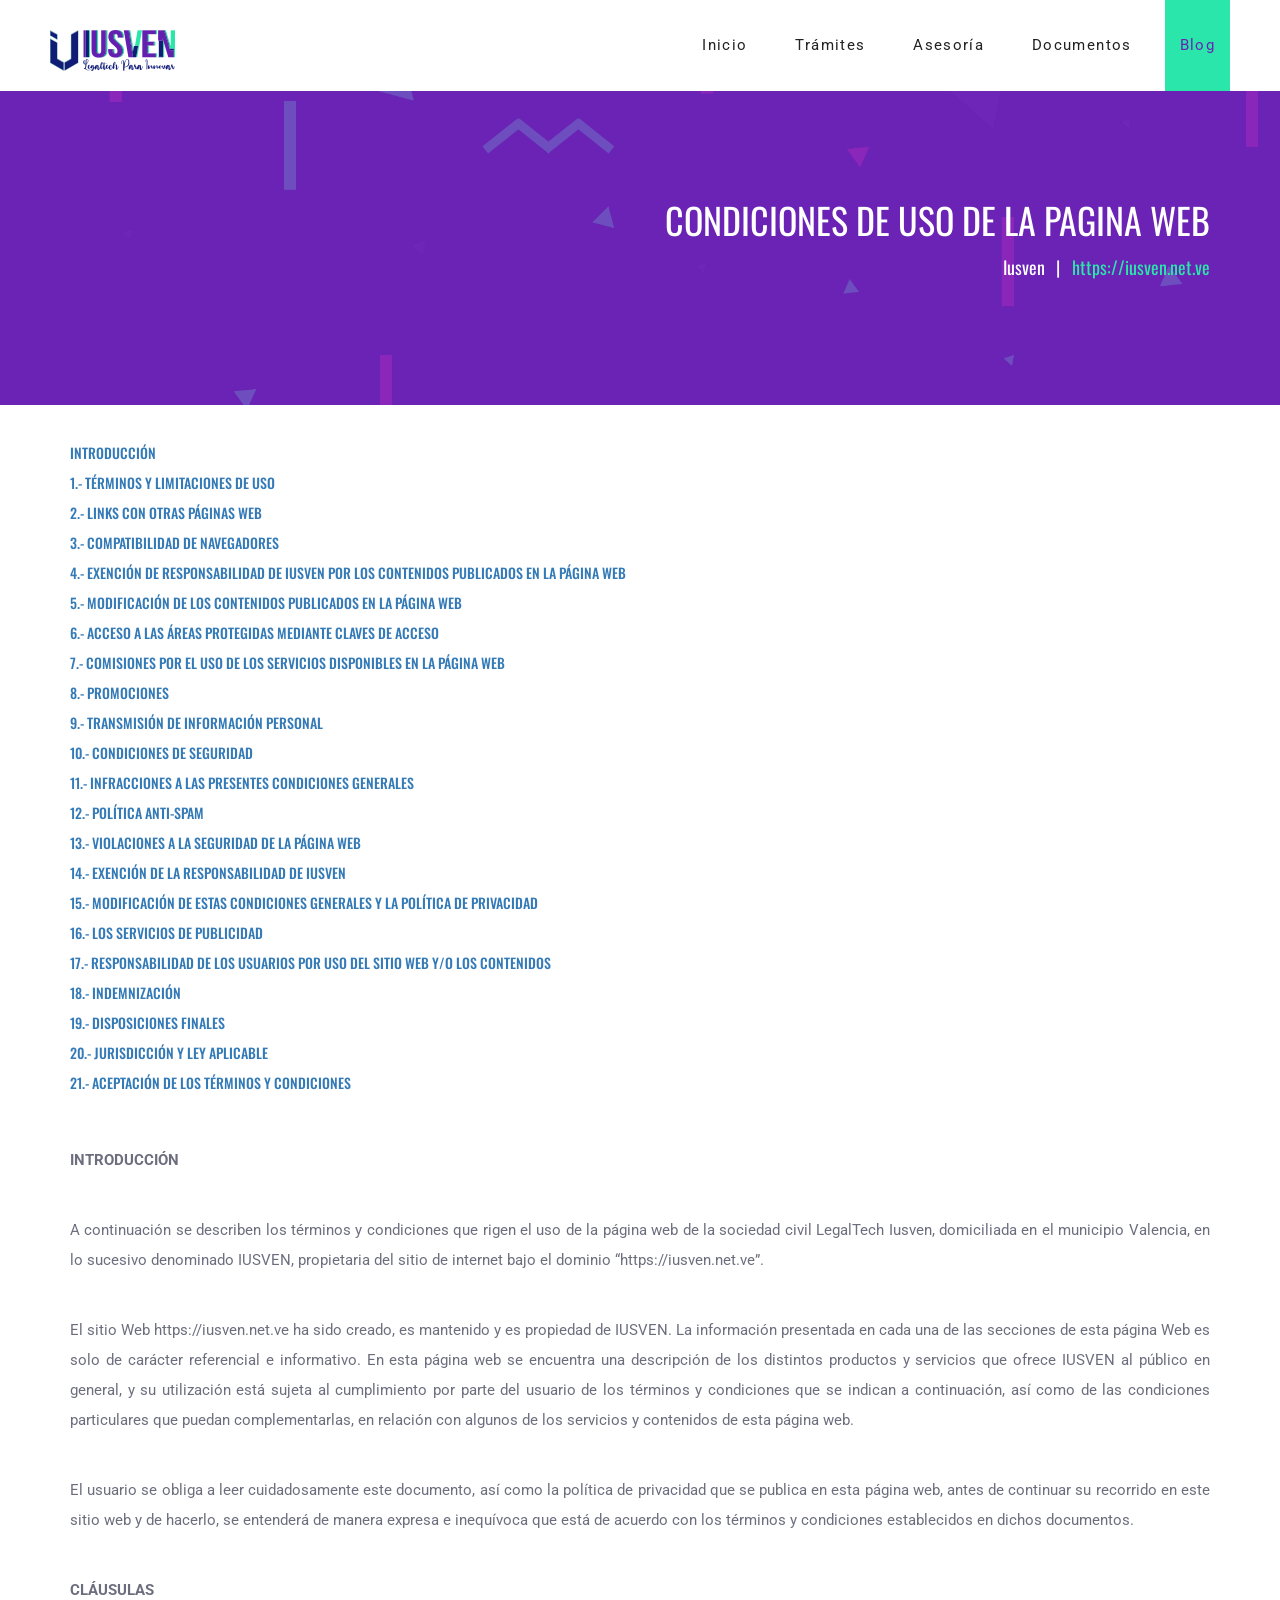
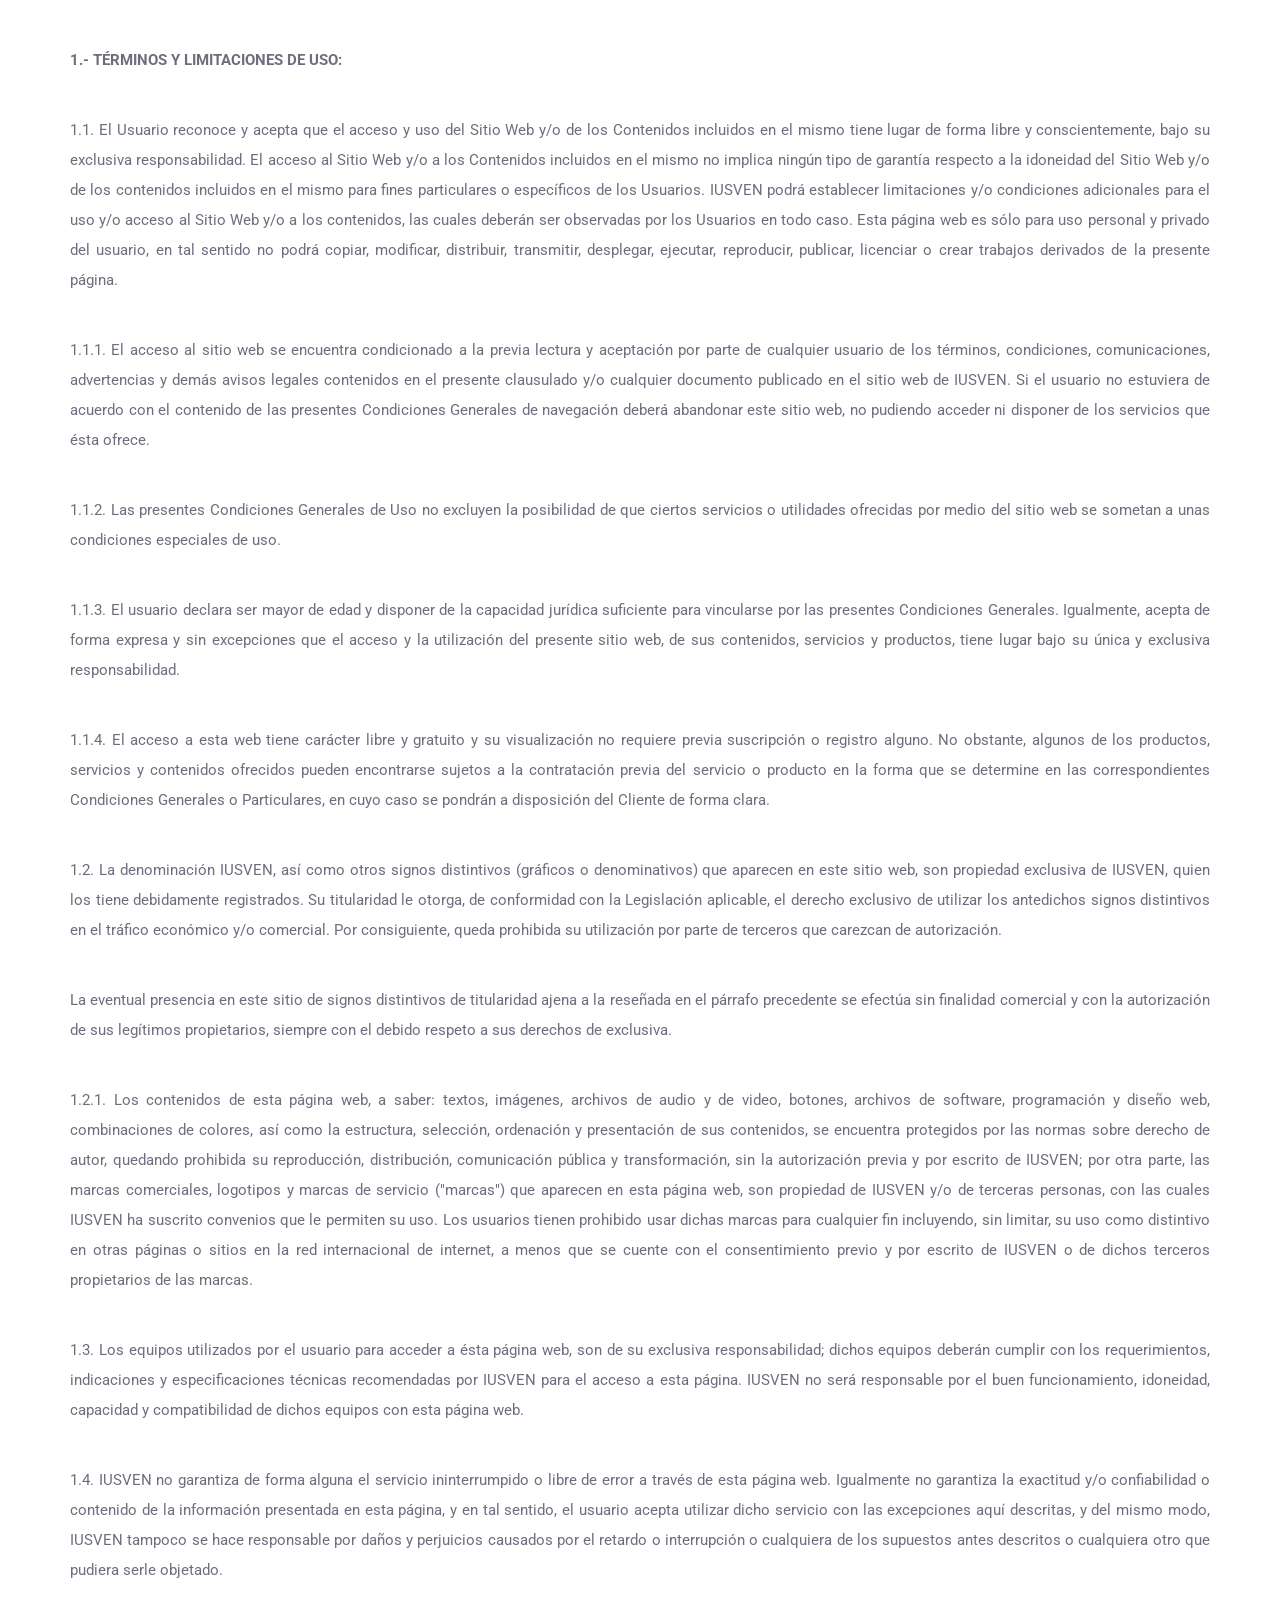
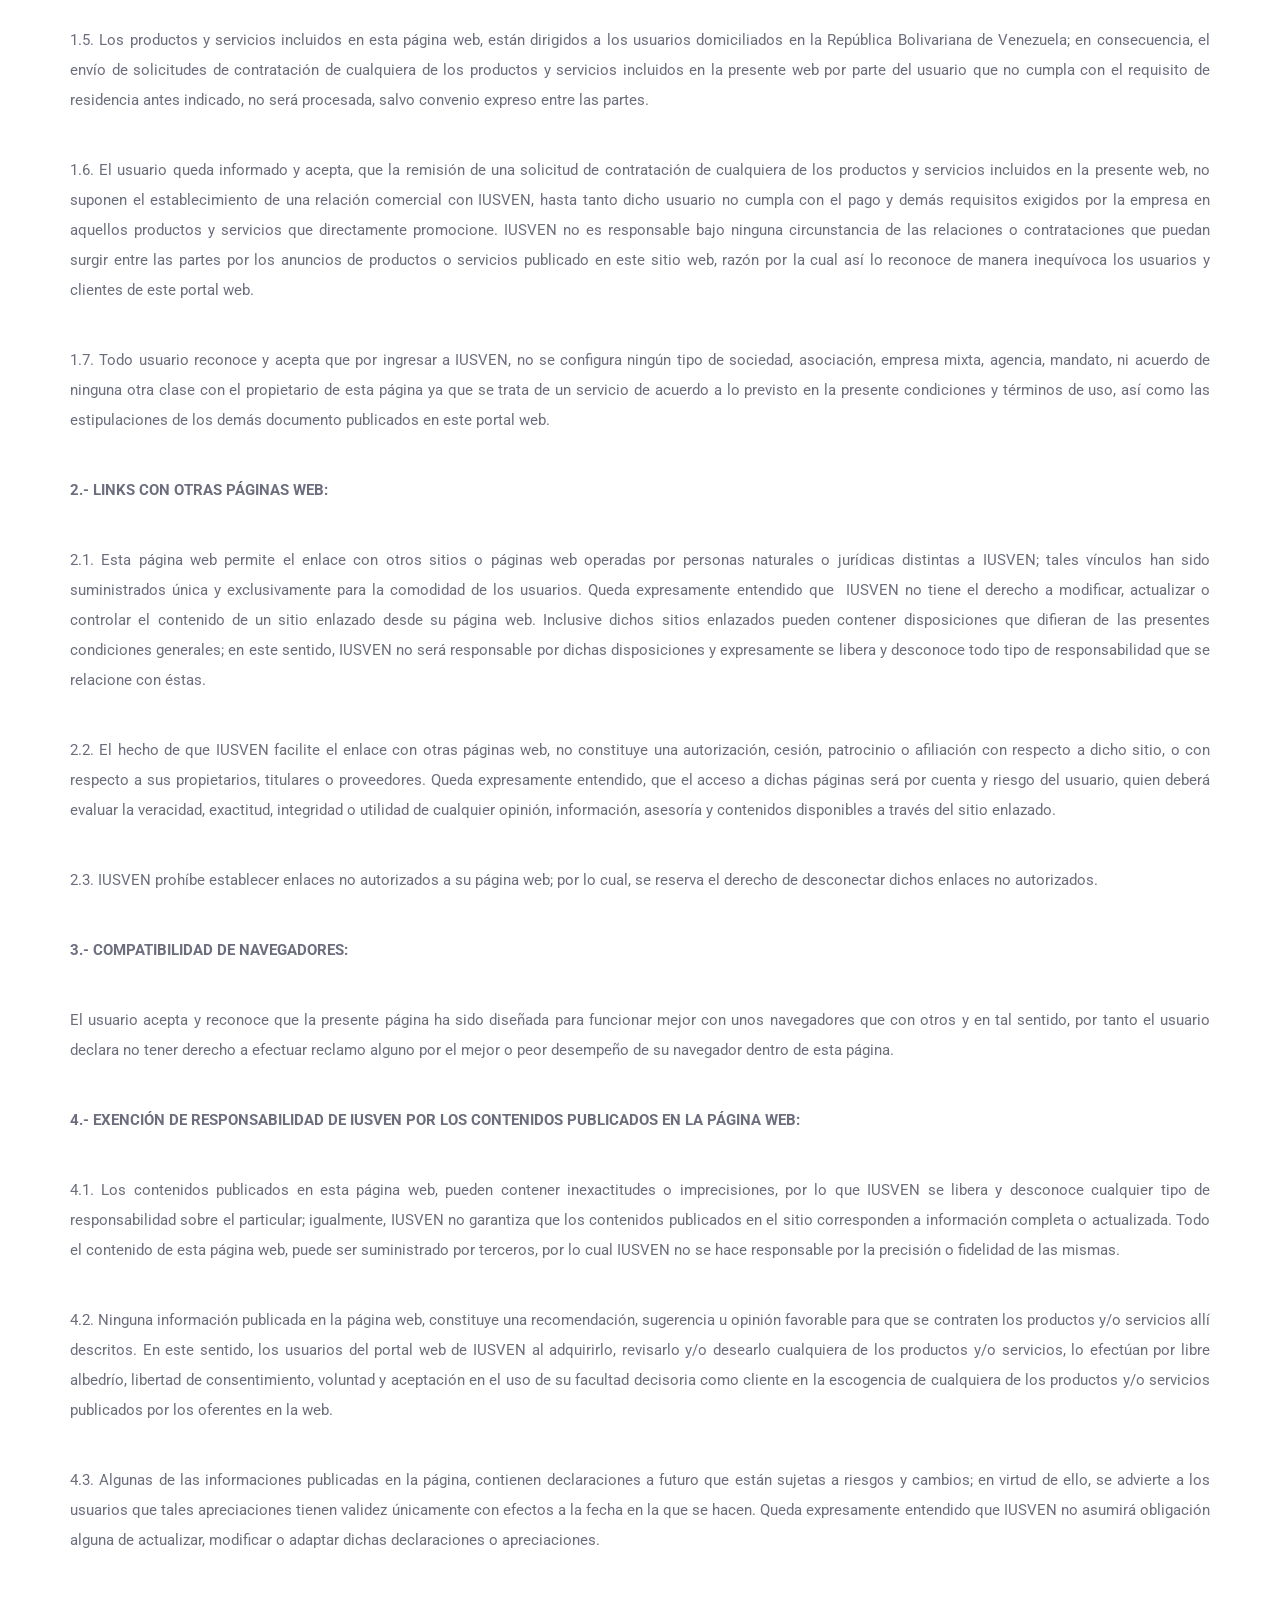
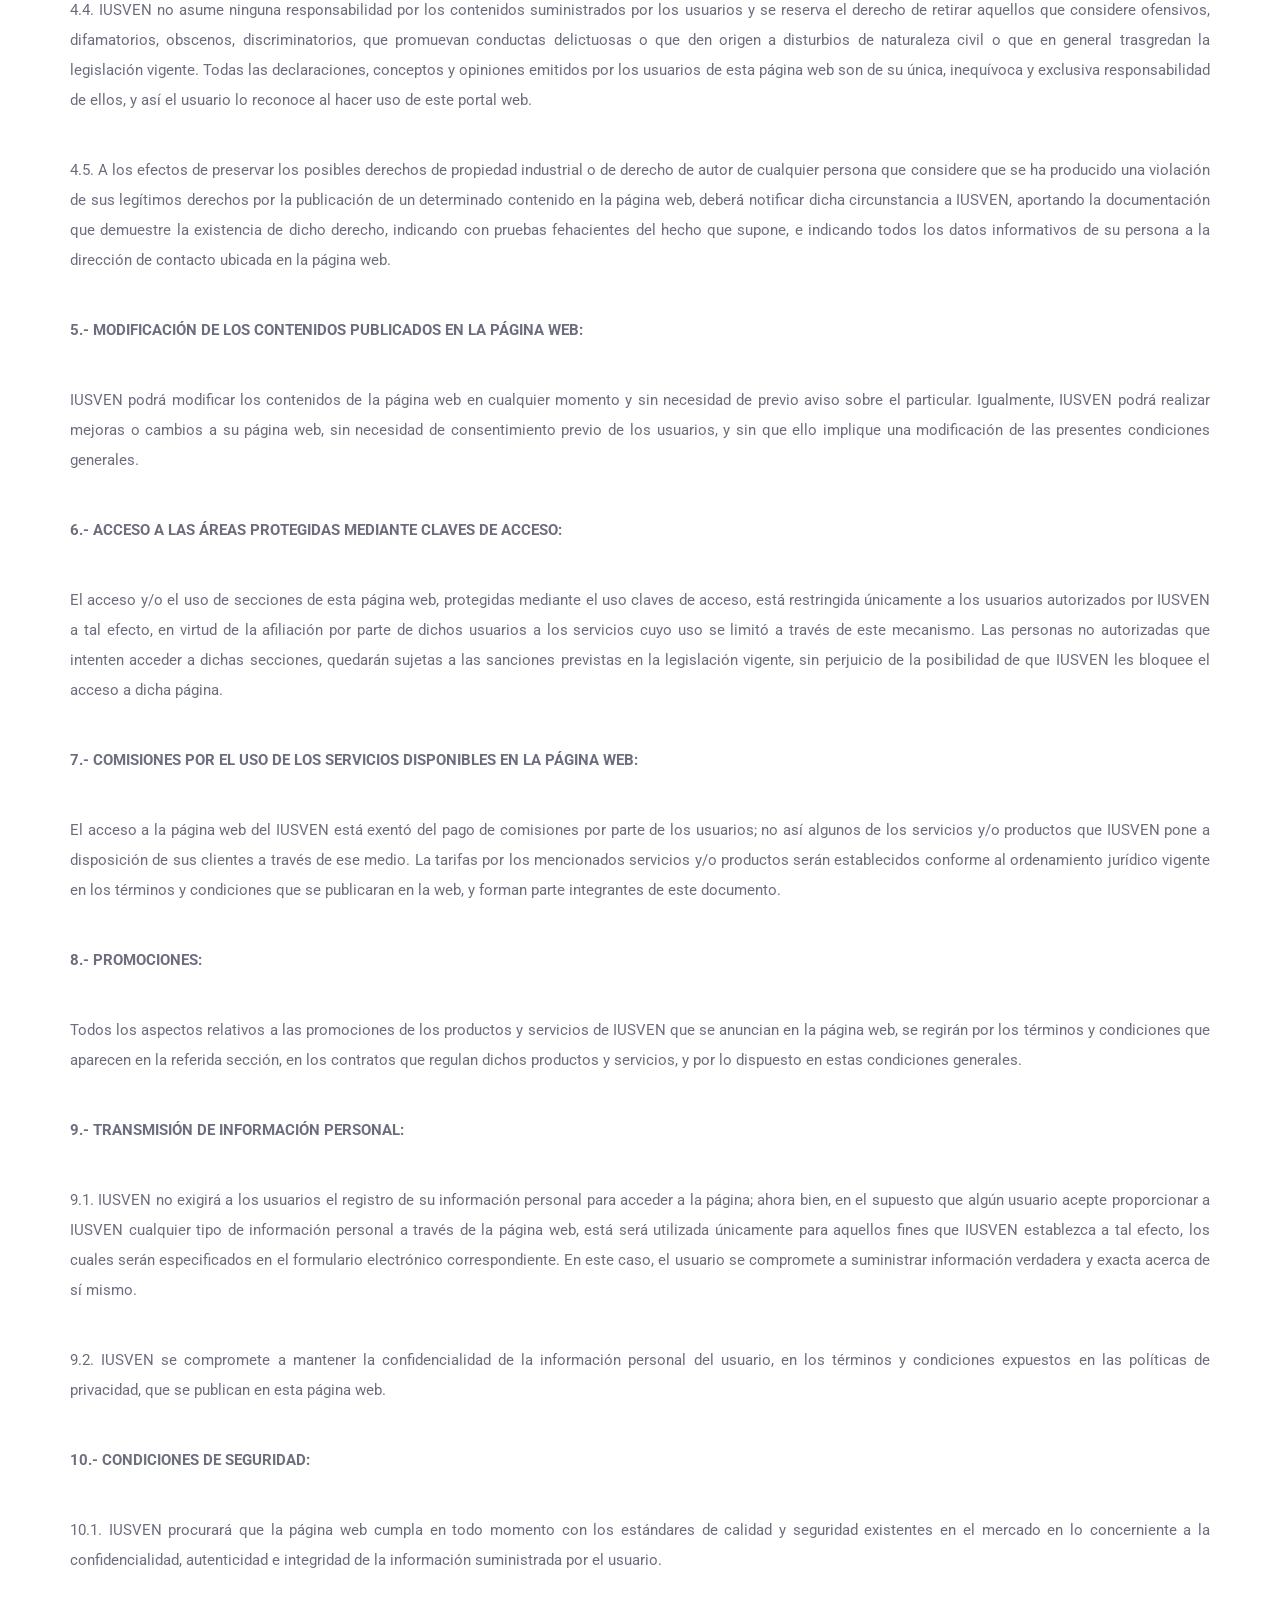
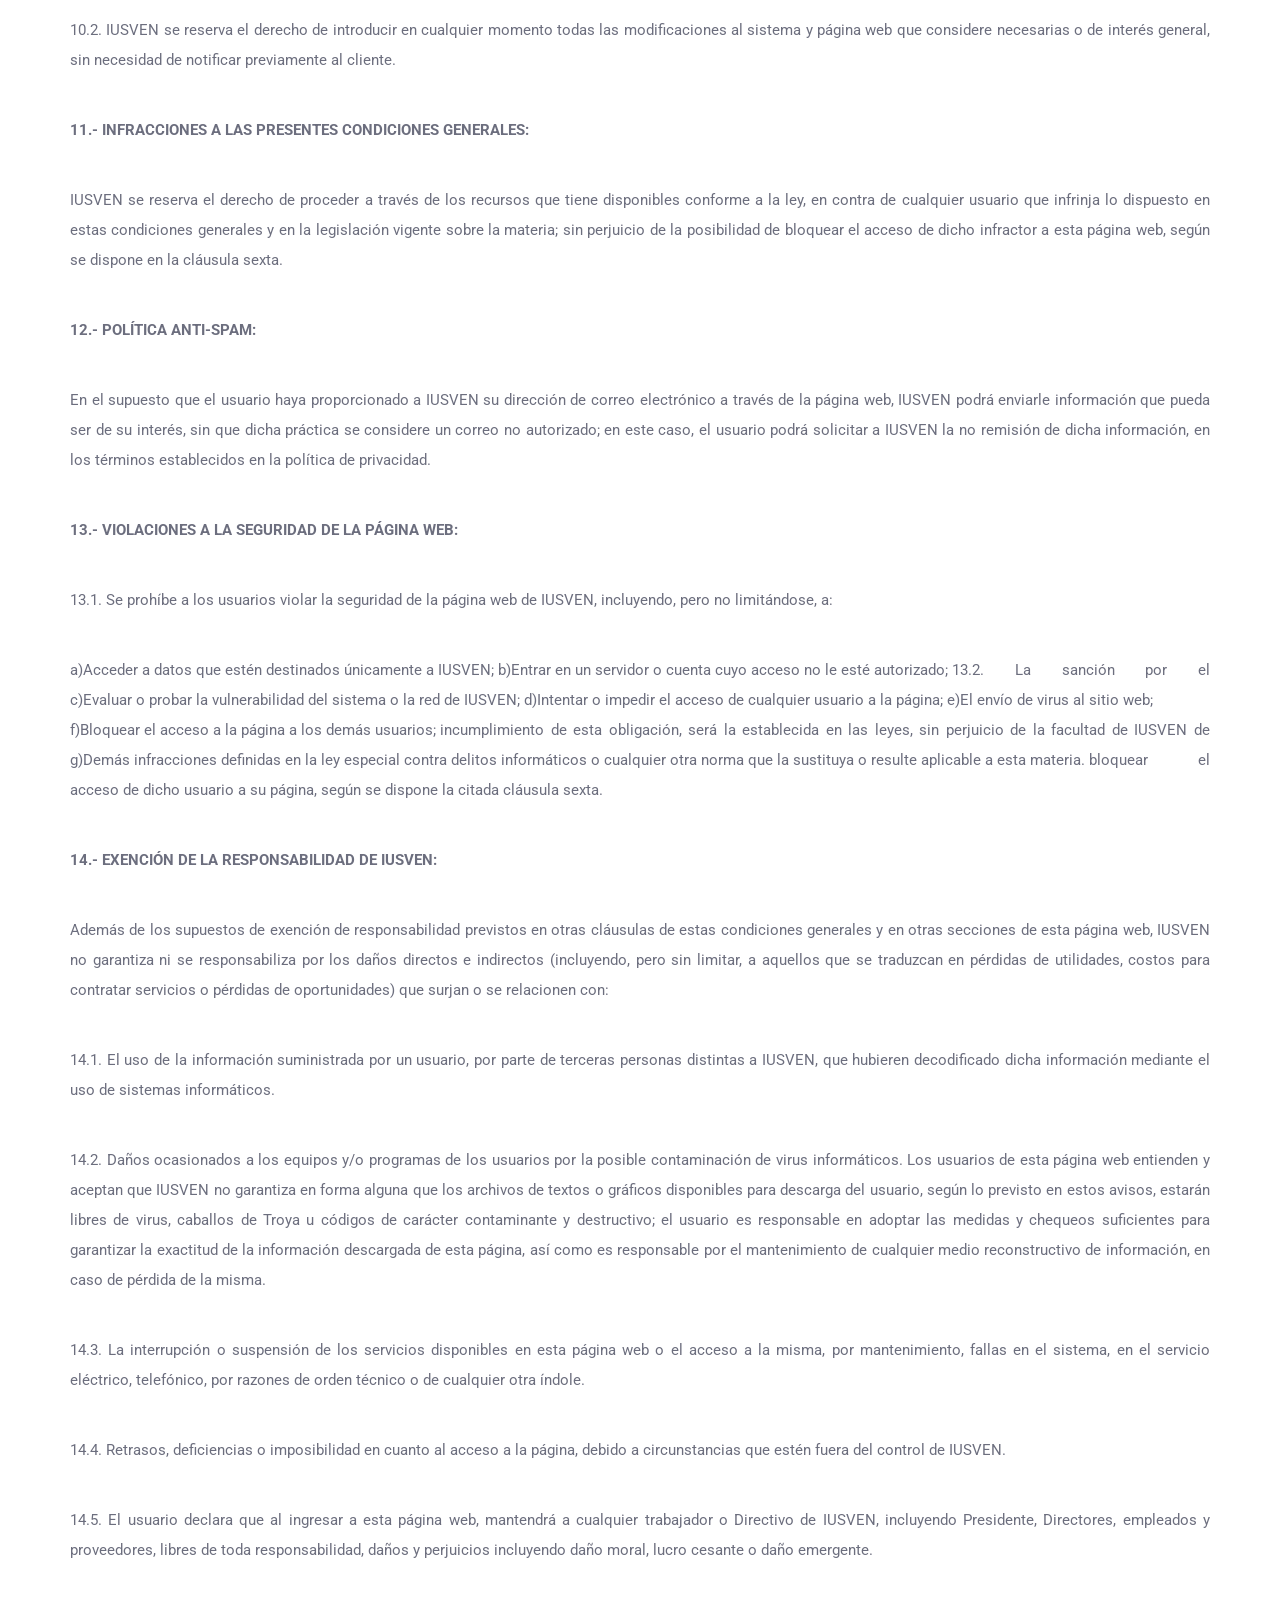
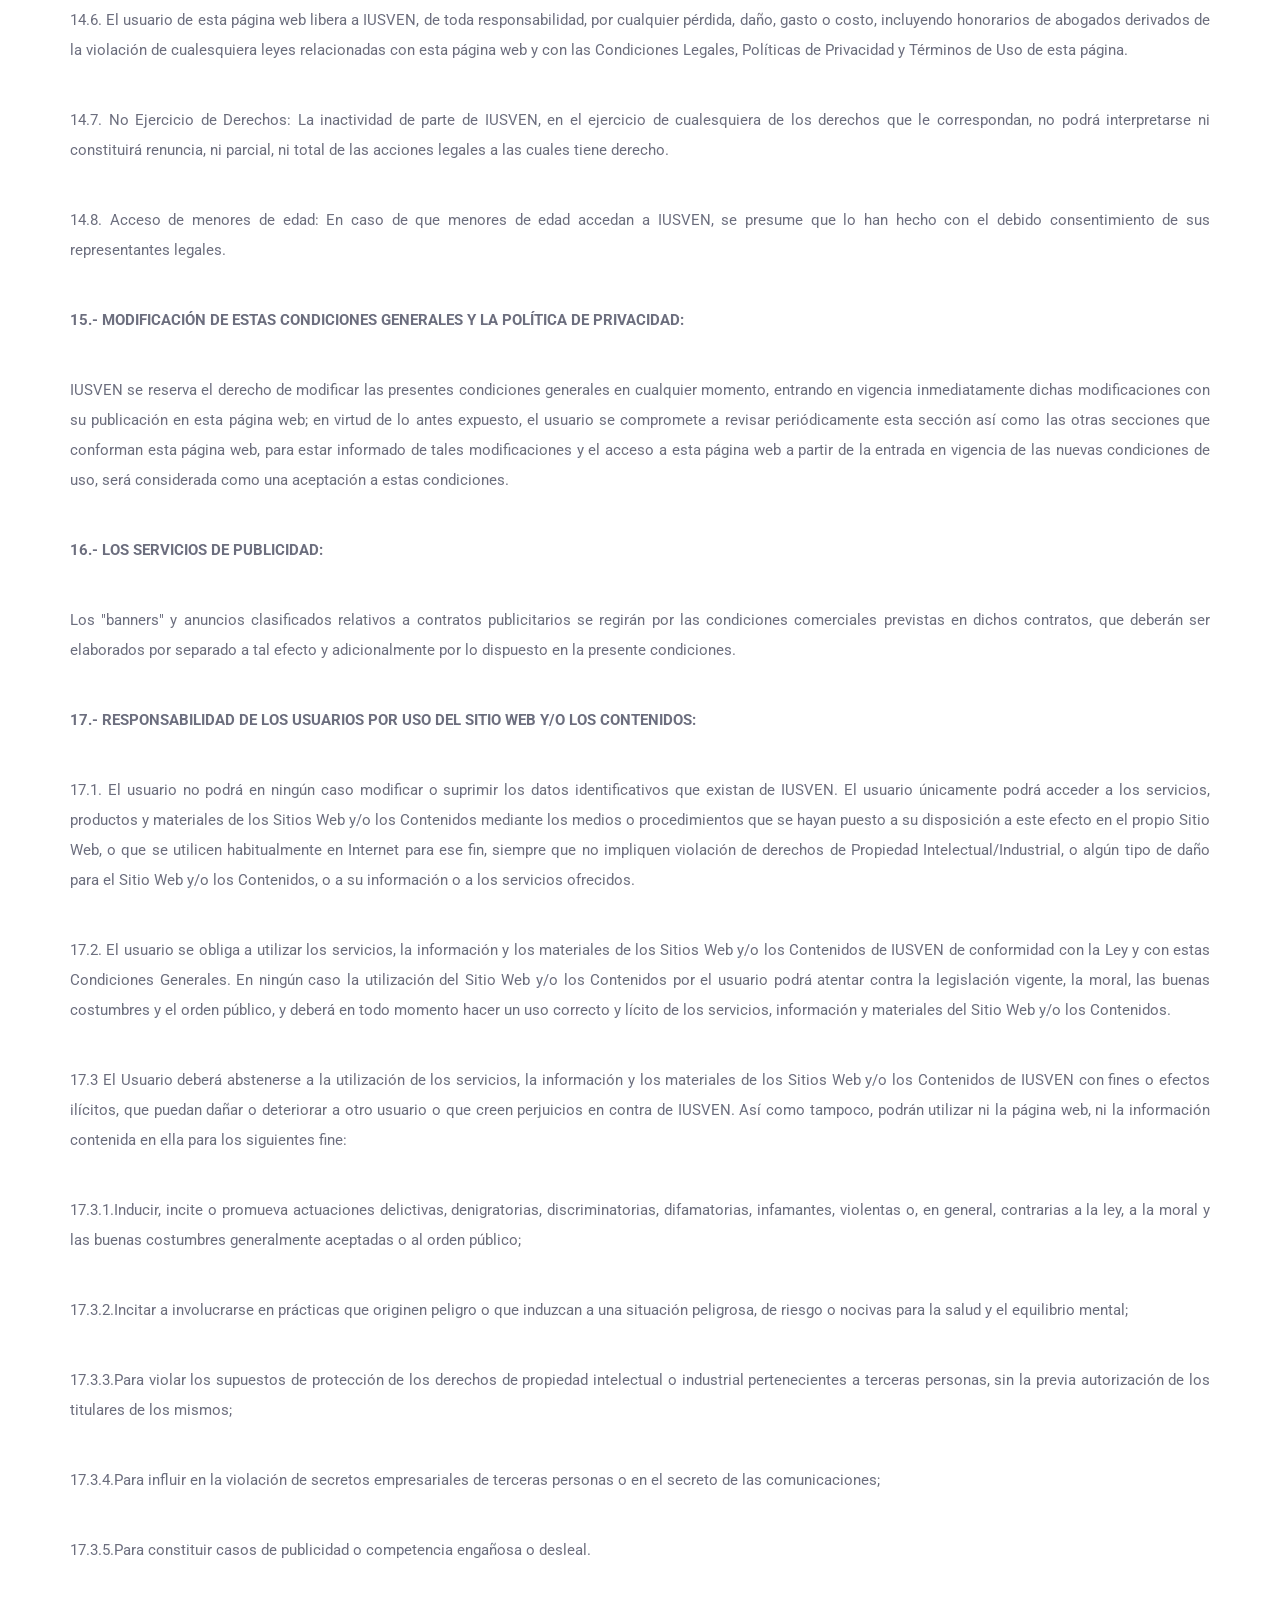
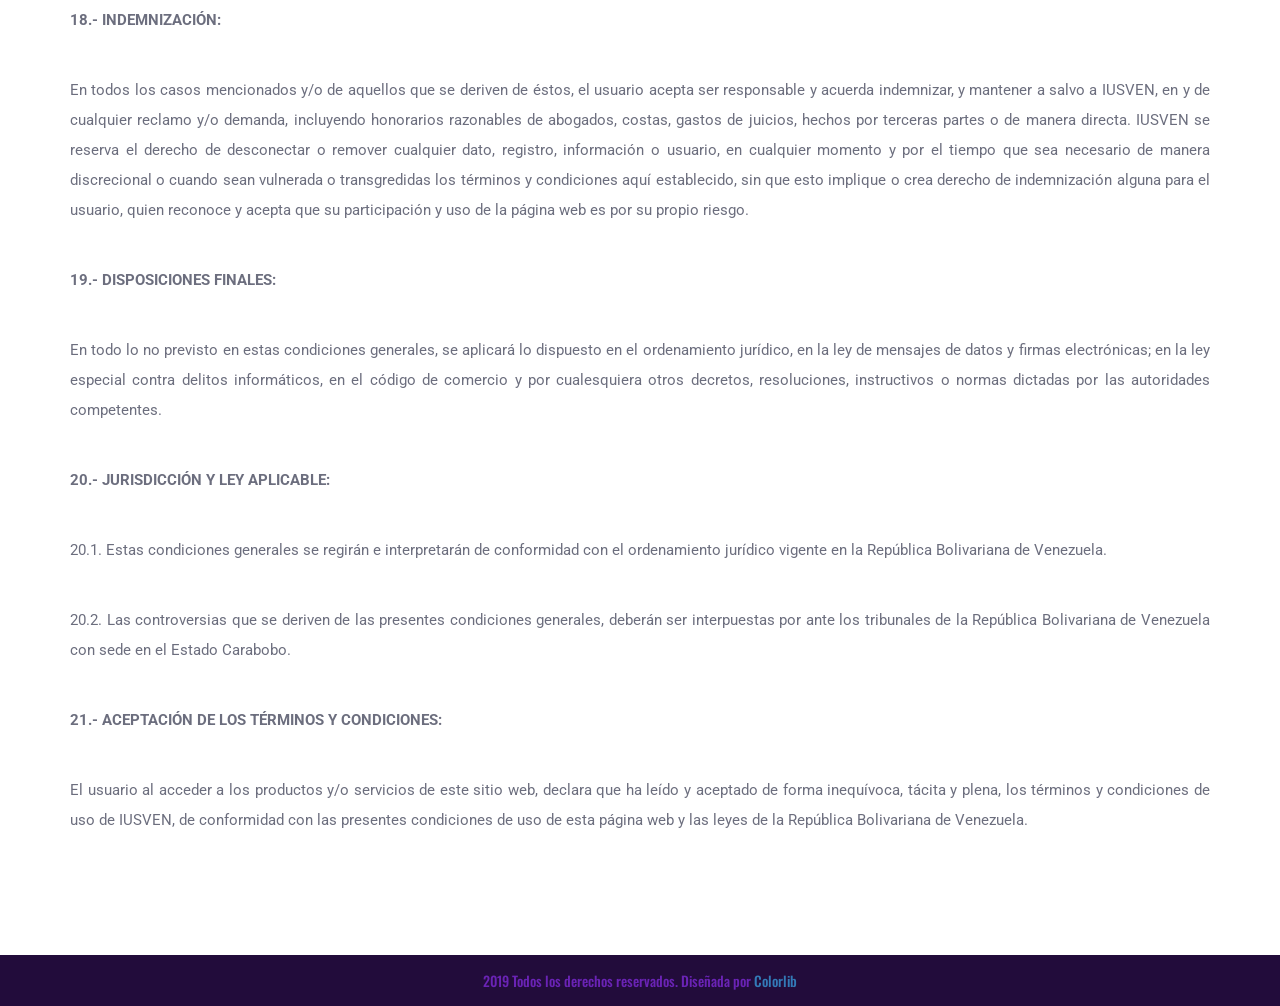
<file: usage-policies.html>
<!DOCTYPE html>
<html lang="es">
<head>
	<title>Iusven - Condiciones de Uso</title>
	<meta charset="UTF-8">
	<meta name="description" content="Iusven - Condiciones de Uso">
	<meta name="keywords" content="legal, legaltech, asesoria, abogado, iusven">
	<meta name="viewport" content="width=device-width, initial-scale=1.0">
	<!-- Favicon -->
	<link href="img/favicon.ico" rel="shortcut icon"/>

	<!-- Google Fonts -->
	<link href="https://fonts.googleapis.com/css?family=Oswald:300,400,500,700|Roboto:300,400,600" rel="stylesheet">

	<!-- Stylesheets -->
	<link rel="stylesheet" href="css/bootstrap.min.css"/>
	<link rel="stylesheet" href="css/font-awesome.min.css"/>
	<link rel="stylesheet" href="css/flaticon.css"/>
	<link rel="stylesheet" href="css/owl.carousel.css"/>
	<link rel="stylesheet" href="css/style.css"/>


	<!--[if lt IE 9]>
	  <script src="https://oss.maxcdn.com/html5shiv/3.7.2/html5shiv.min.js"></script>
	  <script src="https://oss.maxcdn.com/respond/1.4.2/respond.min.js"></script>
	<![endif]-->

</head>
<body>
	<!-- Page Preloder -->
	<div id="preloder">
		<div class="loader">
			<img src="img/logo.png" alt="">
			<h2>Cargando.....</h2>
		</div>
	</div>


	<!-- Header section -->
	<header class="header-section">
		<div class="logo">
			<img src="img/logo.png" alt=""><!-- Logo -->
		</div>
		<!-- Navigation -->
		<div class="responsive"><i class="fa fa-bars"></i></div>
		<nav>
			<ul class="menu-list">
				<li><a href="index.html">Inicio</a></li>
				<li><a href="formalities.html">Trámites</a></li>
				<li><a href="advisory.html">Asesoría</a></li>
				<li><a href="documents.html">Documentos</a></li>
				<li class="active"><a href="#">Blog</a></li>
			</ul>
		</nav>
	</header>
	<!-- Header section end -->


	<!-- Page header -->
	<div class="page-top-section">
		<div class="overlay"></div>
		<div class="container text-right">
			<div class="page-info">
				<h2>CONDICIONES DE USO DE LA PAGINA WEB</h2>
				<div class="page-links">
					<a href="index.html">Iusven</a>
					<span>https://iusven.net.ve</span>
				</div>
			</div>
		</div>
	</div>
	<!-- Page header end-->

	<!-- page section -->
	<div class="page-section spad">
		<div class="container">
			<div class="row">
				<div class="col-md-12 blog-posts">
					<!-- Single Post -->
					<div class="single-post">
						<div class="post-content" style="text-align: justify;">
							<p></p>
							<h5><a href="#introduccion">INTRODUCCIÓN</a></h5>
							<h5><a href="#terminos">1.- TÉRMINOS Y LIMITACIONES DE USO</a></h5>
							<h5><a href="#links">2.- LINKS CON OTRAS PÁGINAS WEB</a></h5>
							<h5><a href="#compatibilidad">3.- COMPATIBILIDAD DE NAVEGADORES</a></h5>
							<h5><a href="#extencion">4.- EXENCIÓN DE RESPONSABILIDAD DE IUSVEN POR LOS CONTENIDOS PUBLICADOS EN LA PÁGINA WEB</a></h5>
							<h5><a href="#modificacion">5.- MODIFICACIÓN DE LOS CONTENIDOS PUBLICADOS EN LA PÁGINA WEB</a></h5>
							<h5><a href="#acceso">6.- ACCESO A LAS ÁREAS PROTEGIDAS MEDIANTE CLAVES DE ACCESO</a></h5>
							<h5><a href="#comisiones">7.- COMISIONES POR EL USO DE LOS SERVICIOS DISPONIBLES EN LA PÁGINA WEB</a></h5>
							<h5><a href="#promociones">8.- PROMOCIONES</a></h5>
							<h5><a href="#transmision">9.- TRANSMISIÓN DE INFORMACIÓN PERSONAL</a></h5>
							<h5><a href="#condiciones">10.- CONDICIONES DE SEGURIDAD</a></h5>
							<h5><a href="#infracciones">11.- INFRACCIONES A LAS PRESENTES CONDICIONES GENERALES</a></h5>
							<h5><a href="#politica">12.- POLÍTICA ANTI-SPAM</a></h5>
							<h5><a href="#violaciones">13.- VIOLACIONES A LA SEGURIDAD DE LA PÁGINA WEB</a></h5>
							<h5><a href="#exencion">14.- EXENCIÓN DE LA RESPONSABILIDAD DE IUSVEN</a></h5>
							<h5><a href="#modificacion-condiciones">15.- MODIFICACIÓN DE ESTAS CONDICIONES GENERALES Y LA POLÍTICA DE PRIVACIDAD</a></h5>
							<h5><a href="#servicios">16.- LOS SERVICIOS DE PUBLICIDAD</a></h5>
							<h5><a href="#responsabilidad">17.- RESPONSABILIDAD DE LOS USUARIOS POR USO DEL SITIO WEB Y/O LOS CONTENIDOS</a></h5>
							<h5><a href="#indemnizacion">18.- INDEMNIZACIÓN</a></h5>
							<h5><a href="#disposiciones-finales">19.- DISPOSICIONES FINALES</a></h5>
							<h5><a href="#jurisdiccion">20.- JURISDICCIÓN Y LEY APLICABLE</a></h5>
							<h5><a href="#aceptacion">21.- ACEPTACIÓN DE LOS TÉRMINOS Y CONDICIONES</a></h5>
							<p></p>
							<p><strong id="introduccion">INTRODUCCIÓN</strong></p>
							<p>A continuación se describen los términos y condiciones que rigen el uso de la página web de la sociedad civil LegalTech Iusven, domiciliada en el municipio Valencia, en lo sucesivo denominado IUSVEN, propietaria del sitio de internet bajo el dominio “https://iusven.net.ve”.</p>
							<p>El sitio Web https://iusven.net.ve ha sido creado, es mantenido y es propiedad de IUSVEN. La información presentada en cada una de las secciones de esta página Web es solo de carácter referencial e informativo. En esta página web se encuentra una descripción de los distintos productos y servicios que ofrece IUSVEN al público en general, y su utilización está sujeta al cumplimiento por parte del usuario de los términos y condiciones que se indican a continuación, así como de las condiciones particulares que puedan complementarlas, en relación con algunos de los servicios y contenidos de esta página web.</p><p>El usuario se obliga a leer cuidadosamente este documento, así como la política de privacidad que se publica en esta página web, antes de continuar su recorrido en este sitio web y de hacerlo, se entenderá de manera expresa e inequívoca que está de acuerdo con los términos y condiciones establecidos en dichos documentos.</p>
							<p><strong>CLÁUSULAS</strong></p>
							<p><strong id="terminos">1.- TÉRMINOS Y LIMITACIONES DE USO:</strong></p>
							<p>1.1. El Usuario reconoce y acepta que el acceso y uso del Sitio Web y/o de los Contenidos incluidos en el mismo tiene lugar de forma libre y conscientemente, bajo su exclusiva responsabilidad. El acceso al Sitio Web y/o a los Contenidos incluidos en el mismo no implica ningún tipo de garantía respecto a la idoneidad del Sitio Web y/o de los contenidos incluidos en el mismo para fines particulares o específicos de los Usuarios. IUSVEN podrá establecer limitaciones y/o condiciones adicionales para el uso y/o acceso al Sitio Web y/o a los contenidos, las cuales deberán ser observadas por los Usuarios en todo caso. Esta página web es sólo para uso personal y privado del usuario, en tal sentido no podrá copiar, modificar, distribuir, transmitir, desplegar, ejecutar, reproducir, publicar, licenciar o crear trabajos derivados de la presente página.</p><p>1.1.1. El acceso al sitio web se encuentra condicionado a la previa lectura y aceptación por parte de cualquier usuario de los términos, condiciones, comunicaciones, advertencias y demás avisos legales contenidos en el presente clausulado y/o cualquier documento publicado en el sitio web de IUSVEN. Si el usuario no estuviera de acuerdo con el contenido de las presentes Condiciones Generales de navegación deberá abandonar este sitio web, no pudiendo acceder ni disponer de los servicios que ésta ofrece.</p><p>1.1.2. Las presentes Condiciones Generales de Uso no excluyen la posibilidad de que ciertos servicios o utilidades ofrecidas por medio del sitio web se sometan a unas condiciones especiales de uso.</p><p>1.1.3. El usuario declara ser mayor de edad y disponer de la capacidad jurídica suficiente para vincularse por las presentes Condiciones Generales. Igualmente, acepta de forma expresa y sin excepciones que el acceso y la utilización del presente sitio web, de sus contenidos, servicios y productos, tiene lugar bajo su única y exclusiva responsabilidad.</p><p>1.1.4. El acceso a esta web tiene carácter libre y gratuito y su visualización no requiere previa suscripción o registro alguno. No obstante, algunos de los productos, servicios y contenidos ofrecidos pueden encontrarse sujetos a la contratación previa del servicio o producto en la forma que se determine en las correspondientes Condiciones Generales o Particulares, en cuyo caso se pondrán a disposición del Cliente de forma clara.</p><p class="P17">1.2. La denominación IUSVEN, así como otros signos distintivos (gráficos o denominativos) que aparecen en este sitio web, son propiedad exclusiva de IUSVEN, quien los tiene debidamente registrados. Su titularidad le otorga, de conformidad con la Legislación aplicable, el derecho exclusivo de utilizar los antedichos signos distintivos en el tráfico económico y/o comercial. Por consiguiente, queda prohibida su utilización por parte de terceros que carezcan de autorización.</p><p class="P17">La eventual presencia en este sitio de signos distintivos de titularidad ajena a la reseñada en el párrafo precedente se efectúa sin finalidad comercial y con la autorización de sus legítimos propietarios, siempre con el debido respeto a sus derechos de exclusiva.</p><p>1.2.1. Los contenidos de esta página web, a saber: textos, imágenes, archivos de audio y de video, botones, archivos de software, programación y diseño web, combinaciones de colores, así como la estructura, selección, ordenación y presentación de sus contenidos, se encuentra protegidos por las normas sobre derecho de autor, quedando prohibida su reproducción, distribución, comunicación pública y transformación, sin la autorización previa y por escrito de IUSVEN; por otra parte, las marcas comerciales, logotipos y marcas de servicio ("marcas") que aparecen en esta página web, son propiedad de IUSVEN y/o de terceras personas, con las cuales IUSVEN ha suscrito convenios que le permiten su uso. Los usuarios tienen prohibido usar dichas marcas para cualquier fin incluyendo, sin limitar, su uso como distintivo en otras páginas o sitios en la red internacional de internet, a menos que se cuente con el consentimiento previo y por escrito de IUSVEN o de dichos terceros propietarios de las marcas.</p><p>1.3. Los equipos utilizados por el usuario para acceder a ésta página web, son de su exclusiva responsabilidad; dichos equipos deberán cumplir con los requerimientos, indicaciones y especificaciones técnicas recomendadas por IUSVEN para el acceso a esta página. IUSVEN no será responsable por el buen funcionamiento, idoneidad, capacidad y compatibilidad de dichos equipos con esta página web.</p><p>1.4. IUSVEN no garantiza de forma alguna el servicio ininterrumpido o libre de error a través de esta página web. Igualmente no garantiza la exactitud y/o confiabilidad o contenido de la información presentada en esta página, y en tal sentido, el usuario acepta utilizar dicho servicio con las excepciones aquí descritas, y del mismo modo, IUSVEN tampoco se hace responsable por daños y perjuicios causados por el retardo o interrupción o cualquiera de los supuestos antes descritos o cualquiera otro que pudiera serle objetado.</p><p>1.5. Los productos y servicios incluidos en esta página web, están dirigidos a los usuarios domiciliados en la República Bolivariana de Venezuela; en consecuencia, el envío de solicitudes de contratación de cualquiera de los productos y servicios incluidos en la presente web por parte del usuario que no cumpla con el requisito de residencia antes indicado, no será procesada, salvo convenio expreso entre las partes.</p><p>1.6. El usuario queda informado y acepta, que la remisión de una solicitud de contratación de cualquiera de los productos y servicios incluidos en la presente web, no suponen el establecimiento de una relación comercial con IUSVEN, hasta tanto dicho usuario no cumpla con el pago y demás requisitos exigidos por la empresa en aquellos productos y servicios que directamente promocione. IUSVEN no es responsable bajo ninguna circunstancia de las relaciones o contrataciones que puedan surgir entre las partes por los anuncios de productos o servicios publicado en este sitio web, razón por la cual así lo reconoce de manera inequívoca los usuarios y clientes de este portal web.</p><p>1.7. Todo usuario reconoce y acepta que por ingresar a IUSVEN, no se configura ningún tipo de sociedad, asociación, empresa mixta, agencia, mandato, ni acuerdo de ninguna otra clase con el propietario de esta página ya que se trata de un servicio de acuerdo a lo previsto en la presente condiciones y términos de uso, así como las estipulaciones de los demás documento publicados en este portal web.</p><p class="P15"/>
							<p><strong id="links">2.- LINKS CON OTRAS PÁGINAS WEB:</strong></p>
							<p>2.1. Esta página web permite el enlace con otros sitios o páginas web operadas por personas naturales o jurídicas distintas a IUSVEN; tales vínculos han sido suministrados única y exclusivamente para la comodidad de los usuarios. Queda expresamente entendido que  IUSVEN no tiene el derecho a modificar, actualizar o controlar el contenido de un sitio enlazado desde su página web. Inclusive dichos sitios enlazados pueden contener disposiciones que difieran de las presentes condiciones generales; en este sentido, IUSVEN no será responsable por dichas disposiciones y expresamente se libera y desconoce todo tipo de responsabilidad que se relacione con éstas.</p><p>2.2. El hecho de que IUSVEN facilite el enlace con otras páginas web, no constituye una autorización, cesión, patrocinio o afiliación con respecto a dicho sitio, o con respecto a sus propietarios, titulares o proveedores. Queda expresamente entendido, que el acceso a dichas páginas será por cuenta y riesgo del usuario, quien deberá evaluar la veracidad, exactitud, integridad o utilidad de cualquier opinión, información, asesoría y contenidos disponibles a través del sitio enlazado.</p><p>2.3. IUSVEN prohíbe establecer enlaces no autorizados a su página web; por lo cual, se reserva el derecho de desconectar dichos enlaces no autorizados.</p>
							<p><strong id="compatibilidad">3.- COMPATIBILIDAD DE NAVEGADORES:</strong></p>
							<p>El usuario acepta y reconoce que la presente página ha sido diseñada para funcionar mejor con unos navegadores que con otros y en tal sentido, por tanto el usuario declara no tener derecho a efectuar reclamo alguno por el mejor o peor desempeño de su navegador dentro de esta página.</p>
							<p><strong id="extencion">4.- EXENCIÓN DE RESPONSABILIDAD DE IUSVEN POR LOS CONTENIDOS PUBLICADOS EN LA PÁGINA WEB:</strong></p>
							<p class="P6">4.1. Los contenidos publicados en esta página web, pueden contener inexactitudes o imprecisiones, por lo que IUSVEN se libera y desconoce cualquier tipo de responsabilidad sobre el particular; igualmente, IUSVEN no garantiza que los contenidos publicados en el sitio corresponden a información completa o actualizada. Todo el contenido de esta página web, puede ser suministrado por terceros, por lo cual IUSVEN no se hace responsable por la precisión o fidelidad de las mismas. </p><p class="P10_borderStart">4.2. Ninguna información publicada en la página web, constituye una recomendación, sugerencia u opinión favorable para que se contraten los productos y/o servicios allí descritos. En este sentido, los usuarios del portal web de IUSVEN al adquirirlo, revisarlo y/o desearlo cualquiera de los productos y/o servicios, lo efectúan por libre albedrío, libertad de consentimiento, voluntad y aceptación en el uso de su facultad decisoria como cliente en la escogencia de cualquiera de los productos y/o servicios publicados por los oferentes en la web.</p><p>4.3. Algunas de las informaciones publicadas en la página, contienen declaraciones a futuro que están sujetas a riesgos y cambios; en virtud de ello, se advierte a los usuarios que tales apreciaciones tienen validez únicamente con efectos a la fecha en la que se hacen. Queda expresamente entendido que IUSVEN no asumirá obligación alguna de actualizar, modificar o adaptar dichas declaraciones o apreciaciones.</p><p>4.4. IUSVEN no asume ninguna responsabilidad por los contenidos suministrados por los usuarios y se reserva el derecho de retirar aquellos que considere ofensivos, difamatorios, obscenos, discriminatorios, que promuevan conductas delictuosas o que den origen a disturbios de naturaleza civil o que en general trasgredan la legislación vigente. Todas las declaraciones, conceptos y opiniones emitidos por los usuarios de esta página web son de su única, inequívoca y exclusiva responsabilidad de ellos, y así el usuario lo reconoce al hacer uso de este portal web.</p><p>4.5. A los efectos de preservar los posibles derechos de propiedad industrial o de derecho de autor de cualquier persona que considere que se ha producido una violación de sus legítimos derechos por la publicación de un determinado contenido en la página web, deberá notificar dicha circunstancia a IUSVEN, aportando la documentación que demuestre la existencia de dicho derecho, indicando con pruebas fehacientes del hecho que supone, e indicando todos los datos informativos de su persona a la dirección de contacto ubicada en la página web.</p>
							<p><strong id="modificacion">5.- MODIFICACIÓN DE LOS CONTENIDOS PUBLICADOS EN LA PÁGINA WEB:</strong></p>
							<p>IUSVEN podrá modificar los contenidos de la página web en cualquier momento y sin necesidad de previo aviso sobre el particular. Igualmente, IUSVEN podrá realizar mejoras o cambios a su página web, sin necesidad de consentimiento previo de los usuarios, y sin que ello implique una modificación de las presentes condiciones generales.</p>
							<p><strong id="acceso">6.- ACCESO A LAS ÁREAS PROTEGIDAS MEDIANTE CLAVES DE ACCESO:</strong></p>
							<p>El acceso y/o el uso de secciones de esta página web, protegidas mediante el uso claves de acceso, está restringida únicamente a los usuarios autorizados por IUSVEN a tal efecto, en virtud de la afiliación por parte de dichos usuarios a los servicios cuyo uso se limitó a través de este mecanismo. Las personas no autorizadas que intenten acceder a dichas secciones, quedarán sujetas a las sanciones previstas en la legislación vigente, sin perjuicio de la posibilidad de que IUSVEN les bloquee el acceso a dicha página.</p>
							<p><strong id="comisiones">7.- COMISIONES POR EL USO DE LOS SERVICIOS DISPONIBLES EN LA PÁGINA WEB:</strong></p>
							<p>El acceso a la página web del IUSVEN está exentó del pago de comisiones por parte de los usuarios; no así algunos de los servicios y/o productos que IUSVEN pone a disposición de sus clientes a través de ese medio. <span class="T7">La tarifas por los mencionados servicios y/o productos serán establecidos conforme al ordenamiento jurídico vigente en los términos y condiciones que se publicaran en la web, y forman parte integrantes de este documento.</p>
							<p><strong id="promociones">8.- PROMOCIONES:</strong></p>
							<p>Todos los aspectos relativos a las promociones de los productos y servicios de IUSVEN que se anuncian en la página web, se regirán por los términos y condiciones que aparecen en la referida sección, en los contratos que regulan dichos productos y servicios, y por lo dispuesto en estas condiciones generales.</p>
							<p><strong id="transmision">9.- TRANSMISIÓN DE INFORMACIÓN PERSONAL:</strong></p>
							<p>9.1. IUSVEN no exigirá a los usuarios el registro de su información personal para acceder a la página; ahora bien, en el supuesto que algún usuario acepte proporcionar a IUSVEN cualquier tipo de información personal a través de la página web, está será utilizada únicamente para aquellos fines que IUSVEN establezca a tal efecto, los cuales serán especificados en el formulario electrónico correspondiente. En este caso, el usuario se compromete a suministrar información verdadera y exacta acerca de sí mismo.</p><p>9.2. IUSVEN se compromete a mantener la confidencialidad de la información personal del usuario, en los términos y condiciones expuestos en las políticas de privacidad, que se publican en esta página web.</p>
							<p><strong id="condiciones">10.- CONDICIONES DE SEGURIDAD:</strong></p>
							<p>10.1. IUSVEN procurará que la página web cumpla en todo momento con los estándares de calidad y seguridad existentes en el mercado en lo concerniente a la confidencialidad, autenticidad e integridad de la información suministrada por el usuario.</p><p>10.2. IUSVEN se reserva el derecho de introducir en cualquier momento todas las modificaciones al sistema y página web que considere necesarias o de interés general, sin necesidad de notificar previamente al cliente.</p>
							<p><strong id="infracciones">11.- INFRACCIONES A LAS PRESENTES CONDICIONES GENERALES:</strong></p>
							<p>IUSVEN se reserva el derecho de proceder a través de los recursos que tiene disponibles conforme a la ley, en contra de cualquier usuario que infrinja lo dispuesto en estas condiciones generales y en la legislación vigente sobre la materia; sin perjuicio de la posibilidad de bloquear el acceso de dicho infractor a esta página web, según se dispone en la cláusula sexta.</p>
							<p><strong id="politica">12.- POLÍTICA ANTI-SPAM:</strong></p>
							<p>En el supuesto que el usuario haya proporcionado a IUSVEN su dirección de correo electrónico a través de la página web, IUSVEN podrá enviarle información que pueda ser de su interés, sin que dicha práctica se considere un correo no autorizado; en este caso, el usuario podrá solicitar a IUSVEN la no remisión de dicha información, en los términos establecidos en la política de privacidad.</p>
							<p><strong id="violaciones">13.- VIOLACIONES A LA SEGURIDAD DE LA PÁGINA WEB:</strong></p>
							<p>13.1. Se prohíbe a los usuarios violar la seguridad de la página web de IUSVEN, incluyendo, pero no limitándose, a:</p><p class="P11" style="margin-left:0cm;"><span style="display:block;float:left;min-width:0,635cm;">a)Acceder a datos que estén destinados únicamente a IUSVEN; </p><p class="P11" style="margin-left:0cm;"><span style="display:block;float:left;min-width:0,635cm;">b)Entrar en un servidor o cuenta cuyo acceso no le esté autorizado; </p><p class="P11" style="margin-left:0cm;"><span style="display:block;float:left;min-width:0,635cm;">c)Evaluar o probar la vulnerabilidad del sistema o la red de IUSVEN; </p><p class="P11" style="margin-left:0cm;"><span style="display:block;float:left;min-width:0,635cm;">d)Intentar o impedir el acceso de cualquier usuario a la página; </p><p class="P11" style="margin-left:0cm;"><span style="display:block;float:left;min-width:0,635cm;">e)El envío de virus al sitio web; </p><p class="P11" style="margin-left:0cm;"><span style="display:block;float:left;min-width:0,635cm;">f)Bloquear el acceso a la página a los demás usuarios; </p><p class="P11" style="margin-left:0cm;"><span style="display:block;float:left;min-width:0,635cm;">g)Demás infracciones definidas en la ley especial contra delitos informáticos o cualquier otra norma que la sustituya o resulte aplicable a esta materia. </p><p class="P10_borderStart">13.2. La sanción por el incumplimiento de esta obligación, será la establecida en las leyes, sin perjuicio de la facultad de IUSVEN de bloquear el acceso de dicho usuario a su página, según se dispone la citada cláusula sexta.</p>
							<p><strong id="exencion">14.- EXENCIÓN DE LA RESPONSABILIDAD DE IUSVEN:</strong></p>
							<p>Además de los supuestos de exención de responsabilidad previstos en otras cláusulas de estas condiciones generales y en otras secciones de esta página web, IUSVEN no garantiza ni se responsabiliza por los daños directos e indirectos (incluyendo, pero sin limitar, a aquellos que se traduzcan en pérdidas de utilidades, costos para contratar servicios o pérdidas de oportunidades) que surjan o se relacionen con:</p><p class="P18">14.1. El uso de la información suministrada por un usuario, por parte de terceras personas distintas a IUSVEN, que hubieren decodificado dicha información mediante el uso de sistemas informáticos.</p><p><p>14.2. Daños ocasionados a los equipos y/o programas de los usuarios por la posible contaminación de virus informáticos. Los usuarios de esta página web entienden y aceptan que IUSVEN no garantiza en forma alguna que los archivos de textos o gráficos disponibles para descarga del usuario, según lo previsto en estos avisos, estarán libres de virus, caballos de Troya u códigos de carácter contaminante y destructivo; el usuario es responsable en adoptar las medidas y chequeos suficientes para garantizar la exactitud de la información descargada de esta página, así como es responsable por el mantenimiento de cualquier medio reconstructivo de información, en caso de pérdida de la misma.</p><p class="P10_borderStart">14.3. La interrupción o suspensión de los servicios disponibles en esta página web o el acceso a la misma, por mantenimiento, fallas en el sistema, en el servicio eléctrico, telefónico, por razones de orden técnico o de cualquier otra índole.</p><p>14.4. Retrasos, deficiencias o imposibilidad en cuanto al acceso a la página, debido a circunstancias que estén fuera del control de IUSVEN.</p><p class="P18"><span class="T15">14.5. El usuario declara que al ingresar a esta página web, mantendrá a cualquier trabajador o Directivo de IUSVEN<span class="T15">, incluyendo Presidente, Directores, empleados y proveedores, libres de toda responsabilidad, daños y perjuicios incluyendo daño moral, lucro cesante o daño emergente.</p><p><p>14.6. El usuario de esta página web libera a IUSVEN, de toda responsabilidad, por cualquier pérdida, daño, gasto o costo, incluyendo honorarios de abogados derivados de la violación de cualesquiera leyes relacionadas con esta página web y con las Condiciones Legales, Políticas de Privacidad y Términos de Uso de esta página.</p><p></p><p>14.7. No Ejercicio de Derechos: La inactividad de parte de IUSVEN, en el ejercicio de cualesquiera de los derechos que le correspondan, no podrá interpretarse ni constituirá renuncia, ni parcial, ni total de las acciones legales a las cuales tiene derecho.</p><p></p><p>14.8. Acceso de menores de edad: En caso de que menores de edad accedan a IUSVEN, se presume que lo han hecho con el debido consentimiento de sus representantes legales.</p>
							<p><strong id="modificacion-condiciones">15.- MODIFICACIÓN DE ESTAS CONDICIONES GENERALES Y LA POLÍTICA DE PRIVACIDAD:</strong></p>
							<p>IUSVEN se reserva el derecho de modificar las presentes condiciones generales en cualquier momento, entrando en vigencia inmediatamente dichas modificaciones con su publicación en esta página web; en virtud de lo antes expuesto, el usuario se compromete a revisar periódicamente esta sección así como las otras secciones que conforman esta página web, para estar informado de tales modificaciones y el acceso a esta página web a partir de la entrada en vigencia de las nuevas condiciones de uso, será considerada como una aceptación a estas condiciones.</p>
							<p><strong id="servicios">16.- LOS SERVICIOS DE PUBLICIDAD:</strong></p>
							<p>Los "banners" y anuncios clasificados relativos a contratos publicitarios se regirán por las condiciones comerciales previstas en dichos contratos, que deberán ser elaborados por separado a tal efecto y adicionalmente por lo dispuesto en la presente condiciones.</p>
							<p><strong id="responsabilidad">17.- RESPONSABILIDAD DE LOS USUARIOS POR USO DEL SITIO WEB Y/O LOS CONTENIDOS:</strong></p>
							<p>17.1. El usuario no podrá en ningún caso modificar o suprimir los datos identificativos que existan de IUSVEN. El usuario únicamente podrá acceder a los servicios, productos y materiales de los Sitios Web y/o los Contenidos mediante los medios o procedimientos que se hayan puesto a su disposición a este efecto en el propio Sitio Web, o que se utilicen habitualmente en Internet para ese fin, siempre que no impliquen violación de derechos de Propiedad Intelectual/Industrial, o algún tipo de daño para el Sitio Web y/o los Contenidos, o a su información o a los servicios ofrecidos.</p><p>17.2. El usuario se obliga a utilizar los servicios, la información y los materiales de los Sitios Web y/o los Contenidos de IUSVEN de conformidad con la Ley y con estas Condiciones Generales. En ningún caso la utilización del Sitio Web y/o los Contenidos por el usuario podrá atentar contra la legislación vigente, la moral, las buenas costumbres y el orden público, y deberá en todo momento hacer un uso correcto y lícito de los servicios, información y materiales del Sitio Web y/o los Contenidos.</p><p>17.3 El Usuario deberá abstenerse a la utilización de los servicios, la información y los materiales de los Sitios Web y/o los Contenidos de IUSVEN con fines o efectos ilícitos, que puedan dañar o deteriorar a otro usuario o que creen perjuicios en contra de IUSVEN. Así como tampoco, podrán utilizar ni la página web, ni la información contenida en ella para los siguientes fine:</p><p><p>17.3.1.Inducir, incite o promueva actuaciones delictivas, denigratorias, discriminatorias, difamatorias, infamantes, violentas o, en general, contrarias a la ley, a la moral y las buenas costumbres generalmente aceptadas o al orden público; </p><p>17.3.2.Incitar a involucrarse en prácticas que originen peligro o que induzcan a una situación peligrosa, de riesgo o nocivas para la salud y el equilibrio mental; </p><p>17.3.3.Para violar los supuestos de protección de los derechos de propiedad intelectual o industrial pertenecientes a terceras personas, sin la previa autorización de los titulares de los mismos; </p><p>17.3.4.Para influir en la violación de secretos empresariales de terceras personas o en el secreto de las comunicaciones; </p><p>17.3.5.Para constituir casos de publicidad o competencia engañosa o desleal. </p>
							<p><strong id="indemnizacion">18.- INDEMNIZACIÓN:</strong></p>
							<p>En todos los casos mencionados y/o de aquellos que se deriven de éstos, el usuario acepta ser responsable y acuerda indemnizar, y mantener a salvo a IUSVEN, en y de cualquier reclamo y/o demanda, incluyendo honorarios razonables de abogados, costas, gastos de juicios, hechos por terceras partes o de manera directa. IUSVEN se reserva el derecho de desconectar o remover cualquier dato, registro, información o usuario, en cualquier momento y por el tiempo que sea necesario de manera discrecional o cuando sean vulnerada o transgredidas los términos y condiciones aquí establecido, sin que esto implique o crea derecho de indemnización alguna para el usuario, quien reconoce y acepta que su participación y uso de la página web es por su propio riesgo.</p>
							<p><strong id="disposiciones-finales">19.- DISPOSICIONES FINALES:</strong></p>
							<p>En todo lo no previsto en estas condiciones generales, se aplicará lo dispuesto en el ordenamiento jurídico, en la ley de mensajes de datos y firmas electrónicas; en la ley especial contra delitos informáticos, en el código de comercio y por cualesquiera otros decretos, resoluciones, instructivos o normas dictadas por las autoridades competentes.</p>
							<p><strong id="jurisdiccion">20.- JURISDICCIÓN Y LEY APLICABLE:</strong></p>
							<p>20.1. Estas condiciones generales se regirán e interpretarán de conformidad con el ordenamiento jurídico vigente en la República Bolivariana de Venezuela.</p><p>20.2. Las controversias que se deriven de las presentes condiciones generales, deberán ser interpuestas por ante los tribunales de la República Bolivariana de Venezuela con sede en el Estado Carabobo.</p>
							<p><strong id="aceptacion">21.- ACEPTACIÓN DE LOS TÉRMINOS Y CONDICIONES:</strong></p>
							<p>El usuario al acceder a los productos y/o servicios de este sitio web, declara que ha leído y aceptado de forma inequívoca, tácita y plena, los términos y condiciones de uso de IUSVEN, de conformidad con las presentes condiciones de uso de esta página web y las leyes de la República Bolivariana de Venezuela.</p>
						</div>
					</div>
				</div>
			</div>
		</div>
	</div>
	<!-- page section end-->

	<!-- Footer section -->
	<footer class="footer-section">
		<h2>2019 Todos los derechos reservados. Diseñada por <a href="https://colorlib.com" target="_blank">Colorlib</a></h2>
	</footer>
	<!-- Footer section end -->

	<!--====== Javascripts & Jquery ======-->
	<script src="js/jquery-3.5.0.min.js"></script>
	<script src="js/owl.carousel.min.js"></script>
	<script src="js/main.js"></script>
</body>
</html>
</file>
<file: css/flaticon.css>
/*
  	Flaticon icon font: Flaticon
  	Creation date: 23/10/2017 13:59
  	*/

@font-face {
  font-family: "Flaticon";
  src: url("../fonts/Flaticon.eot");
  src: url("../fonts/Flaticon.eot?#iefix") format("embedded-opentype"),
       url("../fonts/Flaticon.woff") format("woff"),
       url("../fonts/Flaticon.ttf") format("truetype"),
       url("../fonts/Flaticon.svg#Flaticon") format("svg");
  font-weight: normal;
  font-style: normal;
}

@media screen and (-webkit-min-device-pixel-ratio:0) {
  @font-face {
    font-family: "Flaticon";
    src: url("../fonts/Flaticon.svg#Flaticon") format("svg");
  }
}

[class^="flaticon-"]:before, [class*=" flaticon-"]:before,
[class^="flaticon-"]:after, [class*=" flaticon-"]:after {   
  font-family: Flaticon;
  font-style: normal;
}

.flaticon-001-picture:before { content: "\f100"; }
.flaticon-002-caliper:before { content: "\f101"; }
.flaticon-003-energy-drink:before { content: "\f102"; }
.flaticon-004-build:before { content: "\f103"; }
.flaticon-005-thinking-1:before { content: "\f104"; }
.flaticon-006-prism:before { content: "\f105"; }
.flaticon-007-paint:before { content: "\f106"; }
.flaticon-008-team:before { content: "\f107"; }
.flaticon-009-idea-3:before { content: "\f108"; }
.flaticon-010-diamond:before { content: "\f109"; }
.flaticon-011-compass:before { content: "\f10a"; }
.flaticon-012-cube:before { content: "\f10b"; }
.flaticon-013-puzzle:before { content: "\f10c"; }
.flaticon-014-magic-wand:before { content: "\f10d"; }
.flaticon-015-book:before { content: "\f10e"; }
.flaticon-016-vision:before { content: "\f10f"; }
.flaticon-017-notebook:before { content: "\f110"; }
.flaticon-018-laptop-1:before { content: "\f111"; }
.flaticon-019-coffee-cup:before { content: "\f112"; }
.flaticon-020-creativity:before { content: "\f113"; }
.flaticon-021-thinking:before { content: "\f114"; }
.flaticon-022-branding:before { content: "\f115"; }
.flaticon-023-flask:before { content: "\f116"; }
.flaticon-024-idea-2:before { content: "\f117"; }
.flaticon-025-imagination:before { content: "\f118"; }
.flaticon-026-search:before { content: "\f119"; }
.flaticon-027-monitor:before { content: "\f11a"; }
.flaticon-028-idea-1:before { content: "\f11b"; }
.flaticon-029-sketchbook:before { content: "\f11c"; }
.flaticon-030-computer:before { content: "\f11d"; }
.flaticon-031-scheme:before { content: "\f11e"; }
.flaticon-032-explorer:before { content: "\f11f"; }
.flaticon-033-museum:before { content: "\f120"; }
.flaticon-034-cactus:before { content: "\f121"; }
.flaticon-035-smartphone:before { content: "\f122"; }
.flaticon-036-brainstorming:before { content: "\f123"; }
.flaticon-037-idea:before { content: "\f124"; }
.flaticon-038-graphic-tool-1:before { content: "\f125"; }
.flaticon-039-vector:before { content: "\f126"; }
.flaticon-040-rgb:before { content: "\f127"; }
.flaticon-041-graphic-tool:before { content: "\f128"; }
.flaticon-042-typography:before { content: "\f129"; }
.flaticon-043-sketch:before { content: "\f12a"; }
.flaticon-044-paint-bucket:before { content: "\f12b"; }
.flaticon-045-video-player:before { content: "\f12c"; }
.flaticon-046-laptop:before { content: "\f12d"; }
.flaticon-047-artificial-intelligence:before { content: "\f12e"; }
.flaticon-048-abstract:before { content: "\f12f"; }
.flaticon-049-projector:before { content: "\f130"; }
.flaticon-050-satellite:before { content: "\f131"; }
</file>
<file: css/style.css>
/* =================================
------------------------------------
	Labs - Design Studio
	Version: 1.0
 ------------------------------------ 
 ====================================*/


/*----------------------------------------*/
/*  1.  Theme default CSS
/*----------------------------------------*/
html,
body {
	height: 100%;
	font-family: "Roboto", sans-serif;
}

img {
	max-width: 100%;
}

h1,
h2,
h3,
h4,
h5,
h6 {
	font-family: "Oswald", sans-serif;
	padding: 0;
	margin: 0;
}

h2 {
	font-size: 36px;
}

h3 {
	color: #fff;
}

h4 {
	color: #fff;
}

h5{
	height: 30px;
}

p {
	font-size: 15px;
	color: #6c6e7e;
	line-height: 30px;
	font-family: "Roboto", sans-serif;
}

ol li{
	color: #fff;
}

ul i{
	color: #fff;
}

a:hover,
a:focus {
	text-decoration: none;
	outline: none;
	color: #0b1033;
}

li,
ul {
	margin: 0;
	padding: 0;
}

/*------------------------
	Helper css
--------------------------*/
.fix {
	overflow: hidden;
}

.pt100 {
	padding-top: 100px;
}

.pb100 {
	padding-bottom: 100px;
}

.mt100 {
	margin-top: 100px;
}

.mb100 {
	margin-bottom: 100px;
}

.mt60 {
	margin-top: 70px;
}

.mr20 {
	margin-right: 20px;
}

.mb0 {
	margin-bottom: 0 !important;
}

.col-push {
	left: 50%;
}

.col-pull {
	right: 50%;
}

.nopad {
	padding-left: 0;
	padding-right: 0;
}

.spad {
	padding-top: 0px;
	padding-bottom: 30px;
}

.section-title {
	text-align: center;
	margin-bottom: 45px;
	padding-top: 50px;
	position: relative;
}

.section-title h2 {
	text-transform: uppercase;
	color: #fff;
	font-weight: 400;
}

.section-title h2 span {
	background: #2be6ab;
	padding: 0 3px 5px;
	display: inline-block;
	color: #0b1033;
}

.section-title:after {
	content: "";
	position: absolute;
	left: 50%;
	top: 0;
	width: 5px;
	height: 30px;
	margin-left: -2.5px;
	background: #2be6ab;
}

.section-title.left {
	text-align: left;
}

.section-title.left:after {
	left: 0;
	margin-left: 0;
}

.section-title.dark h2 {
	color: #0b1033;
}

.white{
	color: #fff;
}

.paragraphs{
	padding-left: 100px;
	padding-right: 100px;
}

/*------------------------
	Common elements
--------------------------*/

.site-btn {
	font-family: "Oswald", sans-serif;
	font-size: 15px;
	color: #641fb1;
	display: inline-block;
	text-transform: uppercase;
	background: #2be6ab;
	padding: 15px 50px;
	font-weight: 500;
	letter-spacing: 1px;
	min-width: 170px;
	text-align: center;
	border: none;
}

.site-btn.btn-2 {
	background: #6a23b5;
	color: #fff;
	font-weight: 400;
}

.site-btn.btn-3 {
	background: transparent;
	color: #6a23b5;
	border: 1px solid #6a23b5;
	padding: 14px 50px;
}

.site-btn:hover,
.site-btn:focus {
	text-decoration: none;
	outline: none;
}

/*------------------
	Preloder
--------------------*/
#preloder {
	position: fixed;
	width: 100%;
	height: 100%;
	top: 0;
	left: 0;
	z-index: 999999;
	background: #f1f1f1;
	display: table;
}

.loader {
	text-align: center;
	display: table-cell;
	vertical-align: middle;
}

.loader img {
	animation: loader 0.8s linear infinite;
	-webkit-animation: loader 0.8s linear infinite;
}

.loader h2 {
	font-size: 14px;
	margin-top: 10px;
}

@keyframes loader {
	0% {
		opacity: 1;
	}
	50% {
		opacity: 0.3;
	}
	100% {
		opacity: 1;
	}
}

@-webkit-keyframes loader {
	0% {
		opacity: 1;
	}
	50% {
		opacity: 0.3;
	}
	100% {
		opacity: 1;
	}
}


/*------------------------
	Header css
--------------------------*/
.responsive {
	display: none;
}

.header-section {
	position: absolute;
	top: 0;
	left: 0;
	width: 100%;
	z-index: 999;
	padding: 0 50px;
	background: white;
	-webkit-transition: all 0.4s ease 0s;
	-o-transition: all 0.4s ease 0s;
	transition: all 0.4s ease 0s;
}

.header-section .logo {
	display: inline-block;
	float: left;
	padding-top: 30px;
}

.header-section .logo img {
	width: auto;
	-webkit-transition: all 0.4s ease 0s;
	-o-transition: all 0.4s ease 0s;
	transition: all 0.4s ease 0s;
}

.header-section .menu-list {
	list-style: none;
	float: right;
}

.header-section .menu-list li {
	display: inline;
}

.header-section .menu-list li a {
	display: inline-block;
	padding: 35px 15px;
	margin-right: 15px;
	color: #222;
	position: relative;
	font-family: "Roboto", sans-serif;
	font-size: 15px;
	letter-spacing: 0.09em;
	-webkit-transition: all 0.4s ease 0s;
	-o-transition: all 0.4s ease 0s;
	transition: all 0.4s ease 0s;
}

.header-section .menu-list li a:hover,
.header-section .menu-list li a.active {
	color: #6a23b5;
}

.header-section .menu-list li:last-child a {
	margin-right: 0;
}

.header-section .menu-list li.active a {
	background: #2be6ab;
	color: #6a23b5;
}

.header-section .menu-list .current a:after {
	width: 10px;
	margin-left: -5px;
}

/*------------------------
	Hero section
--------------------------*/
.hero-section {
	height: 100%;
	position: relative;
}

.hero-content {
	position: absolute;
	width: calc(100% - 210px);
	height: 100%;
	margin-left: 105px;
	display: table;
	text-align: center;
	z-index: 5;
}

.hero-content .hero-center {
	display: table-cell;
	vertical-align: middle;
}

.hero-content p {
	font-size: 24px;
	color: #0b1033;
	margin-bottom: 0;
	margin-top: 35px;
}

.owl-carousel .owl-nav {
	position: absolute;
	top: 50%;
	width: 100%;
}

.owl-carousel .owl-nav .owl-prev,
.owl-carousel .owl-nav .owl-next {
	display: inline-block;
	height: 50px;
	width: 100px;
	background: #6a23b5;
	color: #fff;
	text-align: center;
	padding-top: 10px;
	font-size: 20px;
	cursor: pointer;
}

.owl-carousel .owl-nav .owl-prev:hover,
.owl-carousel .owl-nav .owl-next:hover {
	background: #2be6ab;
}

.owl-carousel .owl-nav .owl-next {
	float: right;
}

.owl-carousel #bar {
	width: 0%;
	max-width: 100%;
	height: 4px;
	background: #2be6ab;
}

.owl-carousel #progressBar {
	width: 100%;
	position: absolute;
	bottom: 0;
	z-index: 1;
}


/*------------------------
	About section
--------------------------*/
.about-section,
.team-section {
	background: #6a23b5;
	position: relative;
	z-index: 2;
	padding-bottom: 25px;
}

.about-section p{
	font-size: 15px;
	color: #fff;
	line-height: 30px;
	font-family: "Roboto", sans-serif;
}


.overlay {
	position: absolute;
	width: 100%;
	height: 100%;
	left: 0;
	top: 0;
	z-index: 3;
	background-image: url("../img/overlay.png");
	background-repeat: no-repeat;
	background-size: cover;
}

/*Card Section*/
.card-section {
	position: relative;
	padding-bottom: 10px;
	z-index: 5;
}

.lab-card {
	position: relative;
	margin-top: 30px;
	padding: 50px 25px;
	text-align: center;
	height: 525px;
	background: #f5faf8;
	-webkit-box-shadow: 0 0 8px rgba(74, 74, 74, 0.1);
	        box-shadow: 0 0 8px rgba(74, 74, 74, 0.1);
	-webkit-transition: all 0.4s ease 0s;
	-o-transition: all 0.4s ease 0s;
	transition: all 0.4s ease 0s;
}

.lab-card .icon {
	margin-bottom: 30px;
	font-size: 70px;
	-webkit-transition: all 0.4s ease 0s;
	-o-transition: all 0.4s ease 0s;
	transition: all 0.4s ease 0s;
}

.lab-card h2 {
	text-transform: uppercase;
	font-size: 18px;
	color: #2b1640;
	margin-bottom: 30px;
	-webkit-transition: all 0.4s ease 0s;
	-o-transition: all 0.4s ease 0s;
	transition: all 0.4s ease 0s;
}

.lab-card p {
	color: #6c6e7e;
	line-height: 30px;
	-webkit-transition: all 0.4s ease 0s;
	-o-transition: all 0.4s ease 0s;
	transition: all 0.4s ease 0s;
}

.lab-card:hover {
	background: #2be6ab;
}

.lab-card:hover h5,
.lab-card:hover h2,
.lab-card:hover p,
.lab-card:hover .icon {
	color: #fff;
}

/* About contant */
.about-contant {
	position: relative;
	z-index: 5;
}

.about-contant p {
	color: #fff;
}

.intro-video {
	-webkit-transform: translateY(50%);
	    -ms-transform: translateY(50%);
	        transform: translateY(50%);
	margin-top: -90px;
}

.intro-video img {
	-webkit-box-shadow: 0 0 50px rgba(0, 0, 0, 0.35);
	        box-shadow: 0 0 50px rgba(0, 0, 0, 0.35);
}

.intro-video a {
	position: absolute;
	width: 60px;
	height: 60px;
	left: 50%;
	top: 50%;
	margin-left: -30px;
	margin-top: -30px;
	color: #6a23b5;
	background: #2be6ab;
	border-radius: 50%;
	text-align: center;
	padding-top: 20px;
	padding-left: 5px;
}


/*------------------------
  Testimonial section
--------------------------*/
.testimonial-section {
	padding-top: 40px;
	background: #220c3b;
	position: relative;
}

.test-overlay {
	position: absolute;
	background-image: url("../img/test-man.png");
	background-repeat: no-repeat;
	background-position: bottom right;
	background-size: contain;
	bottom: 0;
	height: 78%;
	left: 50px;
}

.testimonial span {
	display: block;
	font-family: "Roboto", sans-serif;
	font-size: 48px;
	color: #6a23b5;
}

.testimonial p {
	font-style: italic;
	color: #fff;
	font-weight: 400;
	line-height: 36px;
}

.testimonial .avatar {
	width: 60px;
	height: 60px;
	border-radius: 50%;
	overflow: hidden;
	float: left;
	margin-right: 20px;
}

.testimonial .client-info {
	margin-top: 40px;
}

.testimonial .client-name {
	float: left;
	padding-top: 20px;
}

.testimonial .client-name h2 {
	font-size: 18px;
	color: #fff;
	font-weight: 400;
}

.testimonial .client-name p {
	font-style: normal;
	font-size: 12px;
	color: #969696;
}

/* Testimonial carousel */
#testimonial-slide {
	position: relative;
}

#testimonial-slide .owl-dots {
	position: absolute;
	width: 8px;
	top: 100px;
}

#testimonial-slide .owl-dots .owl-dot {
	width: 8px;
	height: 8px;
	background: #fff;
	border-radius: 15px;
	display: block;
	margin-bottom: 15px;
	position: relative;
	-webkit-transition: all 0.4s;
	-o-transition: all 0.4s;
	transition: all 0.4s;
}

#testimonial-slide .owl-dots .owl-dot:after {
	position: absolute;
	content: "";
	width: 28px;
	height: 28px;
	border: 2px solid #6a23b5;
	border-radius: 40px;
	left: -10px;
	top: -10px;
	-webkit-transition: all 0.4s;
	-o-transition: all 0.4s;
	transition: all 0.4s;
	-webkit-transform: scale(0);
	    -ms-transform: scale(0);
	        transform: scale(0);
}

#testimonial-slide .owl-dots .owl-dot.active {
	background: #6a23b5;
	margin-bottom: 25px;
	margin-top: 25px;
}

#testimonial-slide .owl-dots .owl-dot.active:after {
	-webkit-transform: scale(1);
	    -ms-transform: scale(1);
	        transform: scale(1);
}

#testimonial-slide .owl-dots .owl-dot:first-child.active {
	margin-top: 15px;
}


/*----------------------------------
	header and icon box element
------------------------------------*/
.service {
  margin-bottom: 50px;
  display: flex;
  align-items: center;
  justify-content: center;
}
.service > .arrow {
	margin: 0 auto;
	text-align: center;
	color: #ccc;
}
.service,
.icon-box {
	display: -webkit-inline-box;
	display: -ms-inline-flexbox;
	display: inline-flex;
}

.service .icon,
.icon-box .icon {
	font-size: 40px;
	margin-right: 30px;
}

.service .service-text h2,
.service .icon-box-text h2,
.icon-box .service-text h2,
.icon-box .icon-box-text h2 {
	font-size: 18px;
	text-transform: uppercase;
	margin-bottom: 20px;
	font-weight: 400;
}

.service .service-text p,
.service .icon-box-text p,
.icon-box .service-text p,
.icon-box .icon-box-text p {
	font-size: 15px;
}

.service.light h2,
.service.light p,
.service.light .icon,
.icon-box.light h2,
.icon-box.light p,
.icon-box.light .icon {
	color: #fff;
}

.service.left,
.icon-box.left {
	text-align: right;
}

.service.left .icon,
.icon-box.left .icon {
	margin-left: 30px;
	margin-right: 0;
}


/*------------------------
	Team section
--------------------------*/
.team-section .container {
	position: relative;
	z-index: 5;
}

.member {
	text-align: center;
}

.member img {
	margin-bottom: 60px;
	width: 280px;
	height: 350px;
}

.member h2 {
	font-size: 22px;
	font-weight: 400;
	margin-bottom: 20px;
	color: #fff;
}

.member h3 {
	font-size: 14px;
	color: #2be6ab;
	font-weight: 400;
	text-transform: uppercase;
}


/*------------------------
	Promotion section
--------------------------*/
.promotion-section {
	background: #2be6ab;
	padding: 20px 0;
}

.promotion-section h2 {
	font-weight: 400;
	color: #fff;
	font-size: 48px;
	margin-bottom: 50px;
}

.promotion-section p {
	color: #fff;
	font-size: 24px;
	margin-bottom: 0;
	font-weight: 300;
}

.promotion-section .promo-btn-area {
	text-align: right;
	padding-top: 15px;
}


/*------------------------
	Contact section
--------------------------*/
.contact-section {
	position: relative;
}

.contact-section:after {
	position: absolute;
	content: "";
	width: 50%;
	height: 100%;
	right: -15px;
	top: 0;
	background: #6a23b5;
	z-index: -1;
}

.form-class input[type="text"] {
	width: 100%;
	margin-bottom: 26px;
	border: none;
	background: #f6edfb;
	padding: 17px 20px;
}

.form-class input[type="text"]:focus,
.form-class input[type="text"]:hover {
	outline: none;
}

.form-class textarea {
	width: 100%;
	margin-bottom: 40px;
	border: none;
	background: #f6edfb;
	padding: 15px 20px;
	height: 260px;
}

.form-class textarea:focus,
.form-class textarea:hover {
	outline: none;
}

.form-class ::-webkit-input-placeholder {
	font-style: italic;
}

.form-class :-ms-input-placeholder {
	font-style: italic;
}

.form-class ::-ms-input-placeholder {
	font-style: italic;
}

.form-class ::placeholder {
	font-style: italic;
}

.form-class :-ms-input-placeholder {
	font-style: italic;
}

.form-class ::-ms-input-placeholder {
	font-style: italic;
}

/* Contact Info*/
.contact-info .section-title {
	margin-bottom: 40px;
}

.contact-info p {
	color: #fff;
}

.contact-info h3 {
	font-weight: 400;
	color: #2be6ab;
	margin-bottom: 20px;
}

.contact-info .con-item {
	font-size: 14px;
}


/*------------------------
	Footer section
--------------------------*/
.footer-section {
	background: #220c3b;
	text-align: center;
}

.footer-section h2 {
	color: #6a23b5;
	font-size: 14px;
	padding: 18px 0;
}

/*=========================
	Other Pages
=========================*/

/*------------------------
	Page Top Section
--------------------------*/
.page-top-section {
	position: relative;
	height: 405px;
	background: #6a23b5;
}

.page-top-section .container {
	position: relative;
	z-index: 5;
}

.page-top-section .page-info {
	display: inline-block;
	padding-top: 200px;
}

.page-top-section .page-info h2 {
	color: #fff;
	font-weight: 400;
	margin-bottom: 15px;
	float: left;
}

.page-top-section .page-info .page-links a,
.page-top-section .page-info .page-links span {
	font-size: 18px;
	font-family: "Oswald", sans-serif;
	color: #fff;
	margin-right: 12px;
	padding-right: 12px;
	font-weight: 400;
	position: relative;
}

.page-top-section .page-info .page-links a:after,
.page-top-section .page-info .page-links span:after {
	position: absolute;
	content: "|";
	right: -3px;
}

.page-top-section .page-info .page-links span {
	margin-right: 0;
	padding-right: 0;
	color: #2be6ab;
}

.page-top-section .page-info .page-links span:after {
	display: none;
}


/*------------------------
	Features Section
--------------------------*/

.features .icon-box .icon {
	color: #2be6ab;
	margin-top: -10px;
}

.features .icon-box:last-child {
	margin-bottom: 0;
}

.features .icon-box {
	margin-bottom: 90px;
}


/*------------------------
	Services Card Section
--------------------------*/
.sv-card .card-img {
	position: relative;
	display: block;
	overflow: hidden;
	max-height: 260px;
}

.sv-card .card-img img {
	min-width: 100%;
}

.sv-card .card-img:after {
	position: absolute;
	content: "";
	width: 100%;
	height: 100%;
	left: 0;
	top: 0;
	z-index: 1;
	background: #2be6ab;
	opacity: 0;
	-webkit-transition: all 0.4s ease 0s;
	-o-transition: all 0.4s ease 0s;
	transition: all 0.4s ease 0s;
}

.sv-card:hover .card-img:after {
	opacity: 0.8;
}

.sv-card .card-text {
	padding: 70px 45px;
	padding-right: 15px;
	background: #f5f9f8;
}

.sv-card .card-text h2 {
	text-transform: uppercase;
	font-size: 18px;
	margin-bottom: 28px;
}

.sv-card .card-text p {
	font-size: 15px;
}


/*------------------------
	Newsletter Section
--------------------------*/
.newsletter-section {
	background: #2be6ab;
}

.newsletter-section h2 {
	font-size: 48px;
	color: #fff;
	font-weight: 400;
}

/* Newsletter form */
.nl-form {
	padding-top: 5px;
	text-align: right;
}

.nl-form input[type="text"] {
	border: none;
	padding: 15px 30px;
	height: 51px;
	float: left;
	margin-right: 30px;
	width: calc(100% - 211px);
	background: #19cc93;
	color: #fff;
}

.nl-form input[type="text"]:focus,
.nl-form input[type="text"]:hover {
	outline: none;
}

.nl-form ::-webkit-input-placeholder {
	color: #fff;
}

.nl-form :-ms-input-placeholder {
	color: #fff;
}

.nl-form ::-ms-input-placeholder {
	color: #fff;
}

.nl-form ::placeholder {
	color: #fff;
}

.nl-form :-ms-input-placeholder {
	color: #fff;
}

.nl-form ::-ms-input-placeholder {
	color: #fff;
}


/*------------------------
	Blog Page
--------------------------*/
.post-item {
	margin-bottom: 90px;
}

.post-thumbnail {
	position: relative;
	overflow: hidden;
	margin-bottom: 60px;
}

.post-thumbnail .post-date {
	position: absolute;
	width: 90px;
	height: 90px;
	background: #6a23b5;
	top: 17px;
	left: 17px;
	text-align: center;
	padding-top: 15px;
}

.post-thumbnail .post-date h2 {
	color: #fff;
	font-size: 30px;
	font-weight: 400;
	margin-bottom: 5px;
}

.post-thumbnail .post-date h3 {
	font-size: 15px;
	color: #2be6ab;
	font-weight: 400;
}

.post-title {
	font-size: 24px;
	font-weight: 400;
	letter-spacing: 1px;
	text-transform: uppercase;
	margin-bottom: 18px;
}

.post-meta {
	margin-bottom: 40px;
}

.post-meta a {
	color: #0b1033;
	font-size: 12px;
	padding-left: 20px;
	position: relative;
	margin-left: 10px;
}

.post-meta a:after {
	position: absolute;
	content: "";
	width: 7px;
	height: 7px;
	left: 0;
	top: 3px;
	background: #2be6ab;
	border-radius: 10px;
}

.post-meta a:first-child {
	margin-left: 0;
}

.read-more {
	font-family: "Oswald", sans-serif;
	font-size: 16px;
	color: #0b1033;
	position: relative;
	display: inline-block;
	clear: both;
	padding-bottom: 5px;
	margin-top: 40px;
}

.read-more:after {
	position: absolute;
	content: "";
	width: 100%;
	height: 3px;
	left: 0;
	bottom: 0;
	background: #2be6ab;
	border-radius: 10px;
}

.page-pagination a {
	display: inline-block;
	font-family: "Oswald", sans-serif;
	font-size: 16px;
	color: #0b1033;
	padding: 6px 10px;
	margin-right: 5px;
}

.page-pagination a.active {
	background: #2be6ab;
}

/* Sidebar */
.widget-item {
	margin-bottom: 60px;
	overflow: hidden;
}

.widget-item .widget-title {
	font-size: 18px;
	margin-bottom: 45px;
}

.widget-item ul {
	list-style: none;
}

.widget-item ul li a {
	color: #6c6e7e;
	display: block;
	margin-bottom: 20px;
	font-size: 15px;
}

.widget-item ul li a:hover {
	color: #2be6ab;
}

.widget-item ul li:last-child a {
	margin-bottom: 0;
}

.widget-item ul.instagram {
	margin-left: -5px;
	margin-right: -5px;
}

.widget-item ul.instagram li {
	width: 33.33%;
	float: left;
	padding: 5px;
}

.widget-item ul.instagram li img {
	min-width: 100%;
}

.widget-item ul.tag li {
	display: inline-block;
	background: #2be6ab;
	padding: 10px 24px;
	float: left;
	margin-right: 10px;
	margin-bottom: 15px;
}

.widget-item ul.tag li a {
	color: #6a23b5;
	margin-bottom: 0;
}

.widget-item .quote .quotation {
	display: block;
	color: #2be6ab;
	font-size: 60px;
	line-height: normal;
	margin-bottom: -20px;
}

.search-form {
	position: relative;
}

.search-form input[type="text"] {
	width: 100%;
	border: none;
	background: #2be6ab;
	padding: 15px 20px;
}

.search-form input[type="text"]:focus,
.search-form input[type="text"]:hover {
	outline: none;
}

.search-form .search-btn {
	position: absolute;
	width: 50px;
	height: 50px;
	display: block;
	right: 0;
	top: 0;
	border: 0;
	background: #6a23b5;
	color: #2be6ab;
}

.search-form .search-btn:focus,
.search-form .search-btn:hover {
	outline: none;
}


/*------------------------
	Single Post
--------------------------*/
.single-post .post-content {
	margin-bottom: 90px;
}

.single-post .post-content p {
	margin-bottom: 40px;
}

.single-post .author {
	display: -webkit-inline-box;
	display: -ms-inline-flexbox;
	display: inline-flex;
	margin-bottom: 100px;
}

.single-post .author .avatar {
	margin-right: 40px;
}

.single-post .author .avatar img {
	min-width: 117px;
}

.single-post .author .author-info h2 {
	font-size: 18px;
	margin-bottom: 20px;
}

.single-post .author .author-info h2 span {
	color: #8e8f9b;
}

/* Comments css*/
.comments h2,
.comment-from h2 {
	font-size: 18px;
	margin-bottom: 70px;
}

.comment-list {
	list-style: none;
	margin-bottom: 90px;
}

.comment-list li {
	margin-bottom: 60px;
}

.comment-list li .avatar {
	width: calc(100% - (100% - 80px));
	float: left;
	margin-right: 40px;
}

.comment-list li .commetn-text h3 {
	font-size: 15px;
	font-family: "Roboto", sans-serif;
	margin-bottom: 30px;
	font-weight: 600;
}

/* Contact page Map */
.map {
	height: 750px;
}


/*------------------------
	Elements
--------------------------*/
.element {
	margin-bottom: 90px;
}

.element h4 {
	font-size: 36px;
	text-transform: uppercase;
	font-weight: 400;
	margin-bottom: 70px;
}

/*===  Progress Bar Element ===*/
.single-progress-item {
	margin-bottom: 15px;
	position: relative;
}

.single-progress-item p {
	font-family: "Oswald", sans-serif;
	color: #333;
	margin-bottom: 12px;
	font-weight: 500;
}

.progress-bar-style {
	display: block;
	height: 5px;
	position: relative;
	width: 100%;
	background: #f4f8fc;
}

.bar-inner {
	position: absolute;
	height: 100%;
	left: 0;
	top: 0;
	background: #2be6ab;
}

.bar-inner span {
	position: absolute;
	right: 0;
	font-weight: bold;
	top: -35px;
	font-family: "Oswald", sans-serif;
	color: #333;
	font-weight: 500;
}

/*===  Accordions Element ===*/
.site-accordions {
	margin-top: 40px;
}

.site-accordions .panel {
	margin-bottom: 24px;
}

.site-accordions .panel-heading {
	background: #6a23b5;
	color: #fff;
	position: relative;
	padding: 16px 50px;
	border: none;
	border-radius: 0;
}

.site-accordions .panel-heading .panel-title {
	font-size: 15px;
	font-family: "Roboto", sans-serif;
	text-transform: none;
	margin: 0;
	-webkit-transition: all 0.4s ease 0s;
	-o-transition: all 0.4s ease 0s;
	transition: all 0.4s ease 0s;
}

.site-accordions .panel-heading a {
	position: absolute;
	display: block;
	height: 100%;
	width: 48px;
	right: 0;
	top: 0;
	-webkit-transition: all 0.4s ease 0s;
	-o-transition: all 0.4s ease 0s;
	transition: all 0.4s ease 0s;
}

.site-accordions .panel-heading a:after {
	position: absolute;
	content: "+";
	color: #fff;
	left: 20px;
	font-size: 15px;
	padding-top: 15px;
}

.site-accordions .panel.active .panel-heading {
	background: #2be6ab;
	color: #6a23b5;
}

.site-accordions .panel.active .panel-heading a {
	background: #6a23b5;
}

.site-accordions .panel.active .panel-heading a:after {
	content: "-";
	color: #2be6ab;
	left: 23px;
	padding-top: 13px;
}

/*===  Progress Circle Element ===*/
.circle-progress {
	text-align: center;
	position: relative;
}

.circle-progress canvas {
	-webkit-transform: rotate(90deg);
	    -ms-transform: rotate(90deg);
	        transform: rotate(90deg);
}

.circle-progress .progress-info {
	position: absolute;
	width: 100%;
	top: 30%;
}

.circle-progress .progress-info p {
	font-family: "Roboto", sans-serif;
	color: #7c8d93;
	font-size: 14px;
	font-weight: 600;
}

/*===  Facts Element ===*/
.facts .fact {
	display: -webkit-inline-box;
	display: -ms-inline-flexbox;
	display: inline-flex;
}

.facts .fact .icon {
	margin-right: 20px;
	color: #6a23b5;
	font-size: 45px;
	padding-top: 10px;
}

.facts .fact .fact-text h2 {
	font-family: "Roboto", sans-serif;
	font-size: 72px;
	color: #2be6ab;
	font-weight: 600;
	margin-bottom: 5px;
}

.facts .fact .fact-text h3 {
	font-size: 16px;
	font-weight: 500;
}

.link { color: #2be6ab; } /* CSS link color (red) */
.link:hover { color: #00FF00; } /* CSS link hover (green) */

/* ===========================
	Responsive
==============================*/

/* Desktop :768px. */
@media only screen and (min-width: 1550px) {
	#testimonial-slide .owl-dots {
		right: -100px;
	}
	.test-overlay {
		width: 500px;
	}
}

@media only screen and (min-width: 1280px) and (max-width: 1549px) {
	#testimonial-slide .owl-dots {
		right: -40px;
	}
	.test-overlay {
		width: 400px;
	}
}

@media only screen and (min-width: 992px) and (max-width: 1279px) {
	#testimonial-slide .owl-dots {
		right: -25px;
	}
}

@media only screen and (max-width: 1254px) {
	#testimonial-slide .owl-dots {
		top: 95%;
		-webkit-transform: rotate(-90deg);
		    -ms-transform: rotate(-90deg);
		        transform: rotate(-90deg);
		-webkit-transform-origin: left center;
		    -ms-transform-origin: left center;
		        transform-origin: left center;
		left: 50%;
		margin-left: -4px;
	}
}


/* Tablet :768px. */
@media only screen and (min-width: 768px) and (max-width: 991px) {
	.test-overlay {
		display: none;
	}
	#testimonial-slide .owl-dots {
		top: 95%;
		-webkit-transform: rotate(-90deg);
		    -ms-transform: rotate(-90deg);
		        transform: rotate(-90deg);
		-webkit-transform-origin: left center;
		    -ms-transform-origin: left center;
		        transform-origin: left center;
		left: 50%;
		margin-left: -4px;
	}
	.lab-card {		
		margin-bottom: 90px;
	}
	.promotion-section .promo-btn-area {
		text-align: left;
	}
	.contact-section::after {
		width: 100%;
		right: 0;
	}
	.contact-info {
		margin-bottom: 95px;
	}
	.col-push {
		left: 0;
	}
	.col-pull {
		right: 0;
	}
	.sv-card {
		margin-bottom: 30px;
	}
	.newsletter-section h2 {
		margin-bottom: 30px;
	}
	.circle-progress {
		margin-bottom: 40px;
	}
	.icon-box {
		margin-bottom: 30px;
	}
	.facts .fact {
		margin-bottom: 40px;
	}
}

/* Large Mobile :480px. */
@media only screen and (max-width: 767px) {
	.header-section .logo {
		padding-top: 20px;
		padding-bottom: 20px;
	}
	.header-section .menu-list {
		display: none;
		float: none;
		clear: both;
		border-top: 1px solid #ddd;
	}
	.header-section .menu-list li {
		display: inline;
	}
	.header-section .menu-list li a {
		display: block;
		padding: 10px;
		margin-right: 0;
	}
	.header-section .menu-list li a:after {
		left: 0%;
	}
	.header-section .menu-list li a:hover:after {
		width: 10px;
		margin-left: 10px;
	}
	.header-section .menu-list .current a:after {
		margin-left: 10px;
	}
	.responsive {
		display: block;
		color: #333;
		font-size: 34px;
		position: absolute;
		right: 30px;
		padding-top: 10px;
	}
	.owl-carousel .owl-nav .owl-prev,
	.owl-carousel .owl-nav .owl-next {
		width: 50px;
	}
	.hero-content img {
		max-width: 280px;
	}
	.test-overlay {
		display: none;
	}
	#testimonial-slide .owl-dots {
		top: 86%;
		-webkit-transform: rotate(-90deg);
		    -ms-transform: rotate(-90deg);
		        transform: rotate(-90deg);
		-webkit-transform-origin: left center;
		    -ms-transform-origin: left center;
		        transform-origin: left center;
		left: 50%;
		margin-left: -4px;
	}
	.card-section {
		padding-bottom: 20px;
	}
	.lab-card {
		margin-bottom: 80px;
	}
	.testimonial-section {
		padding-top: 160px;
	}
	.member {
		margin-bottom: 60px;
	}
	.promotion-section .promo-btn-area {
		text-align: left;
	}
	.contact-section::after {
		width: 100%;
		right: 0;
	}
	.contact-info {
		margin-bottom: 95px;
	}
	.col-push {
		left: 0;
	}
	.col-pull {
		right: 0;
	}
	.devices {
		margin-top: 70px;
		margin-bottom: 70px;
	}
	.sv-card {
		margin-bottom: 30px;
	}
	.newsletter-section h2 {
		margin-bottom: 30px;
	}
	.nl-form {
		text-align: center;
	}
	.nl-form input[type="text"] {
		margin-bottom: 30px;
		width: 100%;
	}
	.circle-progress {
		margin-bottom: 40px;
	}
	.page-pagination,
	.blog-posts {
		margin-bottom: 90px;
	}
	.buttons button {
		margin-bottom: 20px;
	}
	.icon-box {
		margin-bottom: 30px;
	}
	.facts .fact {
		margin-bottom: 40px;
	}
}

/* small mobile :320px. */
@media only screen and (max-width: 479px) {
	.header-section {
		padding: 0 20px;
	}
	.hero-content {
		display: none;
	}
	.intro-video {
		margin-top: -30px;
	}
	.post-thumbnail .post-date {
		-webkit-transform: scale(0.7);
		    -ms-transform: scale(0.7);
		        transform: scale(0.7);
		-webkit-transform-origin: left top;
		    -ms-transform-origin: left top;
		        transform-origin: left top;
	}
	.single-post .author .avatar {
		margin-right: 20px;
	}
	.single-post .author .avatar img {
		min-width: 60px;
	}
	.buttons button {
		margin-bottom: 20px;
	}
}

	/*CARD PLANES COORPORATIVOS*/
	.pricingTable{
	    text-align: center;
	    background: #2be6ab;
	    padding-top: 5px;
	    height: 650px;
	    transition: all 0.5s ease-in-out 0s;
	}
	.plans:hover {
		z-index: 999;
	}
	.pricingTable > .pricingTable-header{
	    color:#fff;
	    background: #6a23b5;
	    height: 190px;
	    position: relative;
	    transition: all 0.5s ease 0s;
	    overflow: hidden;
	}
	.pricingTable > .pricingTable-header:after{
	    content: "";
	    margin-top: 4%;
	    display: block;
	    width: 150%;
	    height: 100%;
	    background: #2be6ab;
	    transform: rotate(-9deg);
	}
	.pricingTable:hover{
		z-index: 999;
	    transform: scale(1.1);
	    transition: all 0.5s ease 0s;
	}
	.pricingTable-header > .heading{
	    display: block;
	    padding: 20px 0;
	}
	.heading > h3{
	    margin: 0;
	    text-transform: uppercase;
	}
	.pricingTable-header > .price-value{
	    display: block;
	    font-size: 50px;
	    line-height: 60px;
	}
	.pricingTable-header > .price-value > .mo{
	    font-size: 14px;
	    display: block;
	    line-height: 0px;
	    text-transform: uppercase;
	}
	.pricingTable-header > .price-value > .currency{
	    font-size: 24px;
	    margin-right: 4px;
	    position: relative;
	    bottom:15px;
	}
	.pricingTable > .pricingContent{
		font-size: 12px;
	    text-transform: uppercase;
	    color:#fff;
	    display: flex;
	    justify-content: center;
	    align-items: center;
	    flex-direction: column;
	    height: 50%
	}
	.pricingTable > .pricingContent > ul{
	    list-style: none;
	    padding: 0;
	    align-self: center;
	}
	.pricingTable > .pricingContent > ul > li{
	    padding: 15px 0;
	    border-bottom: 1px solid #fff;
	}
	.pricingTable > .pricingContent > ul > li:last-child{
	    border: 0px none;
	}
	.pricingTable-sign-up{
		width: 100%;
	}
	.pricingTable-sign-up > .btn-block{
	    width: 80%;
	    margin: 0 auto;
	    background: #6a23b5;
	    border:2px solid #fff;
	    color:#fff;
	    padding: 15px 12px;
	    text-transform: uppercase;
	    font-size: 18px;
	}
	.pricingTable-sign-up > .btn-block:hover{
	    opacity: 0.9;
	}
	.pink{
	    background: #ed687c;
	}
	.pink .pricingTable-header:after{
	    border-bottom-color: #ed687c;
	}
	.orange{
	    background: #e67e22;
	}
	.orange .pricingTable-header:after{
	    border-bottom-color: #e67e22;
	}
	.blue{
	    background: #3498db;
	}
	.blue .pricingTable-header:after{
	    border-bottom-color: #3498db;
	}
	@media screen and (max-width: 1200px){
	    .pricingTable > .pricingTable-header:after{
	        border-left: 215px solid transparent;
	    }
	}
	@media screen and (max-width: 990px){
	    .pricingTable{
	        margin-bottom: 20px;
	    }
	    .pricingTable > .pricingTable-header:after{
	        border-left: 349px solid transparent;
	    }
	}
	@media screen and (max-width: 480px){
	    .pricingTable{
	        overflow: hidden;
	    }
	    .pricingTable > .pricingTable-header:after {
	        border-left: 459px solid rgba(0, 0, 0, 0);
	    }
	    .service {
	    	display: block;
	    	text-align: center;
	    }
	    .service .icon{
	    	margin: 0 auto;
	    }
	    .arrow {
	    	transform: rotate(90deg);
	    }
	}
</file>
